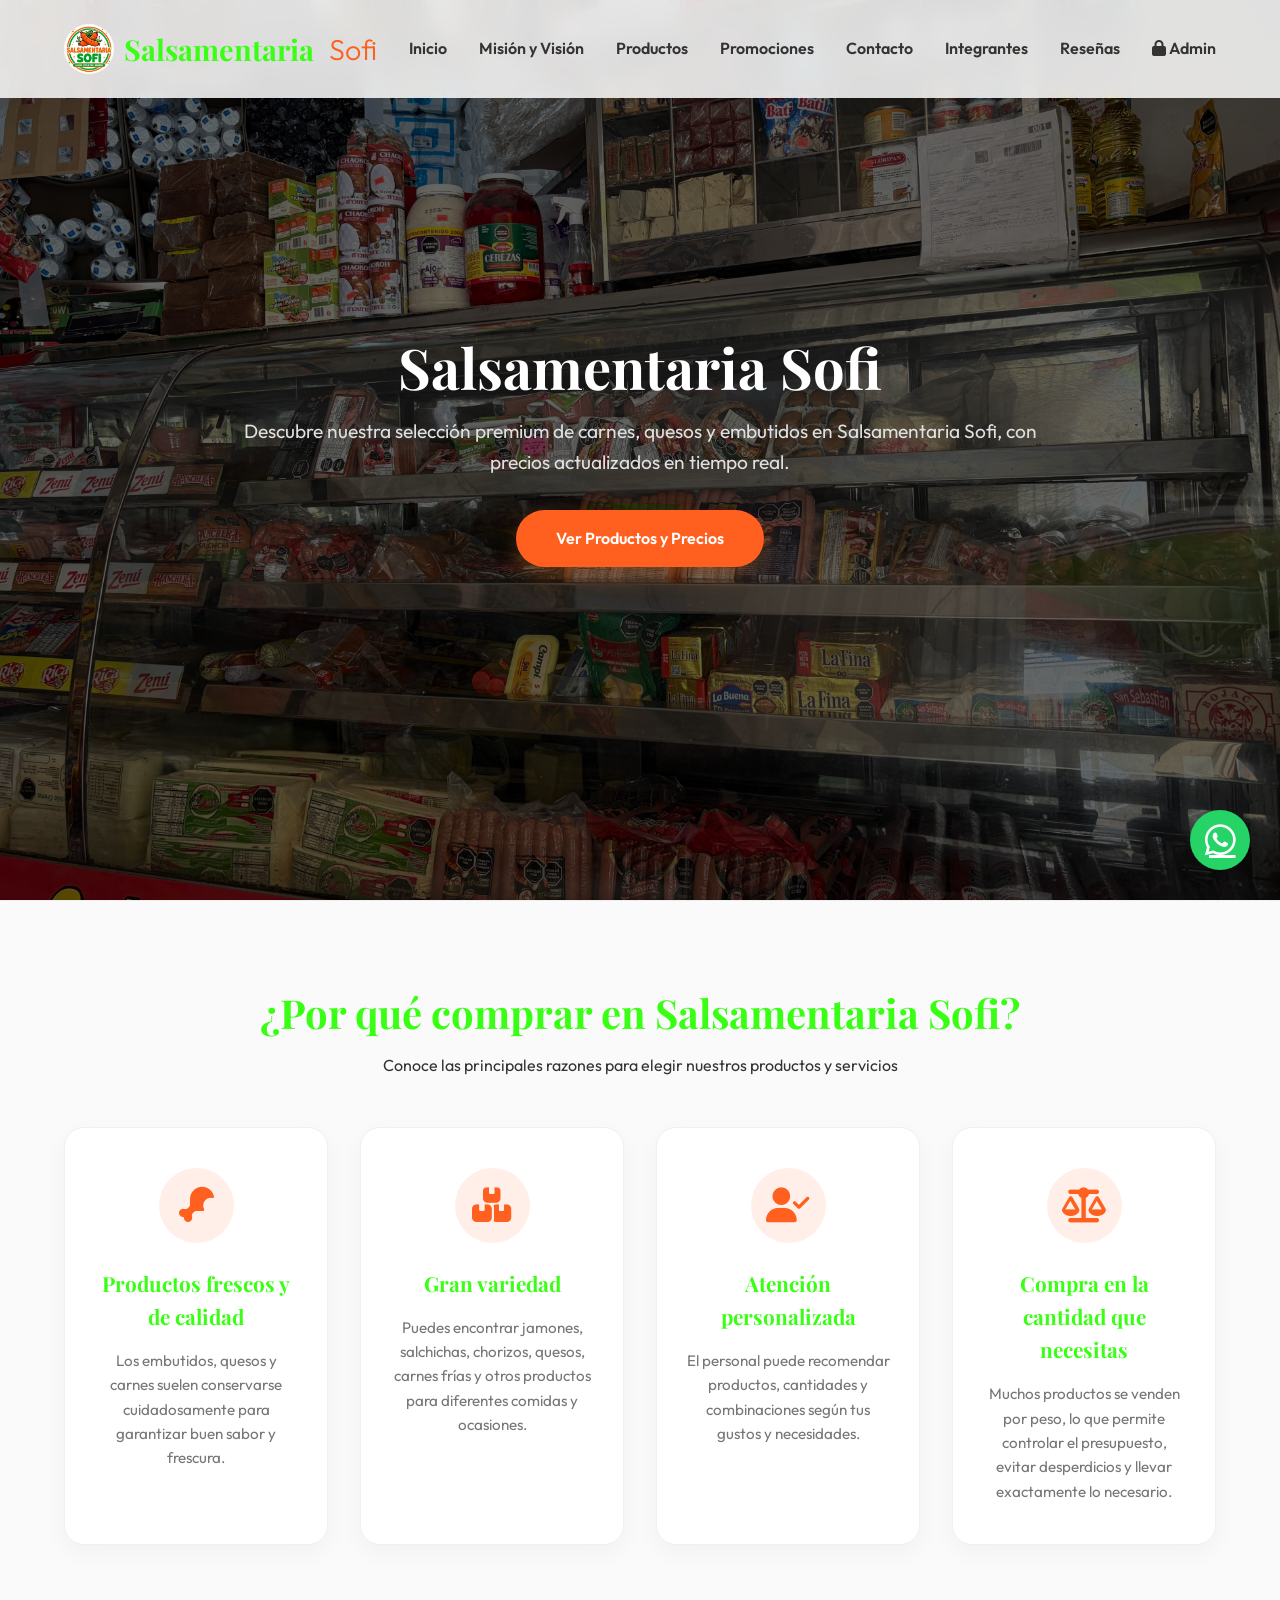
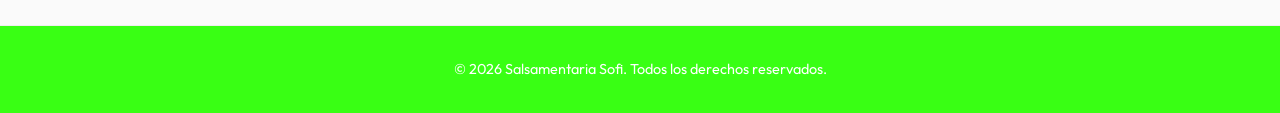
<file: index.html>
<!DOCTYPE html>
<html lang="es">
<head>
    <!-- Google tag (gtag.js) -->
    <script async src="https://www.googletagmanager.com/gtag/js?id=G-DNZ9TEYHPW"></script>
    <script>
      window.dataLayer = window.dataLayer || [];
      function gtag(){dataLayer.push(arguments);}
      gtag('js', new Date());

      gtag('config', 'G-DNZ9TEYHPW');
    </script>
    <meta charset="UTF-8">
    <meta name="viewport" content="width=device-width, initial-scale=1.0">
    <title>Salsamentaria Sofi</title>
    <link rel="icon" href="Logo/Favicon.jpeg" type="image/jpeg">
    <link rel="stylesheet" href="css/styles.css">
    <link href="https://fonts.googleapis.com/css2?family=Outfit:wght@300;400;600;800&family=Playfair+Display:wght@700&display=swap" rel="stylesheet">
    <link rel="stylesheet" href="https://cdnjs.cloudflare.com/ajax/libs/font-awesome/6.4.0/css/all.min.css">
</head>
<body>
    <!-- Navbar -->
    <nav class="navbar">
        <div class="logo" style="display: flex; align-items: center; gap: 10px;">
            <img src="Logo/Favicon.jpeg" alt="Salsamentaria Sofi" style="height: 50px; border-radius: 50%;">
            Salsamentaria<span>Sofi</span>
        </div>
        <ul class="nav-links">
            <li><a href="index.html">Inicio</a></li>
            <li><a href="html/nosotros.html">Misión y Visión</a></li>
            <li><a href="html/productos.html">Productos</a></li>
            <li><a href="html/promociones.html">Promociones</a></li>
            <li><a href="html/contacto.html">Contacto</a></li>
            <li><a href="html/integrantes.html">Integrantes</a></li>
            <li><a href="html/resenas.html">Reseñas</a></li>
            <li><a href="html/admin.html" class="admin-nav-link"><i class="fas fa-lock"></i> Admin</a></li>
        </ul>
        <div class="hamburger">
            <i class="fas fa-bars"></i>
        </div>
    </nav>

    <!-- Hero Section -->
    <header id="inicio" class="hero">
        <div class="hero-content">
            <h1 style="font-size: 3.5rem;">Salsamentaria Sofi</h1>
            <p>Descubre nuestra selección premium de carnes, quesos y embutidos en Salsamentaria Sofi, con precios actualizados en tiempo real.</p>
            <a href="html/productos.html" class="cta-btn">Ver Productos y Precios</a>
        </div>
    </header>

    <!-- Sección ¿Por qué comprar en Salsamentaria Sofi? -->
    <section class="why-us-section">
        <div class="section-header">
            <h2>¿Por qué comprar en Salsamentaria Sofi?</h2>
            <p>Conoce las principales razones para elegir nuestros productos y servicios</p>
        </div>
        <div class="why-us-grid">
            <div class="why-us-card">
                <div class="why-us-icon"><i class="fas fa-drumstick-bite"></i></div>
                <h3>Productos frescos y de calidad</h3>
                <p>Los embutidos, quesos y carnes suelen conservarse cuidadosamente para garantizar buen sabor y frescura.</p>
            </div>
            <div class="why-us-card">
                <div class="why-us-icon"><i class="fas fa-boxes-stacked"></i></div>
                <h3>Gran variedad</h3>
                <p>Puedes encontrar jamones, salchichas, chorizos, quesos, carnes frías y otros productos para diferentes comidas y ocasiones.</p>
            </div>
            <div class="why-us-card">
                <div class="why-us-icon"><i class="fas fa-user-check"></i></div>
                <h3>Atención personalizada</h3>
                <p>El personal puede recomendar productos, cantidades y combinaciones según tus gustos y necesidades.</p>
            </div>
            <div class="why-us-card">
                <div class="why-us-icon"><i class="fas fa-balance-scale"></i></div>
                <h3>Compra en la cantidad que necesitas</h3>
                <p>Muchos productos se venden por peso, lo que permite controlar el presupuesto, evitar desperdicios y llevar exactamente lo necesario.</p>
            </div>
        </div>
    </section>

    <!-- Footer -->
    <footer style="margin-top: auto;">
        <p>&copy; 2026 Salsamentaria Sofi. Todos los derechos reservados.</p>
    </footer>

    <!-- WhatsApp Floating Button para facilitar comunicación -->
    <a href="https://api.whatsapp.com/send?phone=573204867044&text=Hola,%20me%20gustar%C3%ADa%20saber%20m%C3%A1s%20sobre%20sus%20productos." class="whatsapp-float" target="_blank" title="Contáctanos por WhatsApp">
        <i class="fab fa-whatsapp"></i>
    </a>

    <!-- Enlace al archivo JS en la carpeta separada -->
    <script src="js/script.js"></script>
</body>
</html>
</file>
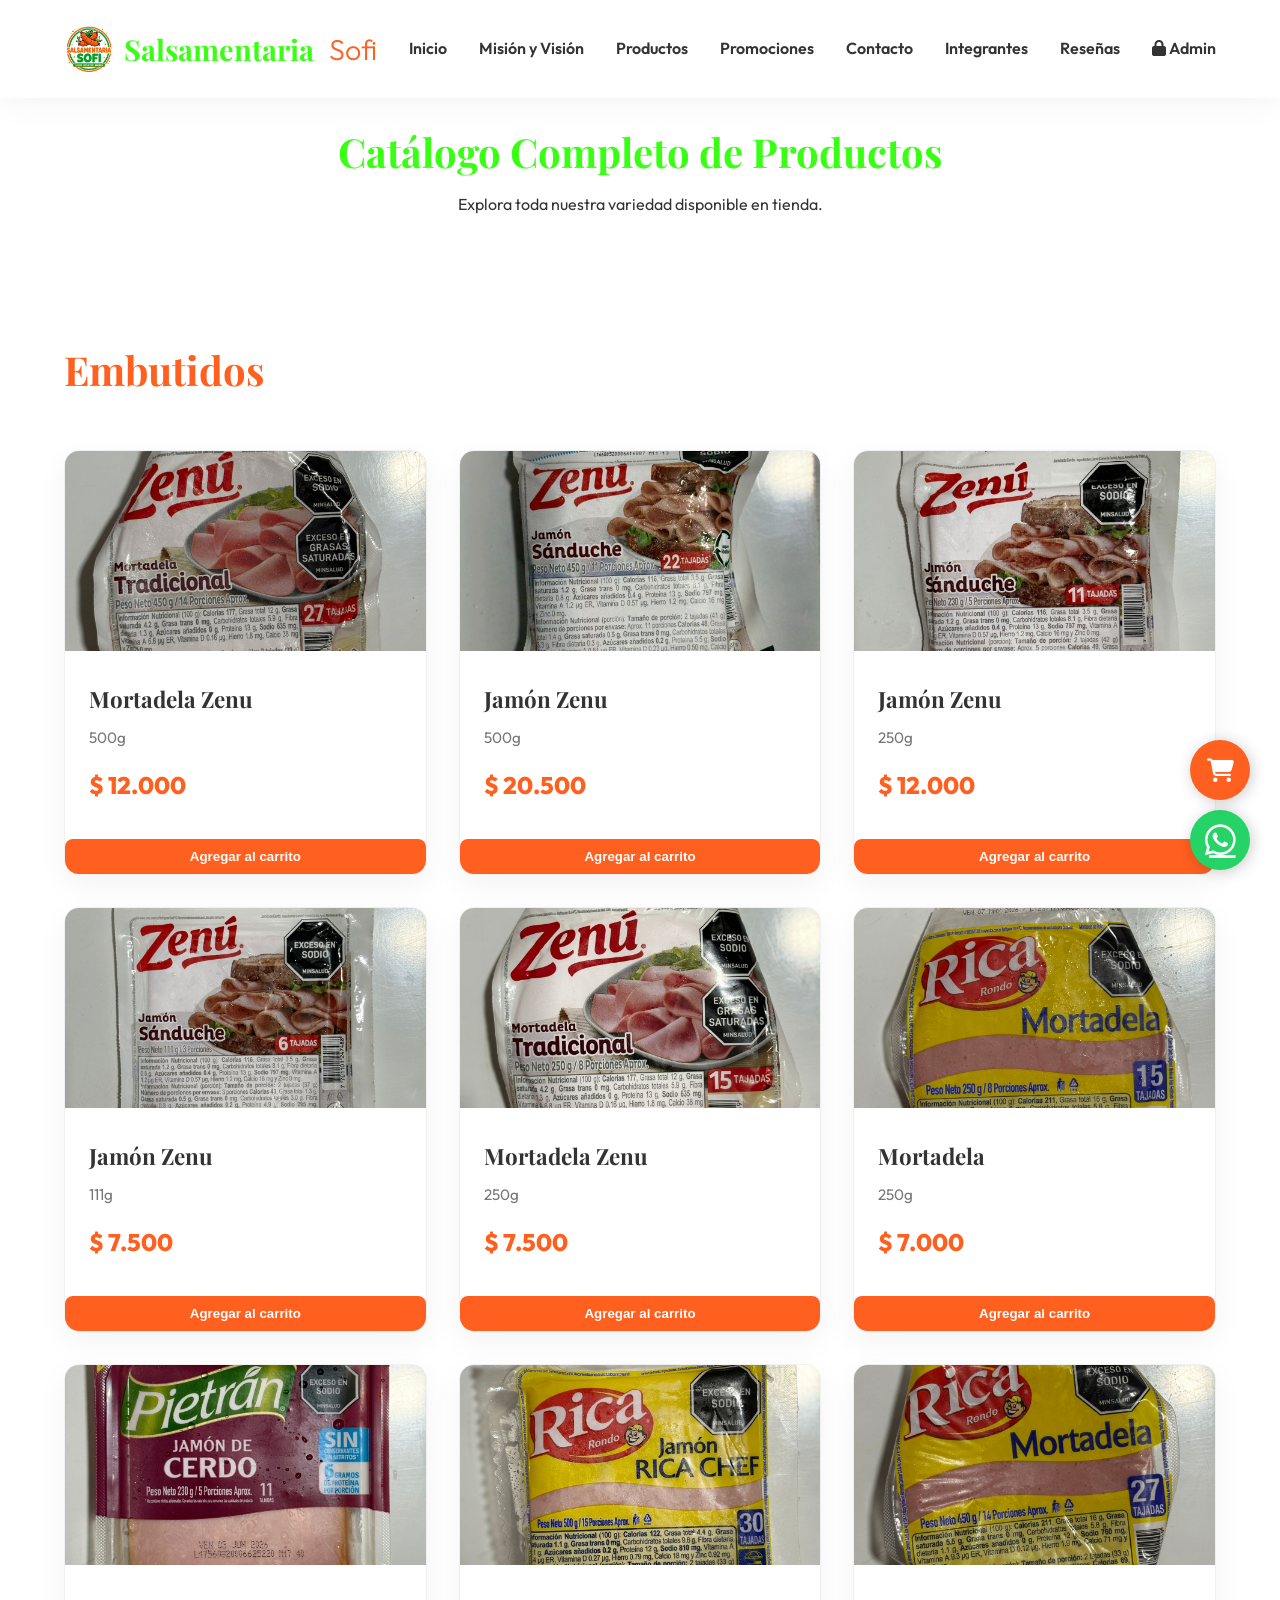
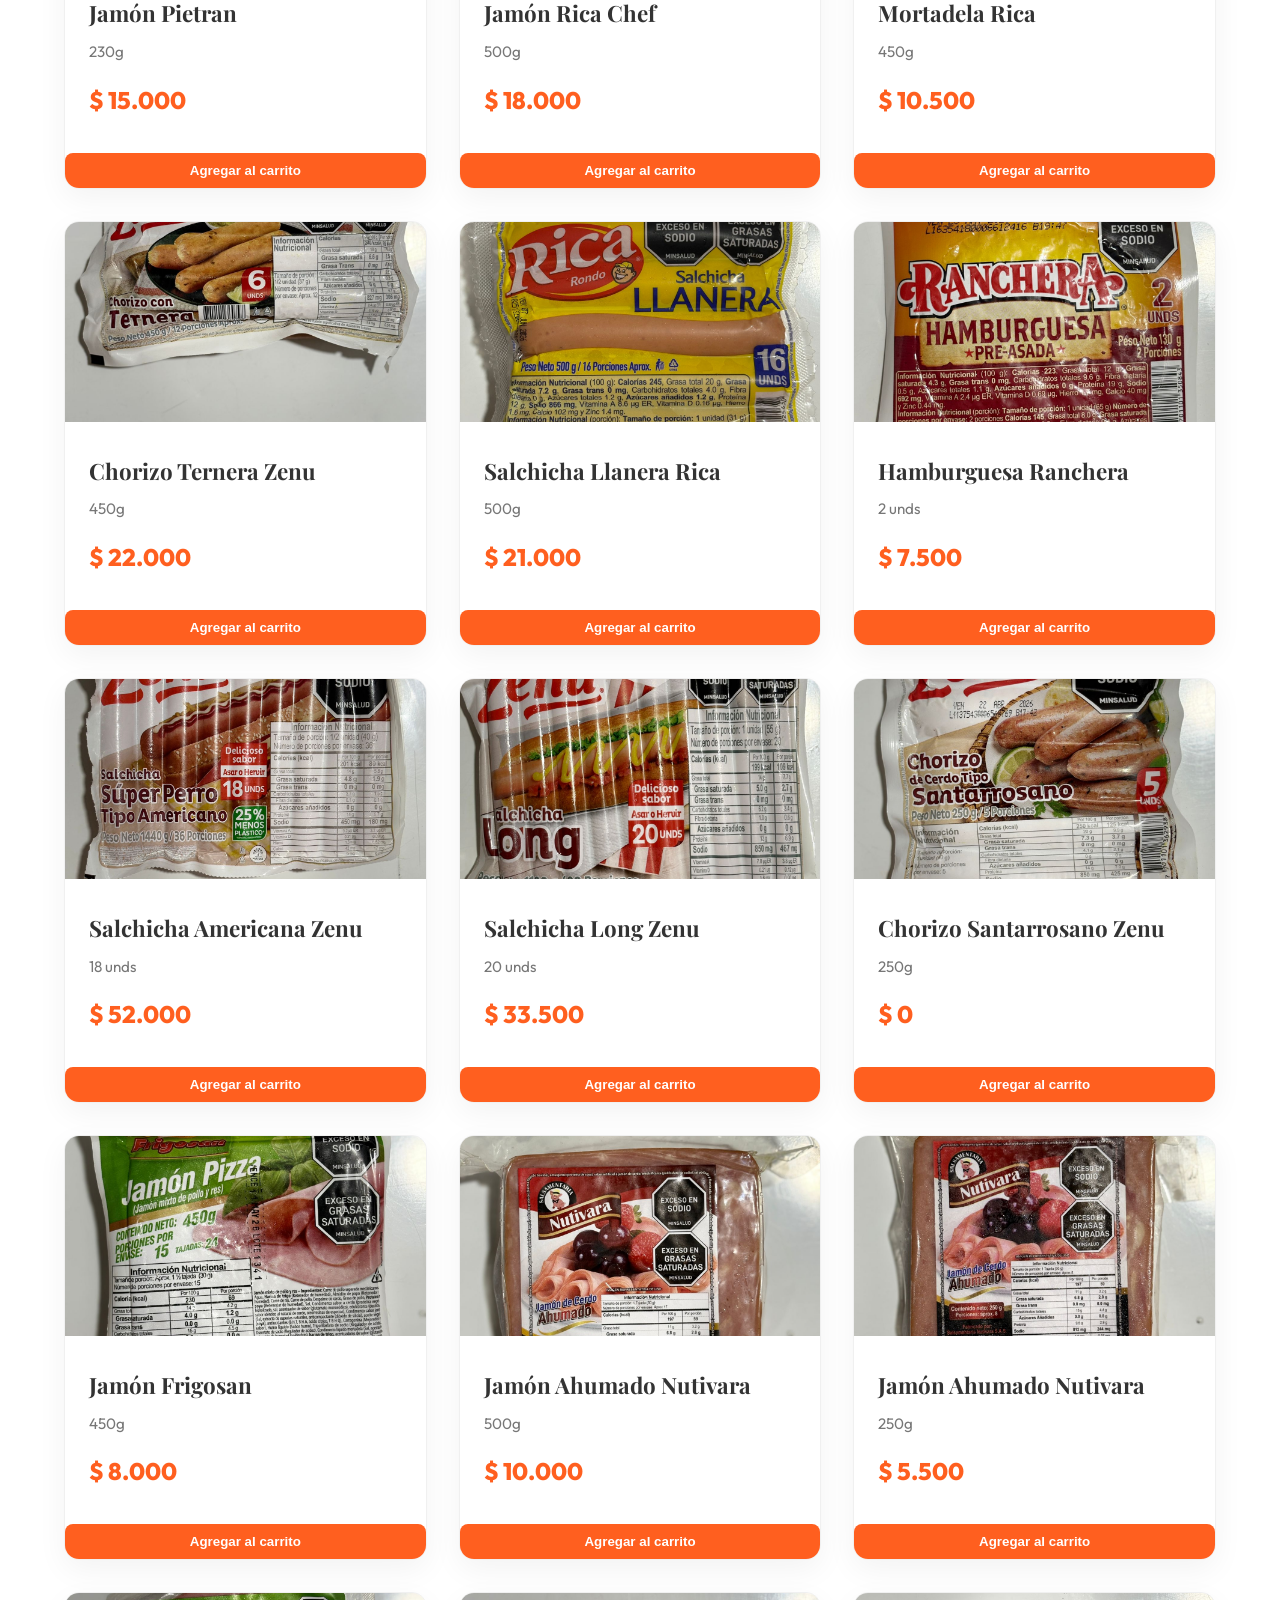
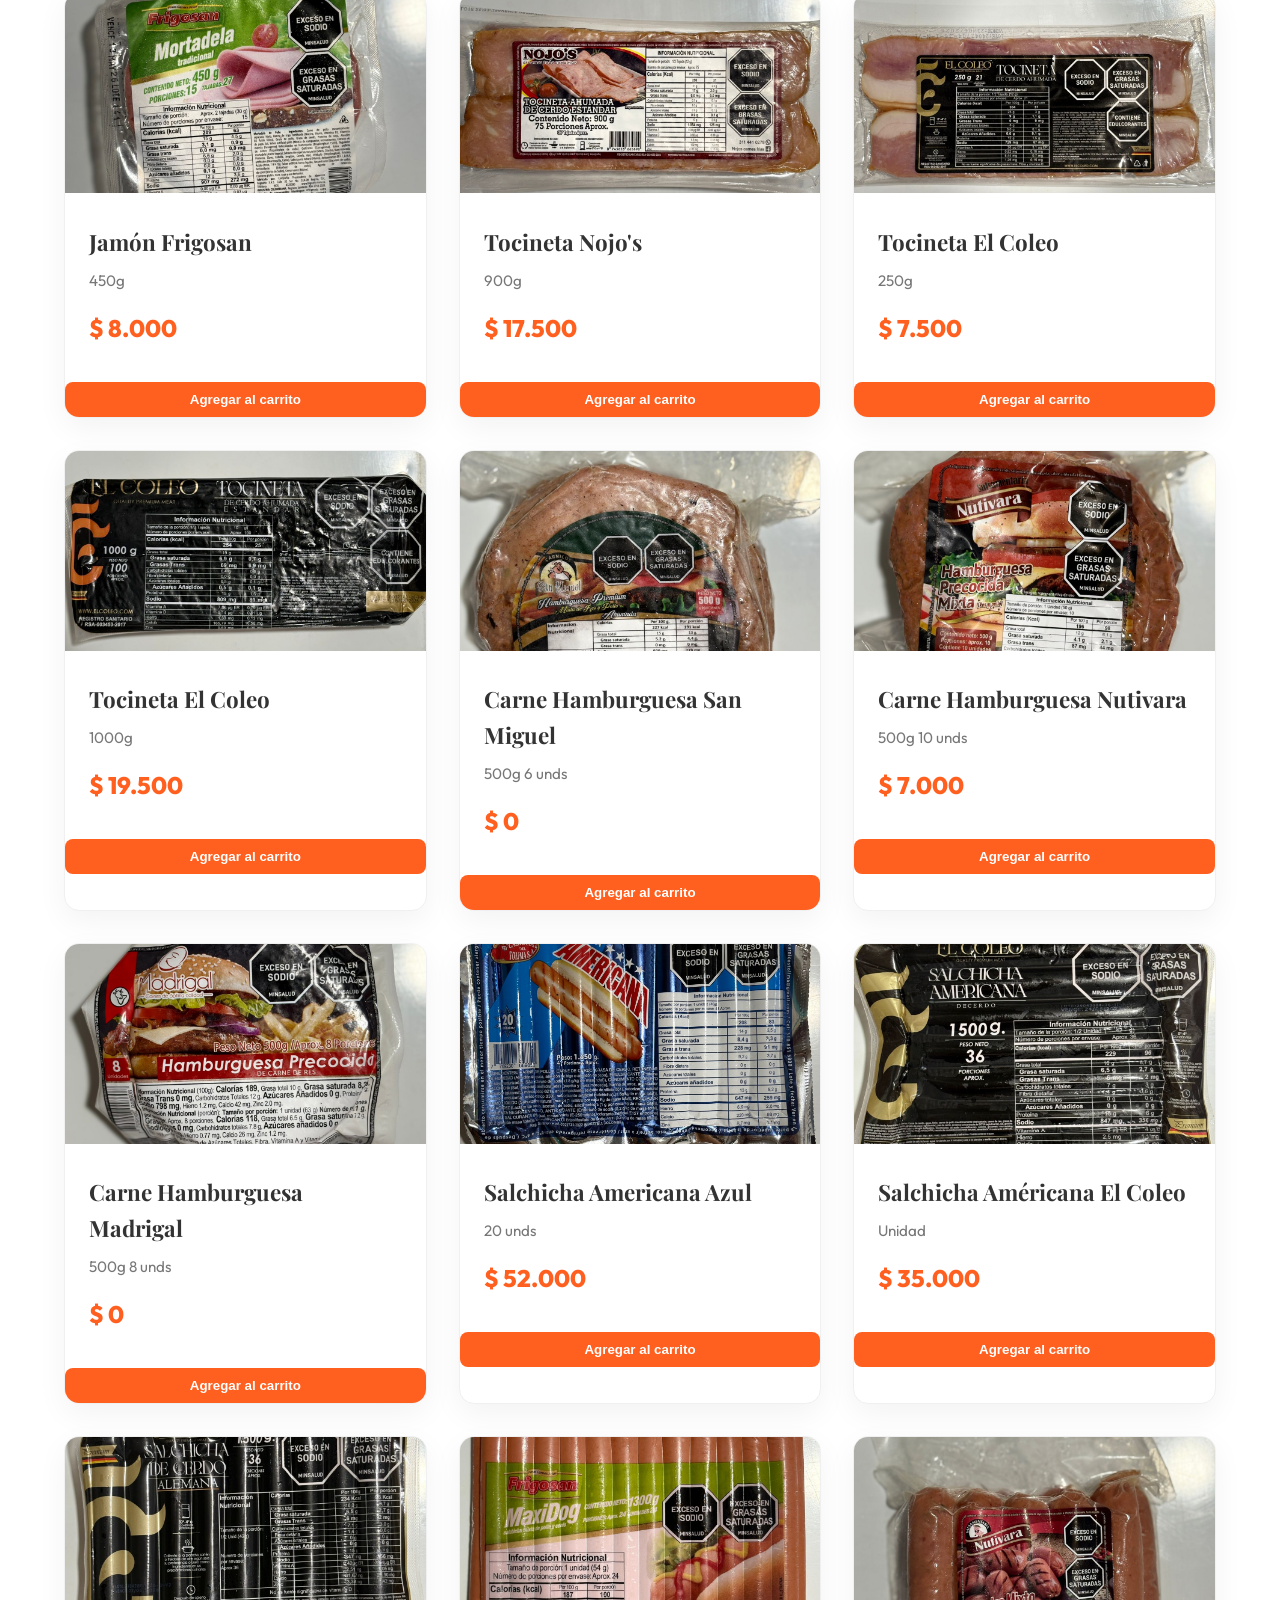
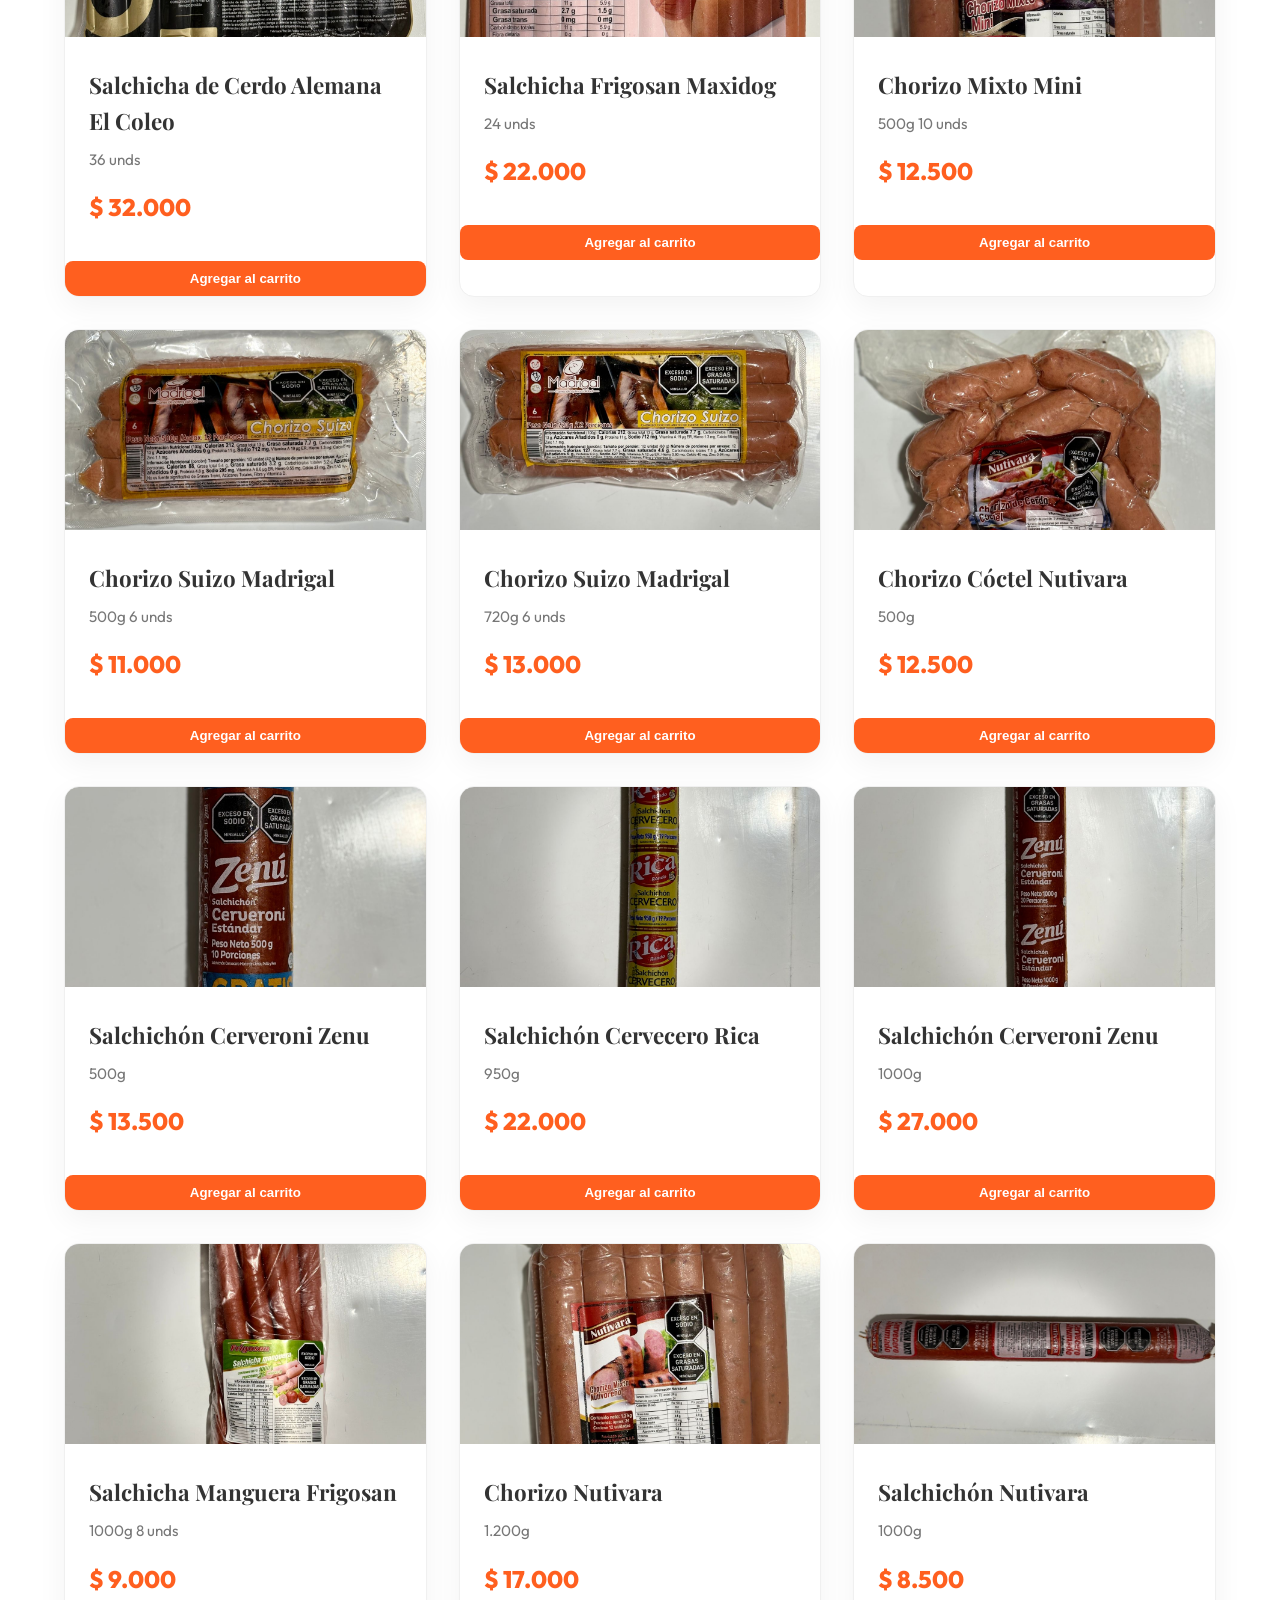
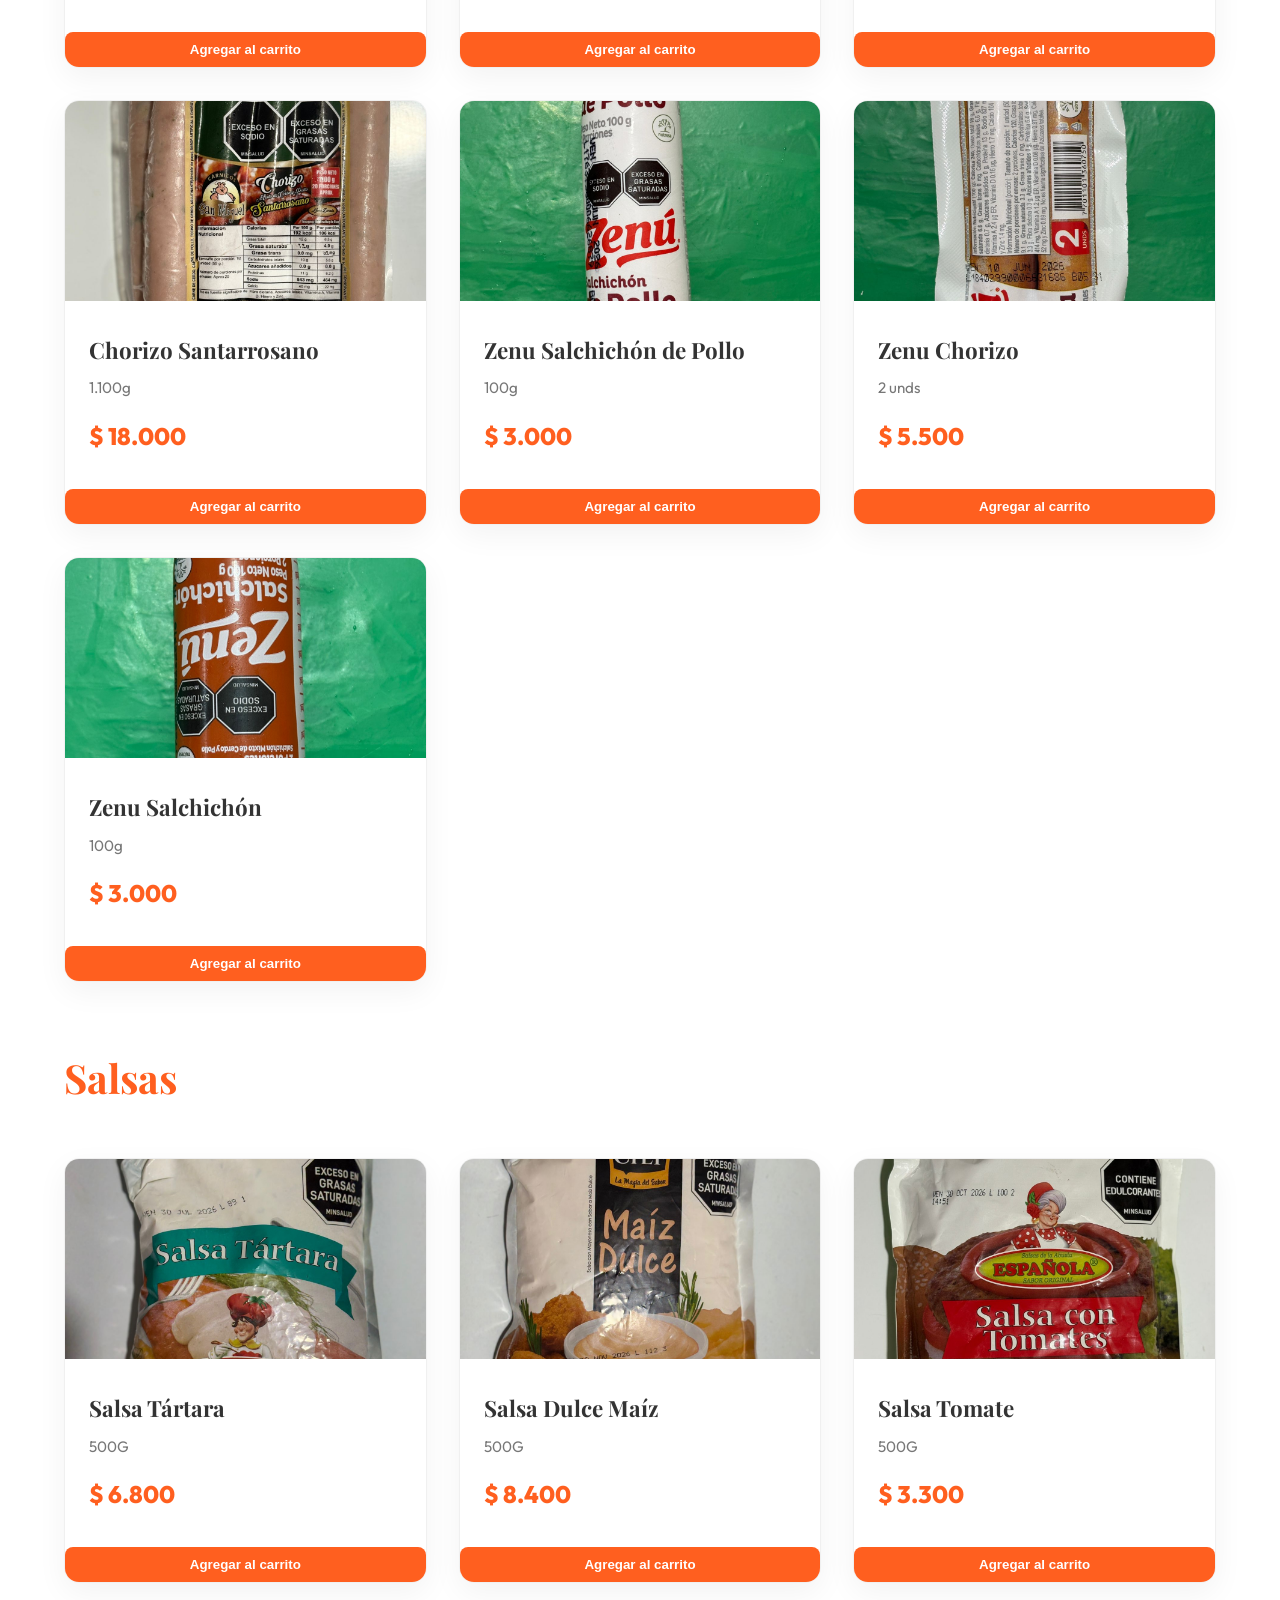
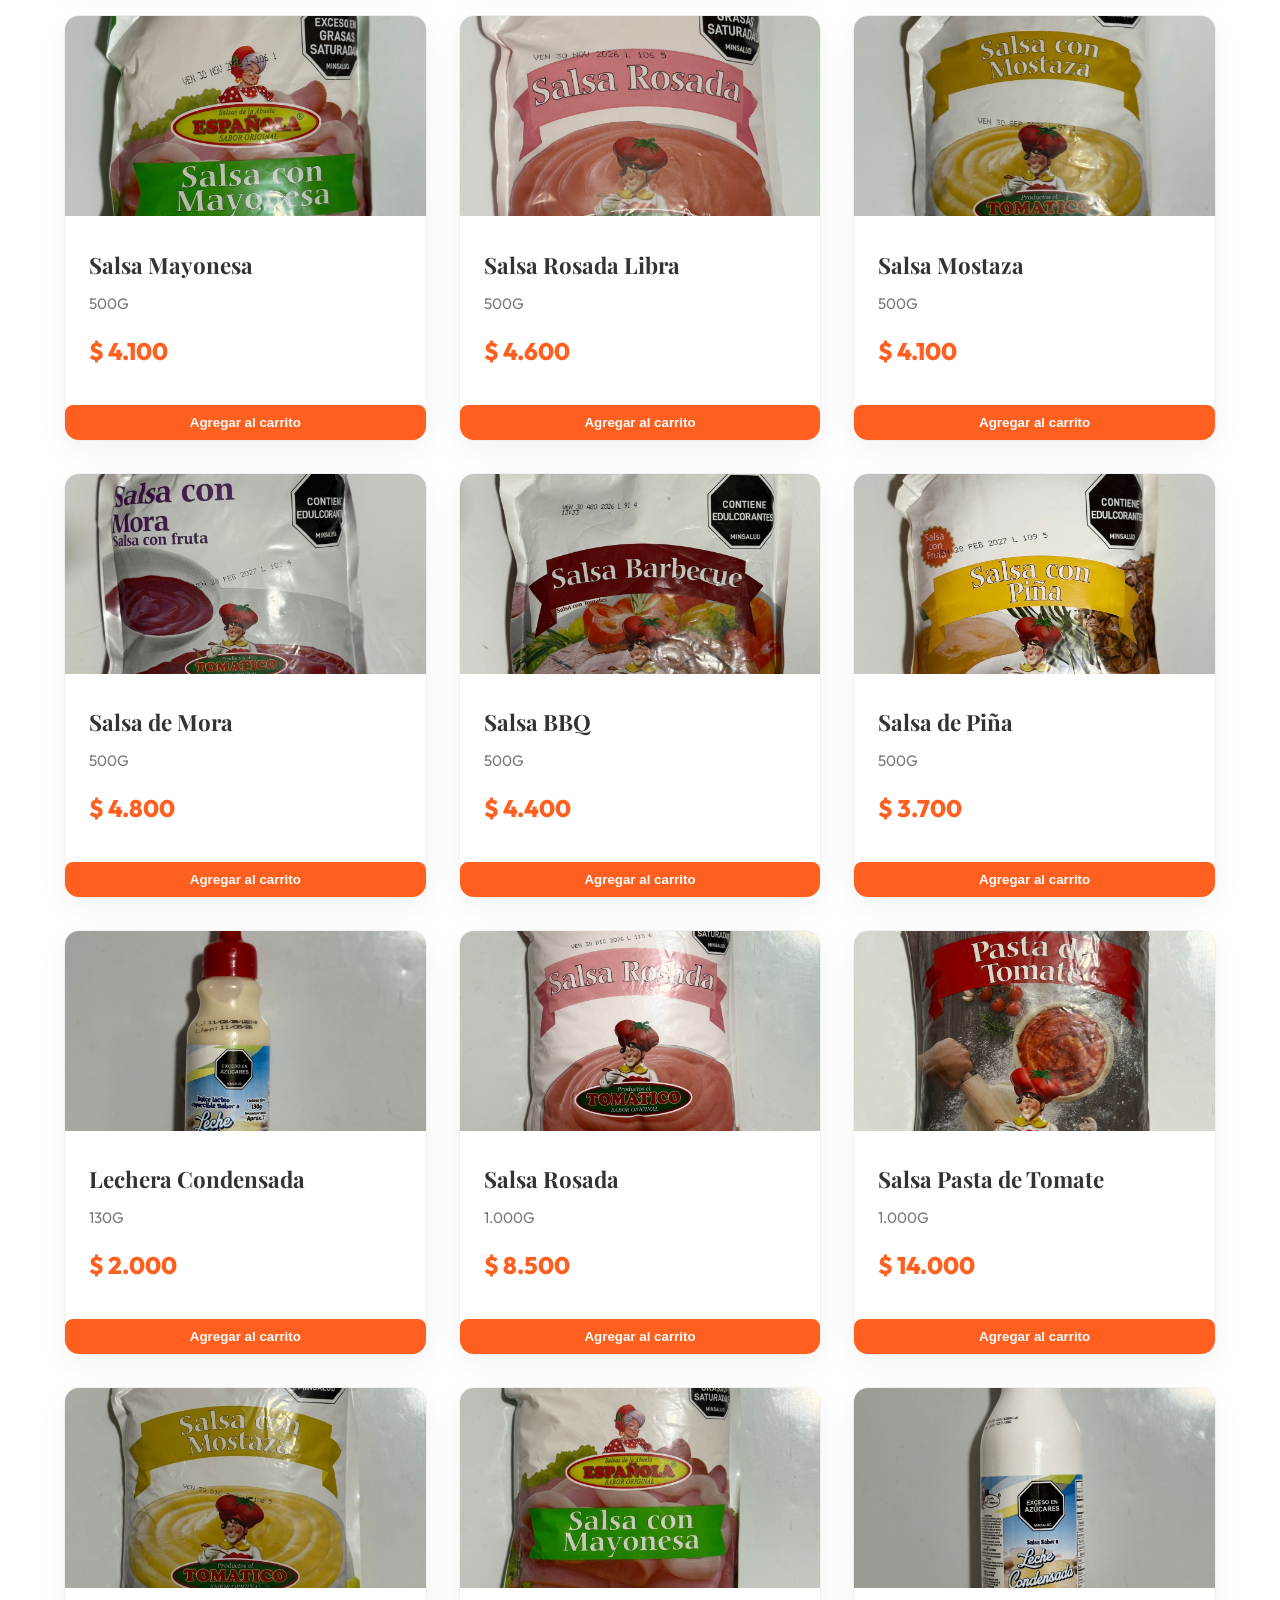
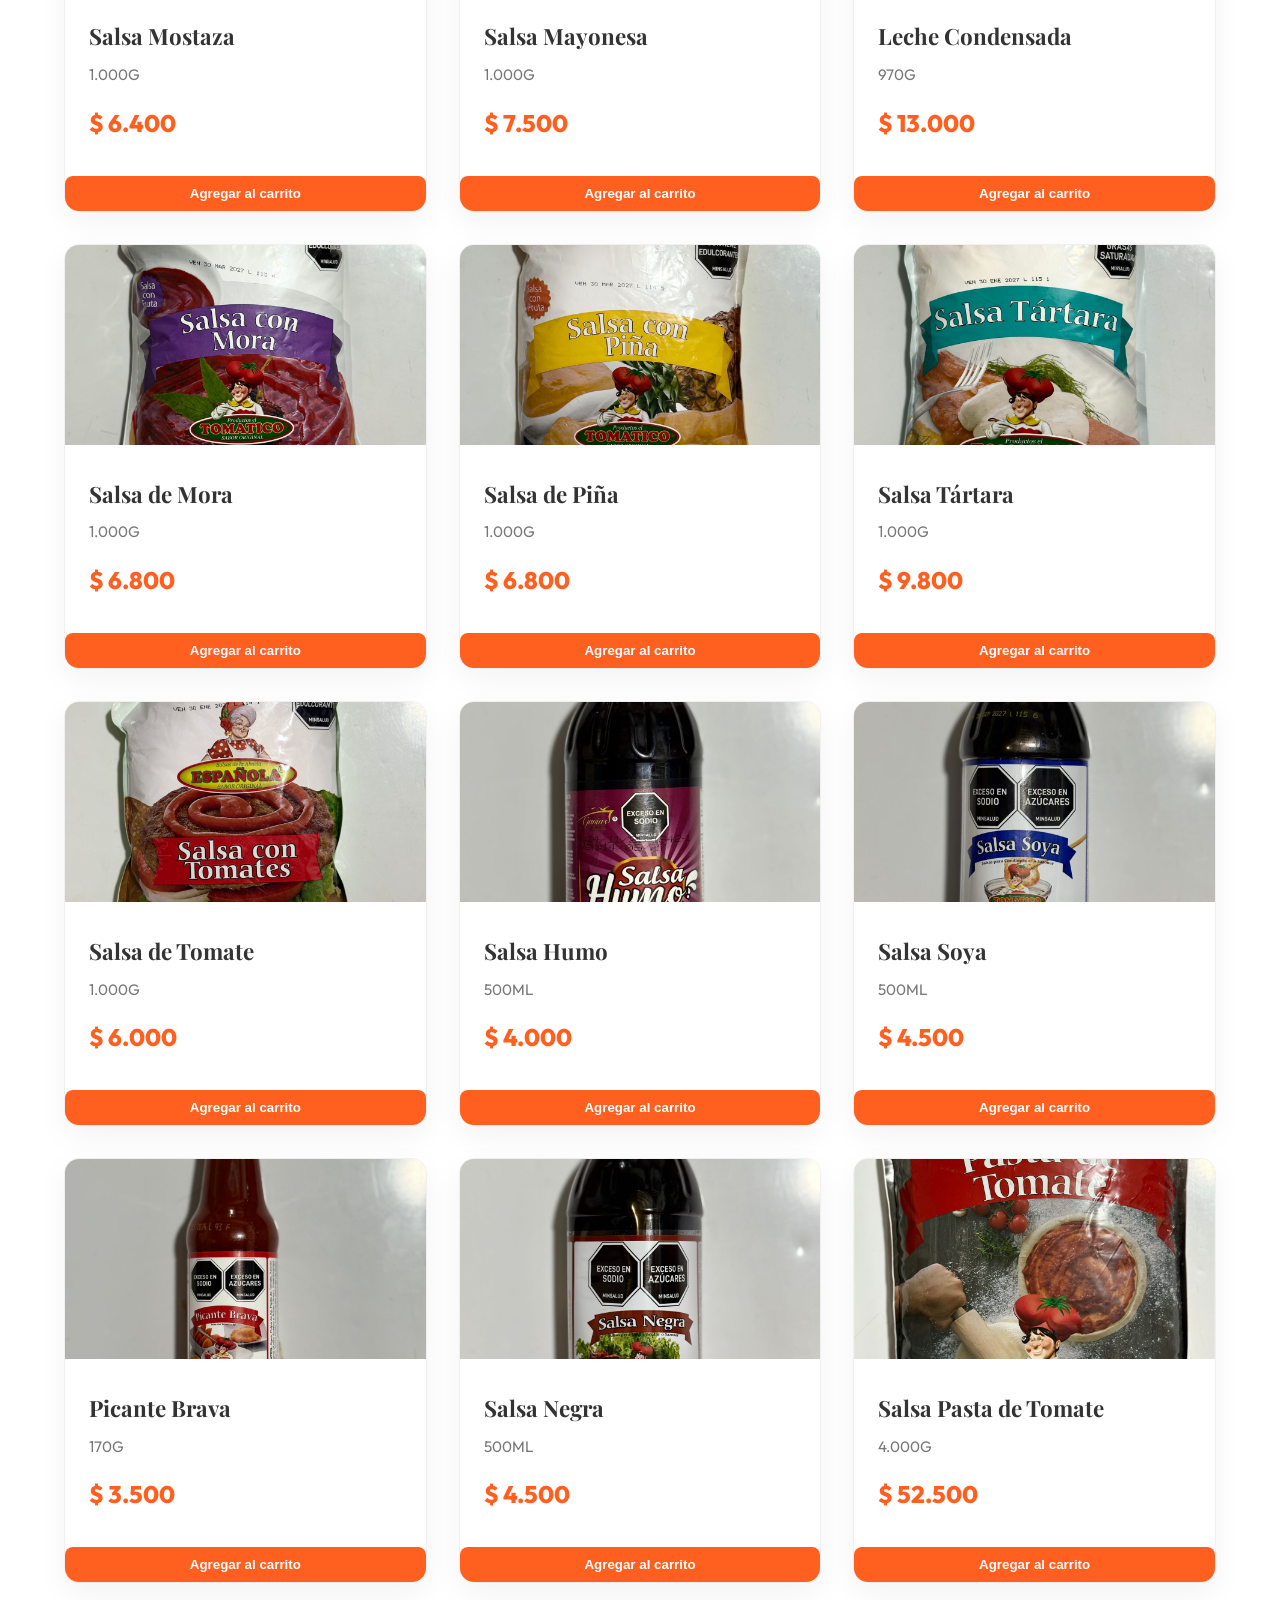
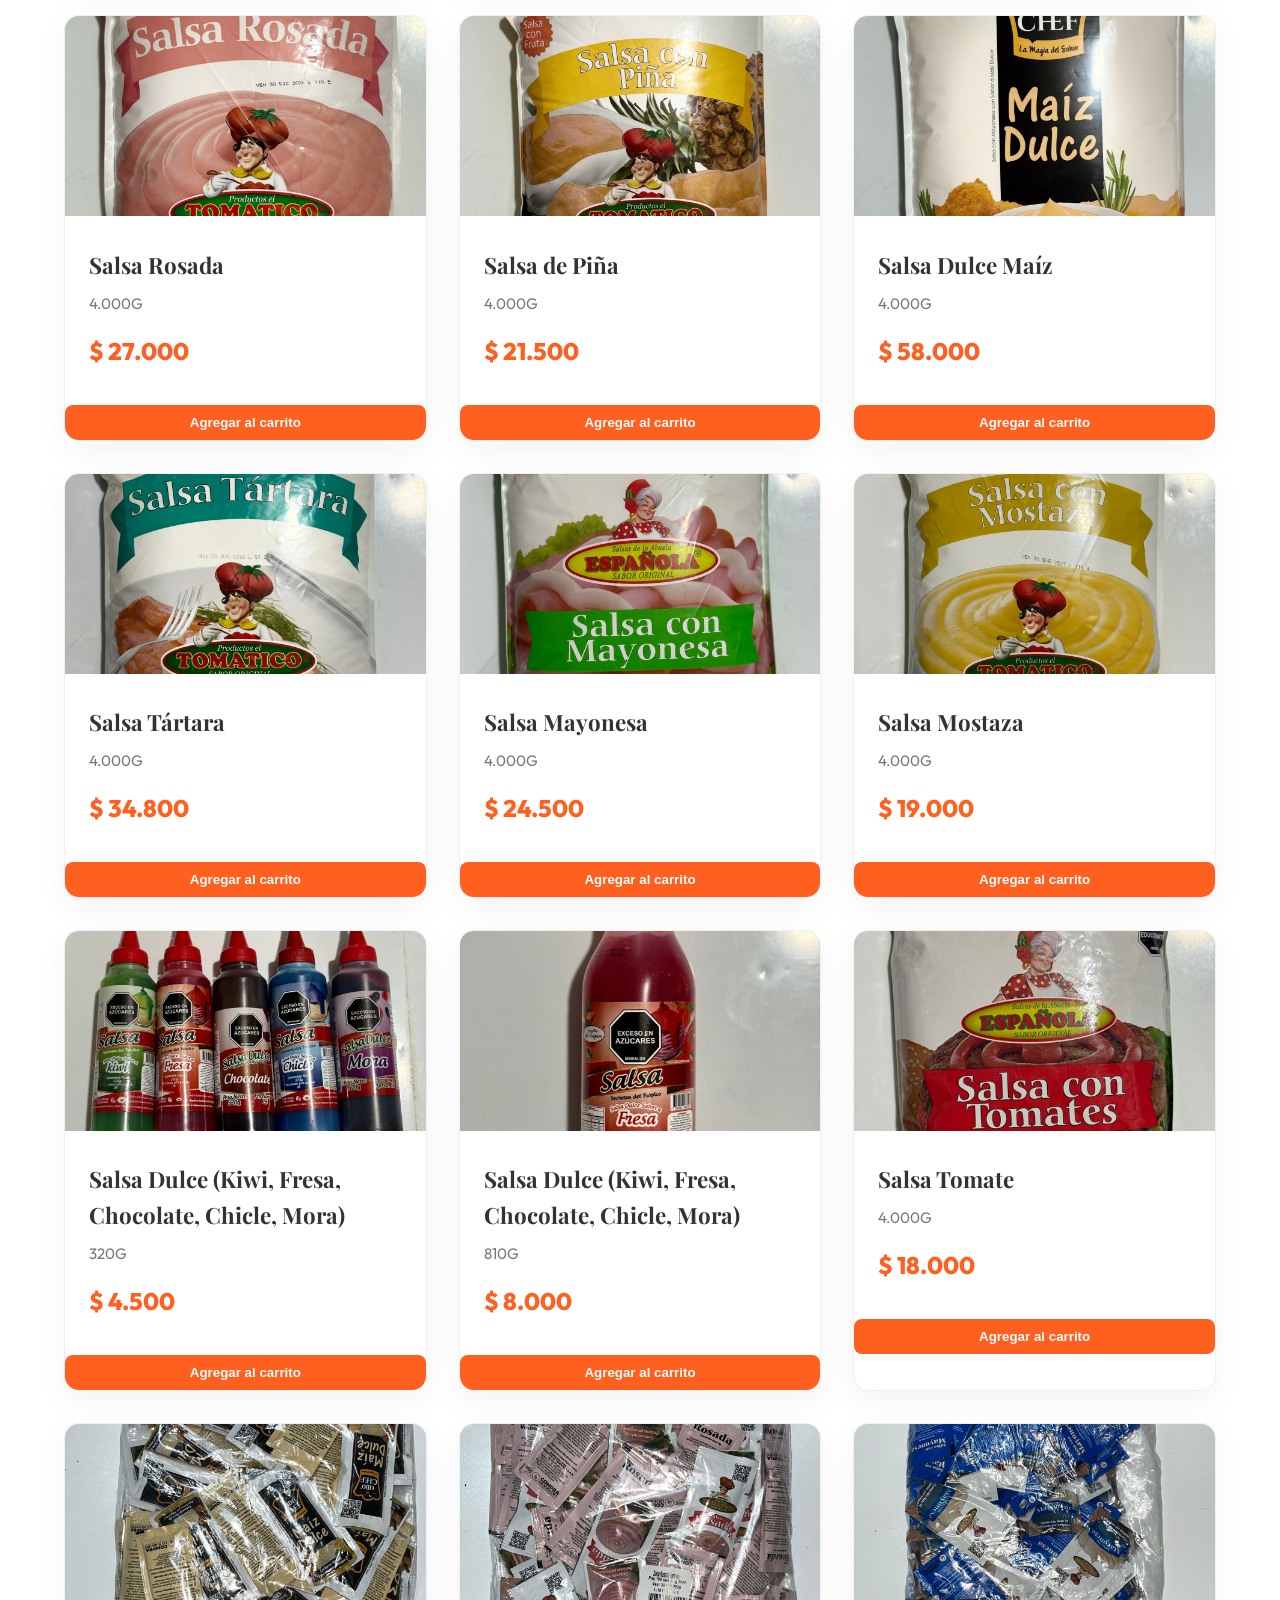
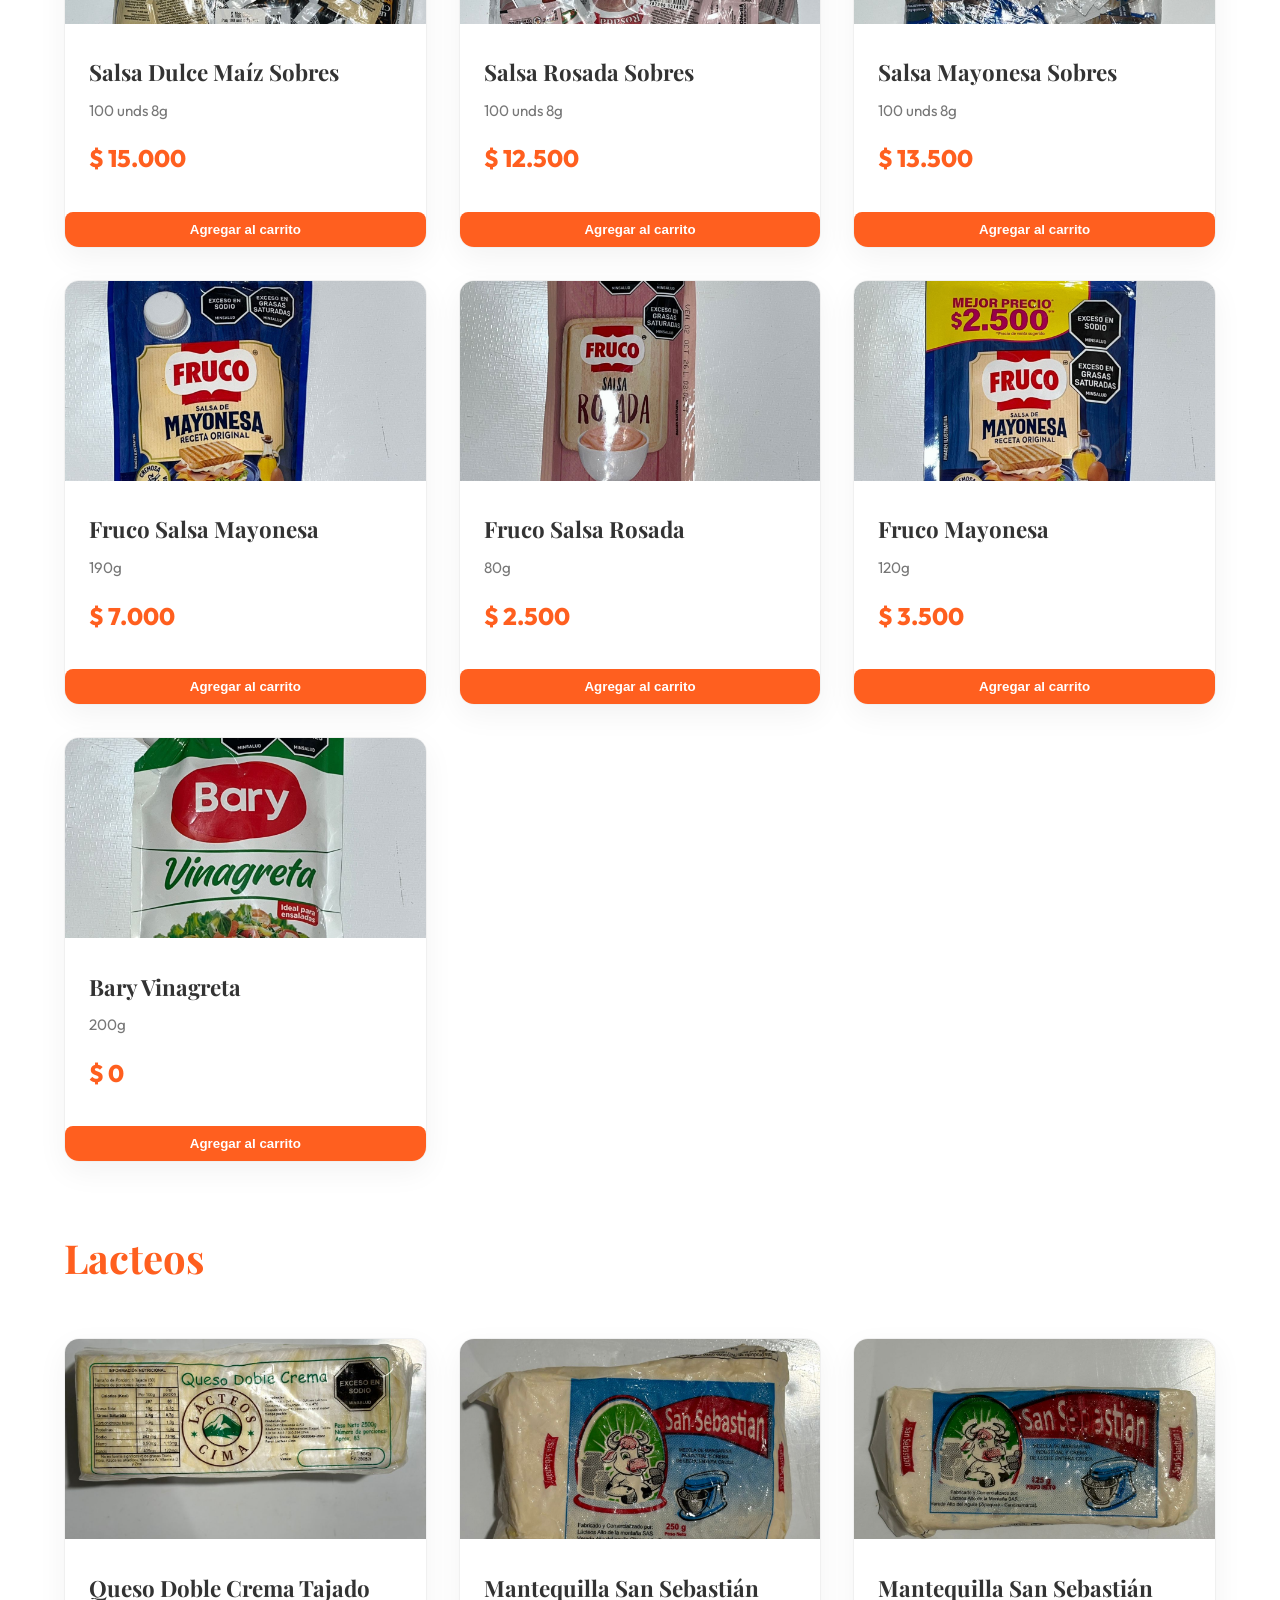
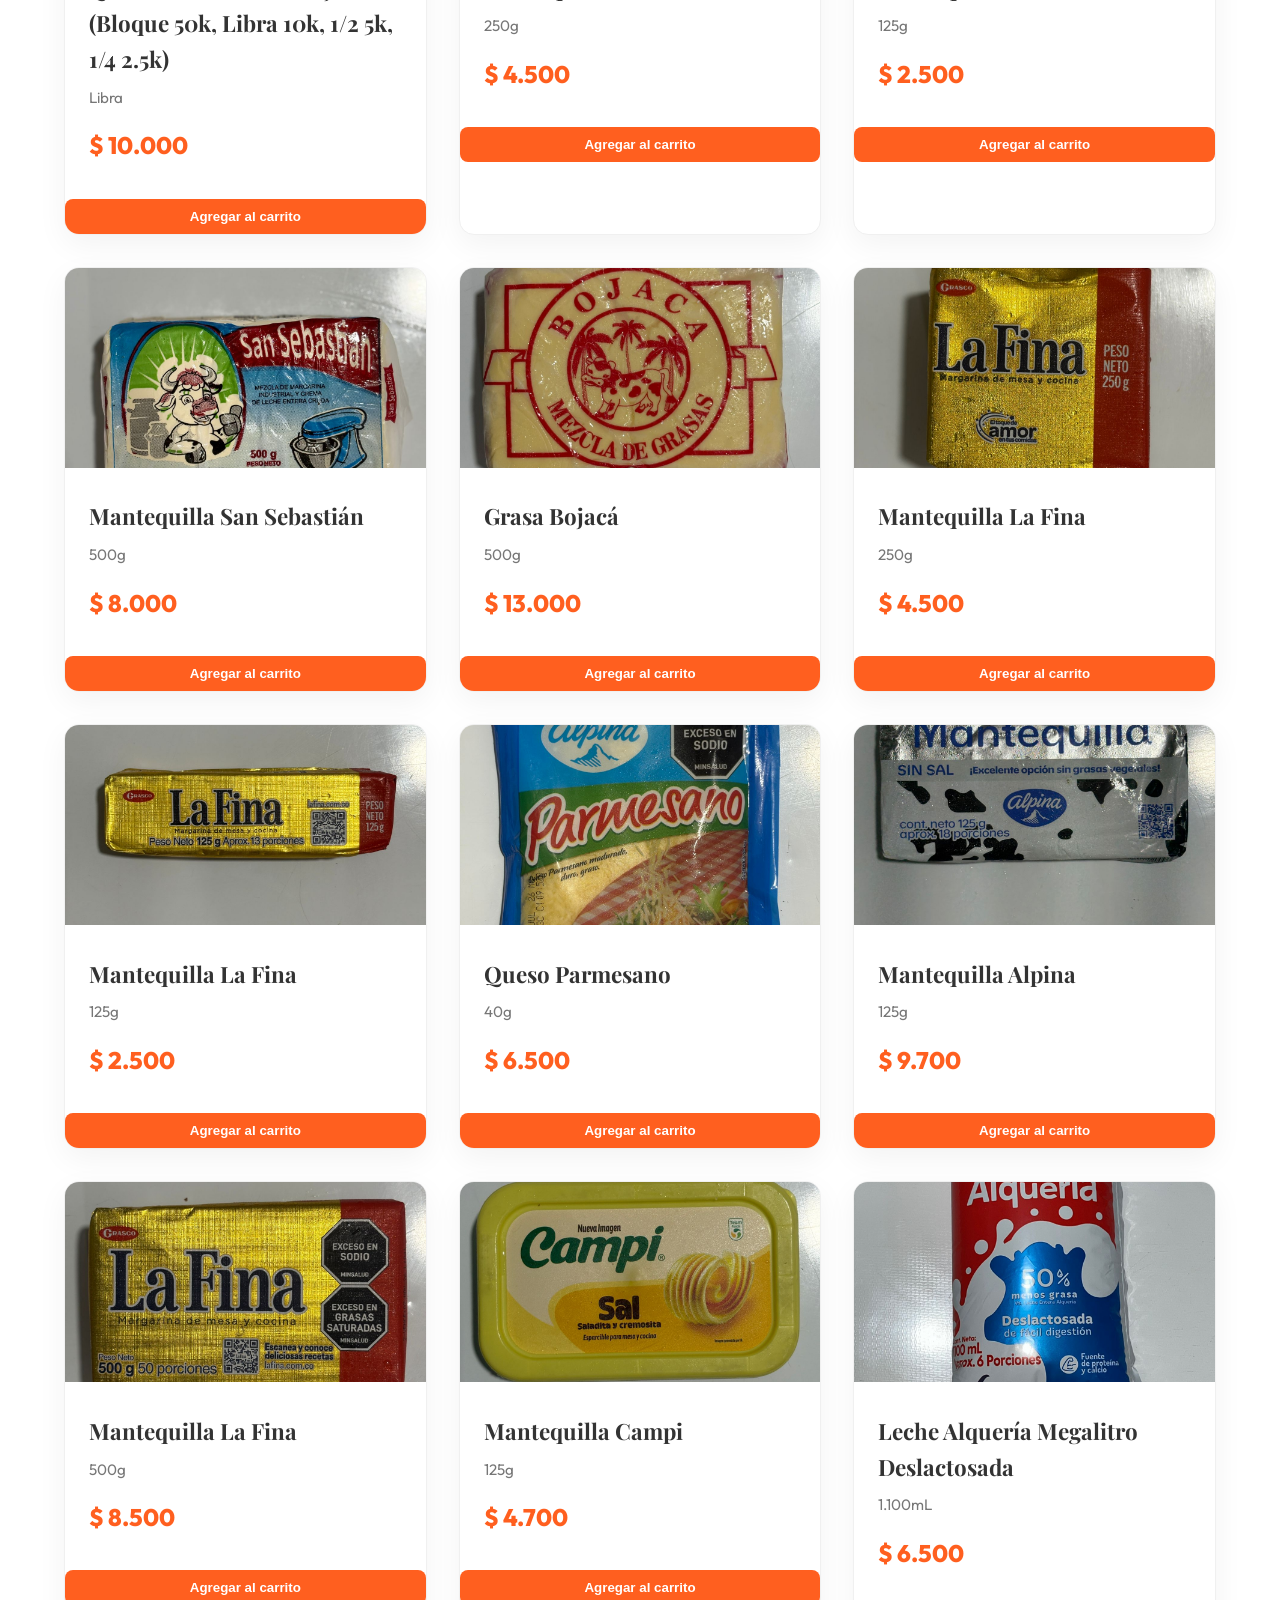
<file: html/catalogo.html>
<!DOCTYPE html>
<html lang="es">
<head>
    <!-- Google tag (gtag.js) -->
    <script async src="https://www.googletagmanager.com/gtag/js?id=G-DNZ9TEYHPW"></script>
    <script>
      window.dataLayer = window.dataLayer || [];
      function gtag(){dataLayer.push(arguments);}
      gtag('js', new Date());

      gtag('config', 'G-DNZ9TEYHPW');
    </script>
    <meta charset="UTF-8">
    <meta name="viewport" content="width=device-width, initial-scale=1.0">
    <link rel="icon" href="../Logo/Favicon.jpeg" type="image/jpeg">
    <title>Catálogo Completo - Salsamentaria Sofi</title>
    <!-- Referencia al CSS retrocediendo un nivel -->
    <link rel="stylesheet" href="../css/styles.css">
    <link href="https://fonts.googleapis.com/css2?family=Outfit:wght@300;400;600;800&family=Playfair+Display:wght@700&display=swap" rel="stylesheet">
    <link rel="stylesheet" href="https://cdnjs.cloudflare.com/ajax/libs/font-awesome/6.4.0/css/all.min.css">
    <style>
        .catalogo-header {
            padding-top: 120px;
            padding-bottom: 40px;
            text-align: center;
            background: var(--bg-color);
        }
    </style>
</head>
<body>
    <!-- Navbar -->
    <nav class="navbar">
        <div class="logo" style="display: flex; align-items: center; gap: 10px;">
            <img src="../Logo/Favicon.jpeg" alt="Salsamentaria Sofi" style="height: 50px; border-radius: 50%;">
            Salsamentaria<span>Sofi</span>
        </div>
        <ul class="nav-links">
            <li><a href="../index.html">Inicio</a></li>
            <li><a href="nosotros.html">Misión y Visión</a></li>
            <li><a href="productos.html">Productos</a></li>
            <li><a href="promociones.html">Promociones</a></li>
            <li><a href="contacto.html">Contacto</a></li>
            <li><a href="integrantes.html">Integrantes</a></li>
            <li><a href="resenas.html">Reseñas</a></li>
            <li><a href="admin.html" class="admin-nav-link"><i class="fas fa-lock"></i> Admin</a></li>
        </ul>
        <div class="hamburger"><i class="fas fa-bars"></i></div>
    </nav>

    <div class="catalogo-header">
        <div class="section-header">
            <h2>Catálogo Completo de Productos</h2>
            <p>Explora toda nuestra variedad disponible en tienda.</p>
        </div>
    </div>

    <section style="padding-top: 0;" class="products">
        <div class="product-grid" id="full-catalog">
            <!-- Grid poblado dinámicamente desde JavaScript -->
        </div>
    </section>

    <!-- Footer -->
    <footer>
        <p>&copy; 2026 Salsamentaria Sofi. Todos los derechos reservados.</p>
    </footer>

    <!-- WhatsApp Floating Button -->
    <a href="https://api.whatsapp.com/send?phone=573204867044&text=Hola,%20quisiera%20pedir%20algo%20del%20cat%C3%A1logo." class="whatsapp-float" target="_blank" title="Hacer pedido por WhatsApp">
        <i class="fab fa-whatsapp"></i>
    </a>

    <!-- Botón flotante del carrito -->
    <div class="cart-float-btn" id="cart-float-btn">
        <i class="fas fa-shopping-cart"></i>
        <div class="cart-badge" id="cart-badge">0</div>
    </div>

    <!-- Overlay del carrito -->
    <div class="cart-overlay" id="cart-overlay"></div>

    <!-- Sidebar del carrito -->
    <div class="cart-sidebar" id="cart-sidebar">
        <div class="cart-header">
            <h3>Tu Pedido</h3>
            <button class="close-cart" id="close-cart"><i class="fas fa-times"></i></button>
        </div>
        <div class="cart-items" id="cart-items">
            <!-- Los items del carrito se renderizan aquí -->
        </div>
        <div class="cart-footer">
            <div class="cart-total">
                <span>Total:</span>
                <span id="cart-total-price">$0</span>
            </div>
            <button class="whatsapp-order-btn" id="whatsapp-order-btn">
                <i class="fab fa-whatsapp"></i> Generar Pedido
            </button>
        </div>
    </div>

    <script src="../js/script.js"></script>
    <script>
        document.addEventListener('DOMContentLoaded', () => {
            const catalog = document.getElementById('full-catalog');
            if (!catalog) return;

            const catalogProducts = (typeof getStoredProducts === 'function') 
                ? getStoredProducts() 
                : (typeof products !== 'undefined' ? products : (window.initialProducts || []));

            const categories = [...new Set(catalogProducts.map(p => p.category))];

            catalog.innerHTML = '';
            categories.forEach(cat => {
                const catProducts = catalogProducts.filter(p => p.category === cat);
                if (catProducts.length === 0) return;

                const title = document.createElement('h3');
                title.style.gridColumn = '1 / -1';
                title.style.marginTop = '2rem';
                title.style.marginBottom = '1rem';
                title.style.textTransform = 'capitalize';
                title.style.fontSize = '2.5rem';
                title.style.color = 'var(--primary-color)';
                title.textContent = cat;
                catalog.appendChild(title);

                catProducts.forEach(product => {
                    const card = document.createElement('div');
                    card.className = 'product-card';
                    
                    const formattedPrice = new Intl.NumberFormat('es-CO', { 
                        style: 'currency', 
                        currency: 'COP', 
                        minimumFractionDigits: 0 
                    }).format(product.price);
                    
                    card.innerHTML = `
                        <img src="${product.image}" alt="${product.name}" onerror="this.src='../Logo/Favicon.jpeg'">
                        <h3>${product.name}</h3>
                        <p class="desc">${product.unit}</p>
                        <div class="price"><span class="new-price">${formattedPrice}</span></div>
                        <button class="add-to-cart-btn" onclick="addToCart(${product.id})">Agregar al carrito</button>
                    `;
                    catalog.appendChild(card);
                });
            });
        });
    </script>
</body>
</html>
</file>
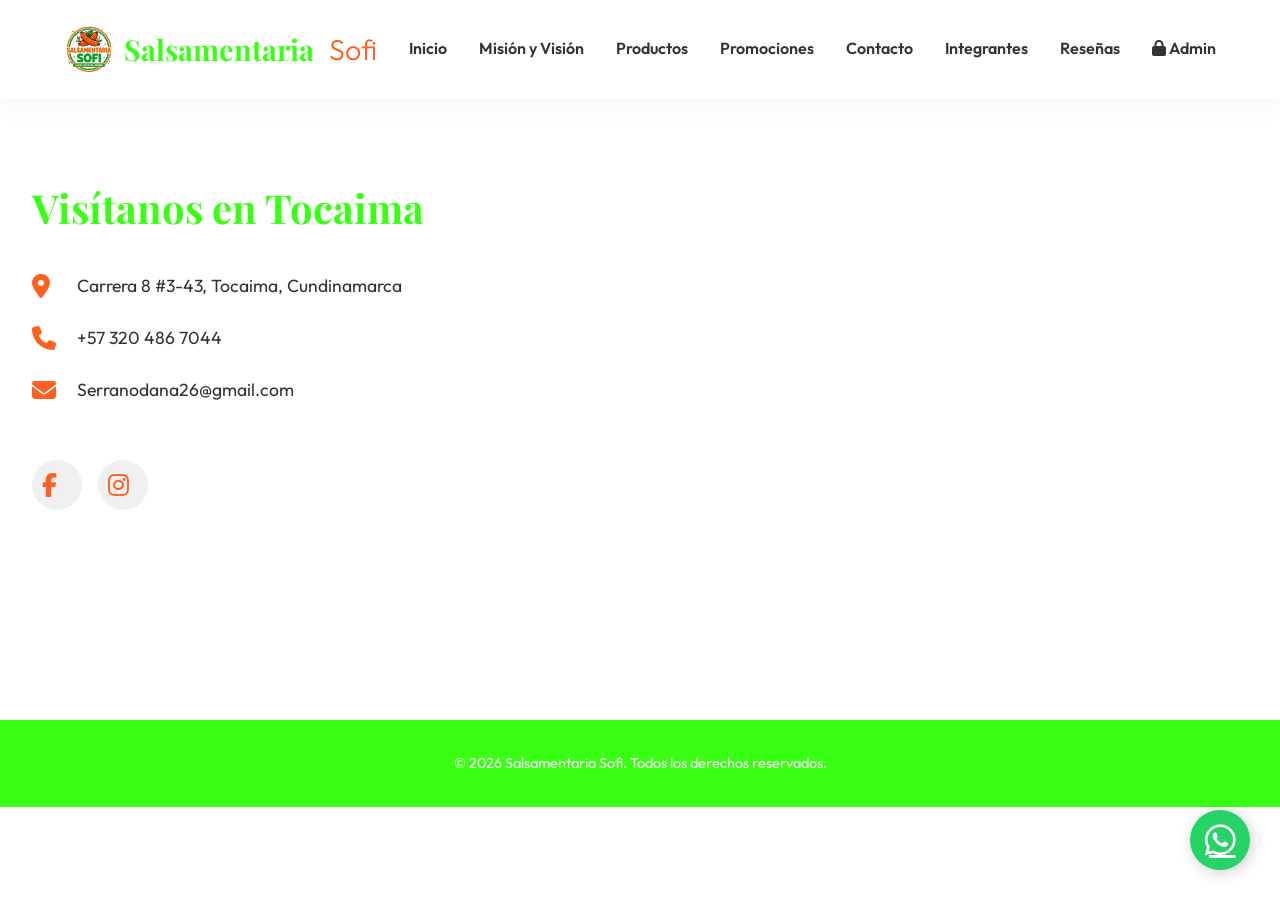
<file: html/contacto.html>
<!DOCTYPE html>
<html lang="es">
<head>
    <!-- Google tag (gtag.js) -->
    <script async src="https://www.googletagmanager.com/gtag/js?id=G-DNZ9TEYHPW"></script>
    <script>
      window.dataLayer = window.dataLayer || [];
      function gtag(){dataLayer.push(arguments);}
      gtag('js', new Date());

      gtag('config', 'G-DNZ9TEYHPW');
    </script>
    <meta charset="UTF-8">
    <meta name="viewport" content="width=device-width, initial-scale=1.0">
    <link rel="icon" href="../Logo/Favicon.jpeg" type="image/jpeg">
    <title>Contacto - Salsamentaria Sofi</title>
    <link rel="stylesheet" href="../css/styles.css">
    <link href="https://fonts.googleapis.com/css2?family=Outfit:wght@300;400;600;800&family=Playfair+Display:wght@700&display=swap" rel="stylesheet">
    <link rel="stylesheet" href="https://cdnjs.cloudflare.com/ajax/libs/font-awesome/6.4.0/css/all.min.css">
</head>
<body>
    <nav class="navbar">
        <div class="logo" style="display: flex; align-items: center; gap: 10px;">
            <img src="../Logo/Favicon.jpeg" alt="Salsamentaria Sofi" style="height: 50px; border-radius: 50%;">
            Salsamentaria<span>Sofi</span>
        </div>
        <ul class="nav-links">
            <li><a href="../index.html">Inicio</a></li>
            <li><a href="nosotros.html">Misión y Visión</a></li>
            <li><a href="productos.html">Productos</a></li>
            <li><a href="promociones.html">Promociones</a></li>
            <li><a href="contacto.html">Contacto</a></li>
            <li><a href="integrantes.html">Integrantes</a></li>
            <li><a href="resenas.html">Reseñas</a></li>
            <li><a href="admin.html" class="admin-nav-link"><i class="fas fa-lock"></i> Admin</a></li>
        </ul>
        <div class="hamburger"><i class="fas fa-bars"></i></div>
    </nav>
    <div style="padding-top: 80px; min-height: 80vh;">
        <section id="contacto" class="contact">
            <div class="contact-info">
                <h2>Visítanos en Tocaima</h2>
                <p><i class="fas fa-map-marker-alt"></i> Carrera 8 #3-43, Tocaima, Cundinamarca</p>
                <p><i class="fas fa-phone"></i> <a href="https://api.whatsapp.com/send?phone=573204867044&text=Hola,%20quisiera%20hacer%20una%20consulta." target="_blank" style="text-decoration: none; color: inherit;">+57 320 486 7044</a></p>
                <p><i class="fas fa-envelope"></i> Serranodana26@gmail.com</p>
                <div class="socials">
                    <a href="https://www.facebook.com/SalsamentariaSofi" target="_blank" title="Salsamentaria Sofi en Facebook"><i class="fab fa-facebook-f"></i></a>
                    <a href="https://www.instagram.com/salsamentaria.sofi?igsh=czk0ajFsemV2ZGNv&utm_source=qr" target="_blank" title="Salsamentaria Sofi en Instagram"><i class="fab fa-instagram"></i></a>
                </div>
            </div>
            <div class="map-placeholder">
                <iframe src="https://maps.google.com/maps?q=Carrera%208%20%233-43,%20Tocaima,%20Cundinamarca&t=&z=16&ie=UTF8&iwloc=&output=embed" width="100%" height="100%" style="border:0;" allowfullscreen="" loading="lazy"></iframe>
            </div>
        </section>
    </div>
    <footer>
        <p>&copy; 2026 Salsamentaria Sofi. Todos los derechos reservados.</p>
    </footer>
    <a href="https://api.whatsapp.com/send?phone=573204867044&text=Hola" class="whatsapp-float" target="_blank" title="Contáctanos por WhatsApp">
        <i class="fab fa-whatsapp"></i>
    </a>
    <script src="../js/script.js"></script>
</body>
</html>
</file>
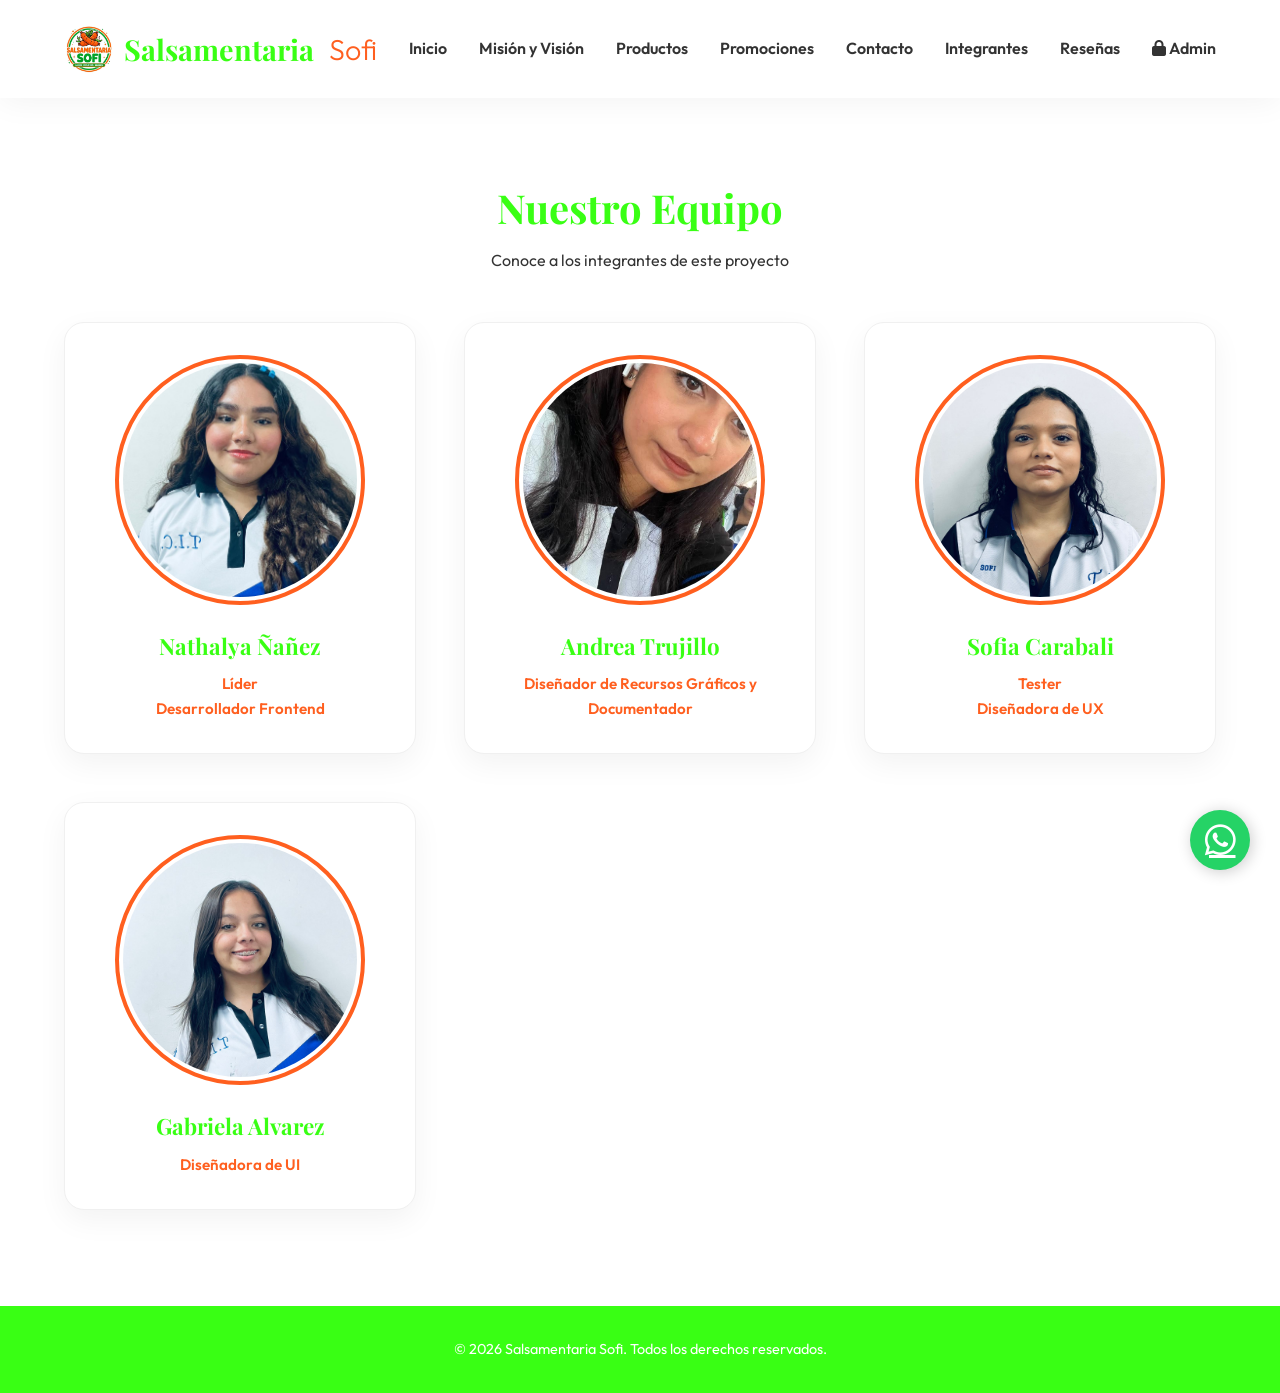
<file: html/integrantes.html>
<!DOCTYPE html>
<html lang="es">
<head>
    <!-- Google tag (gtag.js) -->
    <script async src="https://www.googletagmanager.com/gtag/js?id=G-DNZ9TEYHPW"></script>
    <script>
      window.dataLayer = window.dataLayer || [];
      function gtag(){dataLayer.push(arguments);}
      gtag('js', new Date());

      gtag('config', 'G-DNZ9TEYHPW');
    </script>
    <meta charset="UTF-8">
    <meta name="viewport" content="width=device-width, initial-scale=1.0">
    <link rel="icon" href="../Logo/Favicon.jpeg" type="image/jpeg">
    <title>Nuestro Equipo - Salsamentaria Sofi</title>
    <link rel="stylesheet" href="../css/styles.css">
    <link href="https://fonts.googleapis.com/css2?family=Outfit:wght@300;400;600;800&family=Playfair+Display:wght@700&display=swap" rel="stylesheet">
    <link rel="stylesheet" href="https://cdnjs.cloudflare.com/ajax/libs/font-awesome/6.4.0/css/all.min.css">
</head>
<body>
    <nav class="navbar">
        <div class="logo" style="display: flex; align-items: center; gap: 10px;">
            <img src="../Logo/Favicon.jpeg" alt="Salsamentaria Sofi" style="height: 50px; border-radius: 50%;">
            Salsamentaria<span>Sofi</span>
        </div>
        <ul class="nav-links">
            <li><a href="../index.html">Inicio</a></li>
            <li><a href="nosotros.html">Misión y Visión</a></li>
            <li><a href="productos.html">Productos</a></li>
            <li><a href="promociones.html">Promociones</a></li>
            <li><a href="contacto.html">Contacto</a></li>
            <li><a href="integrantes.html">Integrantes</a></li>
            <li><a href="resenas.html">Reseñas</a></li>
            <li><a href="admin.html" class="admin-nav-link"><i class="fas fa-lock"></i> Admin</a></li>
        </ul>
        <div class="hamburger"><i class="fas fa-bars"></i></div>
    </nav>
    <div style="padding-top: 80px; min-height: 80vh;">
        <section id="equipo" class="team">
            <div class="section-header">
                <h2>Nuestro Equipo</h2>
                <p>Conoce a los integrantes de este proyecto</p>
            </div>
            <div class="team-grid">
                <div class="team-card">
                    <div class="team-img-wrapper">
                        <img src="../fotos%20integrantes/WhatsApp%20Image%202026-05-11%20at%2010.25.45%20PM.jpeg" alt="Nathalya Ñañez">
                    </div>
                    <h3>Nathalya Ñañez</h3>
                    <p>Líder<br>Desarrollador Frontend</p>
                </div>
                <div class="team-card">
                    <div class="team-img-wrapper">
                        <img src="../fotos%20integrantes/Andrea.jpeg" alt="Andrea Trujillo">
                    </div>
                    <h3>Andrea Trujillo</h3>
                    <p>Diseñador de Recursos Gráficos y Documentador</p>
                </div>
                <div class="team-card">
                    <div class="team-img-wrapper">
                        <img src="../fotos%20integrantes/WhatsApp%20Image%202026-04-30%20at%201.38.14%20PM.jpeg" alt="Sofia Carabali">
                    </div>
                    <h3>Sofia Carabali</h3>
                    <p>Tester<br>Diseñadora de UX</p>
                </div>
                <div class="team-card">
                    <div class="team-img-wrapper">
                        <img src="../fotos%20integrantes/WhatsApp%20Image%202026-04-30%20at%201.38.14%20PM%20(1).jpeg" alt="Gabriela Alvarez">
                    </div>
                    <h3>Gabriela Alvarez</h3>
                    <p>Diseñadora de UI</p>
                </div>
            </div>
        </section>
    </div>
    <footer>
        <p>&copy; 2026 Salsamentaria Sofi. Todos los derechos reservados.</p>
    </footer>
    <a href="https://api.whatsapp.com/send?phone=573204867044&text=Hola" class="whatsapp-float" target="_blank" title="Contáctanos por WhatsApp">
        <i class="fab fa-whatsapp"></i>
    </a>
    <script src="../js/script.js"></script>
</body>
</html>
</file>
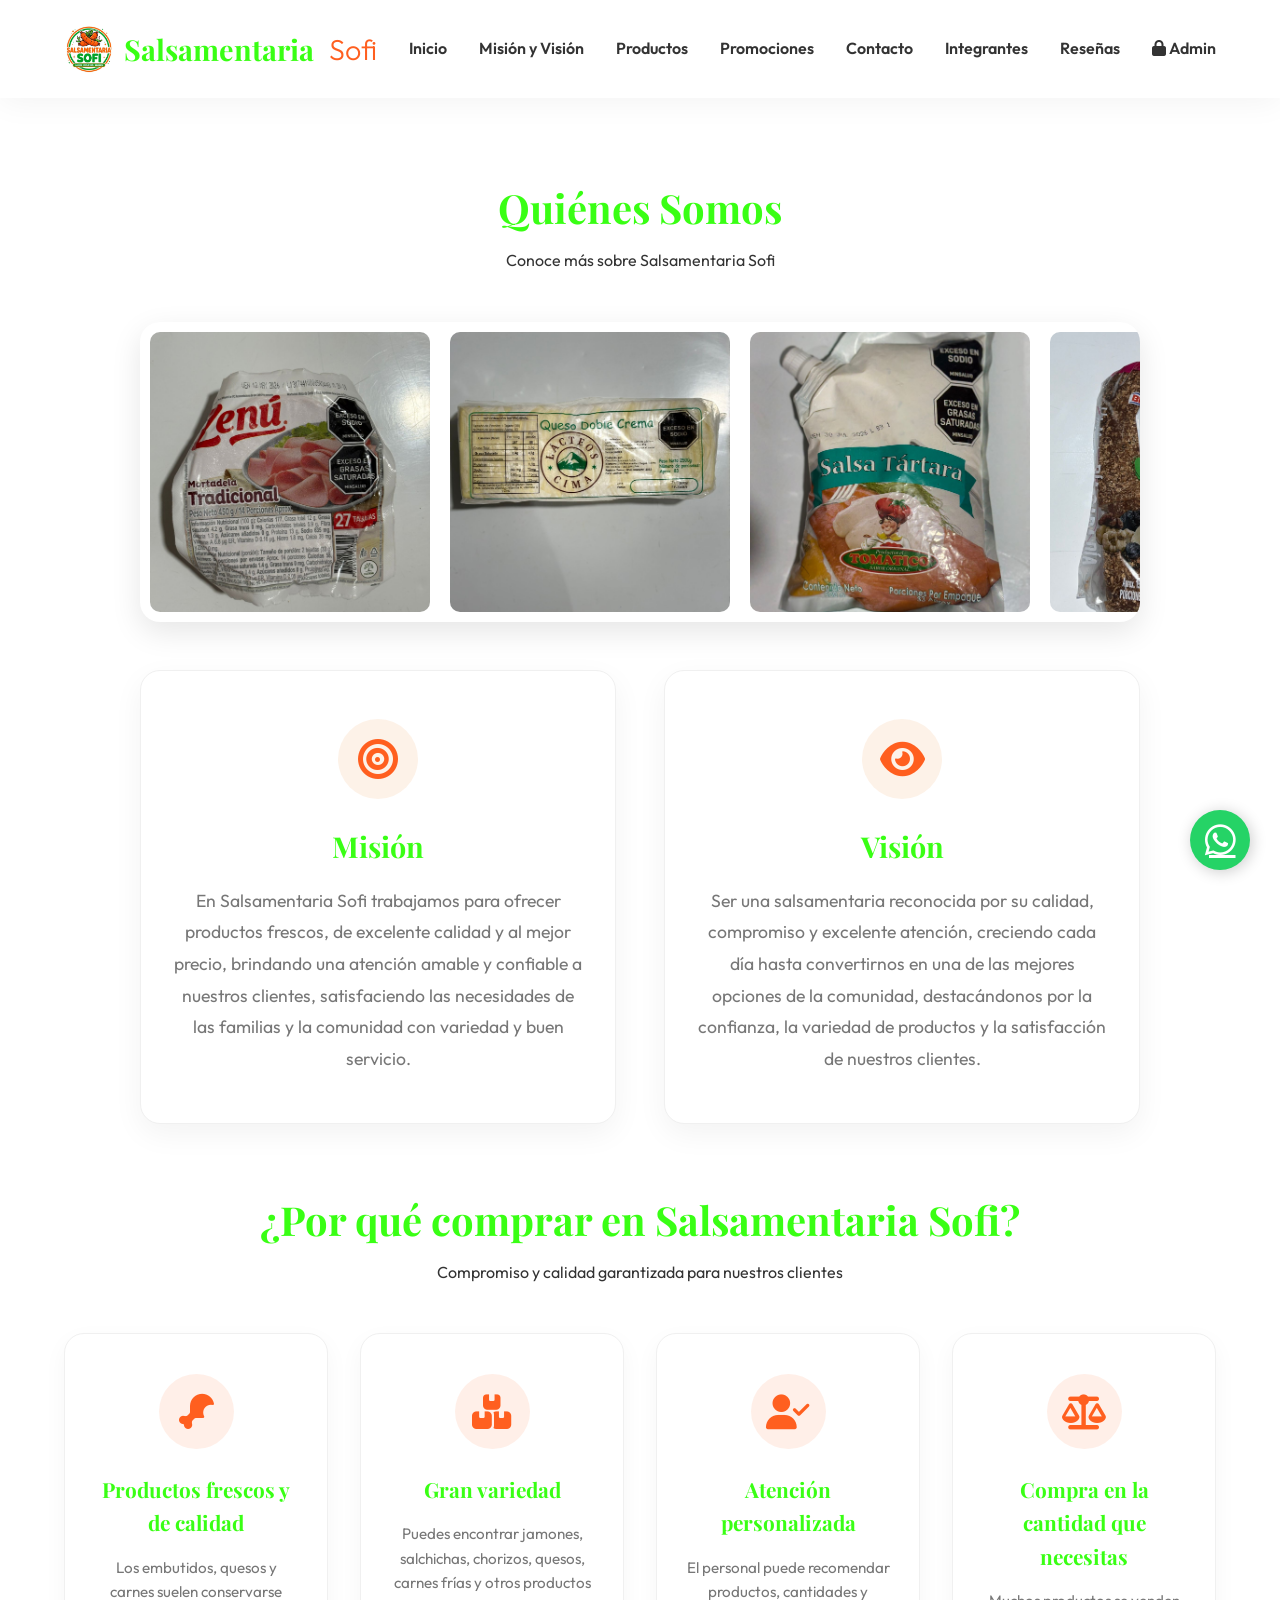
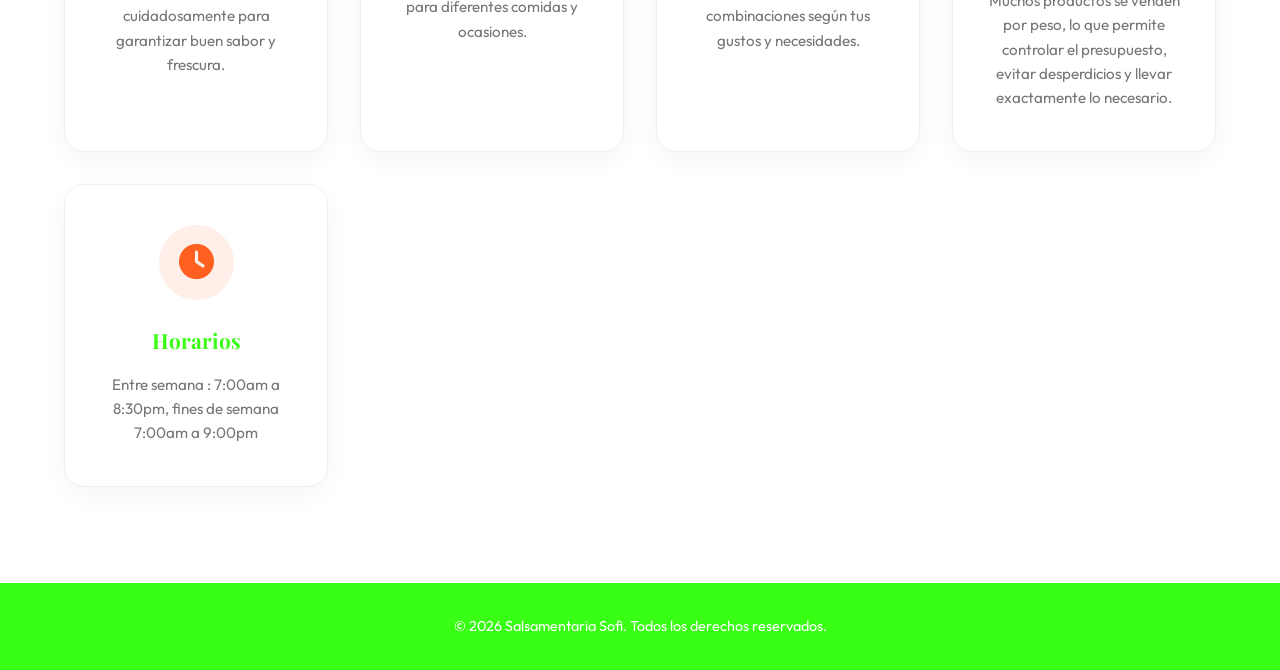
<file: html/nosotros.html>
<!DOCTYPE html>
<html lang="es">
<head>
    <!-- Google tag (gtag.js) -->
    <script async src="https://www.googletagmanager.com/gtag/js?id=G-DNZ9TEYHPW"></script>
    <script>
      window.dataLayer = window.dataLayer || [];
      function gtag(){dataLayer.push(arguments);}
      gtag('js', new Date());

      gtag('config', 'G-DNZ9TEYHPW');
    </script>
    <meta charset="UTF-8">
    <meta name="viewport" content="width=device-width, initial-scale=1.0">
    <link rel="icon" href="../Logo/Favicon.jpeg" type="image/jpeg">
    <title>Misión y Visión - Salsamentaria Sofi</title>
    <link rel="stylesheet" href="../css/styles.css">
    <link href="https://fonts.googleapis.com/css2?family=Outfit:wght@300;400;600;800&family=Playfair+Display:wght@700&display=swap" rel="stylesheet">
    <link rel="stylesheet" href="https://cdnjs.cloudflare.com/ajax/libs/font-awesome/6.4.0/css/all.min.css">
</head>
<body>
    <nav class="navbar">
        <div class="logo" style="display: flex; align-items: center; gap: 10px;">
            <img src="../Logo/Favicon.jpeg" alt="Salsamentaria Sofi" style="height: 50px; border-radius: 50%;">
            Salsamentaria<span>Sofi</span>
        </div>
        <ul class="nav-links">
            <li><a href="../index.html">Inicio</a></li>
            <li><a href="nosotros.html">Misión y Visión</a></li>
            <li><a href="productos.html">Productos</a></li>
            <li><a href="promociones.html">Promociones</a></li>
            <li><a href="contacto.html">Contacto</a></li>
            <li><a href="integrantes.html">Integrantes</a></li>
            <li><a href="resenas.html">Reseñas</a></li>
            <li><a href="admin.html" class="admin-nav-link"><i class="fas fa-lock"></i> Admin</a></li>
        </ul>
        <div class="hamburger"><i class="fas fa-bars"></i></div>
    </nav>
    <div style="padding-top: 80px; min-height: 80vh;">
        <section id="nosotros" class="about">
            <div class="section-header">
                <h2>Quiénes Somos</h2>
                <p>Conoce más sobre Salsamentaria Sofi</p>
            </div>
            
            <div class="slideshow-container">
                <div class="slideshow-track">
                    <img src="../productos/EMBUTIOS/embutido-1.jpeg" alt="Mortadela">
                    <img src="../productos/LACTEOS/lacteo-1.jpeg" alt="Queso">
                    <img src="../productos/salsas/salsa-1.jpeg" alt="Salsas">
                    <img src="../productos/PANADERIA/panaderia-1.jpeg" alt="Panadería">
                    <img src="../productos/desechables/desechable-1.jpeg" alt="Desechables">
                    
                    <img src="../productos/EMBUTIOS/embutido-1.jpeg" alt="Mortadela">
                    <img src="../productos/LACTEOS/lacteo-1.jpeg" alt="Queso">
                    <img src="../productos/salsas/salsa-1.jpeg" alt="Salsas">
                    <img src="../productos/PANADERIA/panaderia-1.jpeg" alt="Panadería">
                    <img src="../productos/desechables/desechable-1.jpeg" alt="Desechables">
                </div>
            </div>

            <div class="about-grid">
                <div class="about-card mission">
                    <div class="icon-wrapper"><i class="fas fa-bullseye"></i></div>
                    <h3>Misión</h3>
                    <p>En Salsamentaria Sofi trabajamos para ofrecer productos frescos, de excelente calidad y al mejor precio, brindando una atención amable y confiable a nuestros clientes, satisfaciendo las necesidades de las familias y la comunidad con variedad y buen servicio.</p>
                </div>
                <div class="about-card vision">
                    <div class="icon-wrapper"><i class="fas fa-eye"></i></div>
                    <h3>Visión</h3>
                    <p>Ser una salsamentaria reconocida por su calidad, compromiso y excelente atención, creciendo cada día hasta convertirnos en una de las mejores opciones de la comunidad, destacándonos por la confianza, la variedad de productos y la satisfacción de nuestros clientes.</p>
                </div>
            </div>

            <div class="section-header" style="margin-top: 4rem;">
                <h2>¿Por qué comprar en Salsamentaria Sofi?</h2>
                <p>Compromiso y calidad garantizada para nuestros clientes</p>
            </div>
            <div class="why-us-grid">
                <div class="why-us-card">
                    <div class="why-us-icon"><i class="fas fa-drumstick-bite"></i></div>
                    <h3>Productos frescos y de calidad</h3>
                    <p>Los embutidos, quesos y carnes suelen conservarse cuidadosamente para garantizar buen sabor y frescura.</p>
                </div>
                <div class="why-us-card">
                    <div class="why-us-icon"><i class="fas fa-boxes-stacked"></i></div>
                    <h3>Gran variedad</h3>
                    <p>Puedes encontrar jamones, salchichas, chorizos, quesos, carnes frías y otros productos para diferentes comidas y ocasiones.</p>
                </div>
                <div class="why-us-card">
                    <div class="why-us-icon"><i class="fas fa-user-check"></i></div>
                    <h3>Atención personalizada</h3>
                    <p>El personal puede recomendar productos, cantidades y combinaciones según tus gustos y necesidades.</p>
                </div>
                <div class="why-us-card">
                    <div class="why-us-icon"><i class="fas fa-balance-scale"></i></div>
                    <h3>Compra en la cantidad que necesitas</h3>
                    <p>Muchos productos se venden por peso, lo que permite controlar el presupuesto, evitar desperdicios y llevar exactamente lo necesario.</p>
                </div>
                <div class="why-us-card">
                    <div class="why-us-icon"><i class="fas fa-clock"></i></div>
                    <h3>Horarios</h3>
                    <p>Entre semana : 7:00am a 8:30pm, fines de semana 7:00am a 9:00pm</p>
                </div>
            </div>
        </section>
    </div>
    <footer style="margin-top: auto;">
        <p>&copy; 2026 Salsamentaria Sofi. Todos los derechos reservados.</p>
    </footer>
    <a href="https://api.whatsapp.com/send?phone=573204867044&text=Hola" class="whatsapp-float" target="_blank" title="Contáctanos por WhatsApp">
        <i class="fab fa-whatsapp"></i>
    </a>
    <script src="../js/script.js"></script>
</body>
</html>
</file>
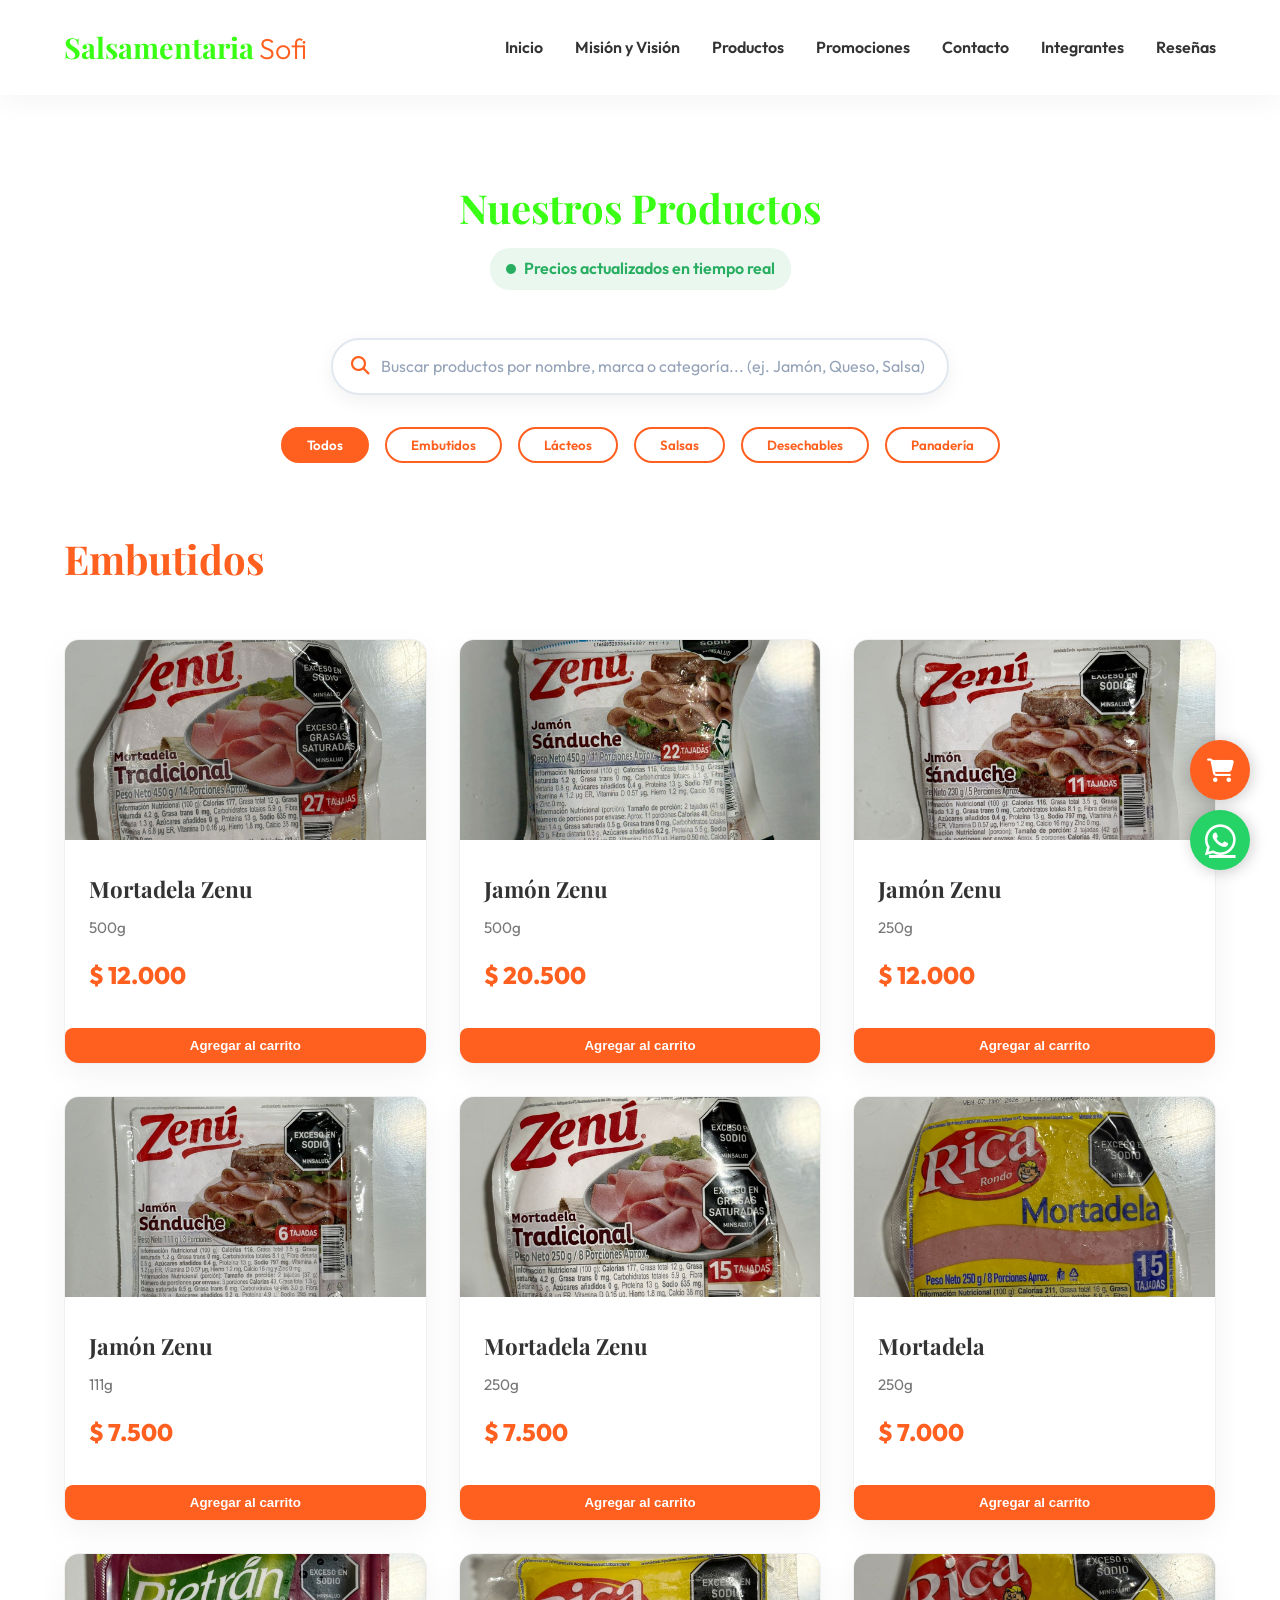
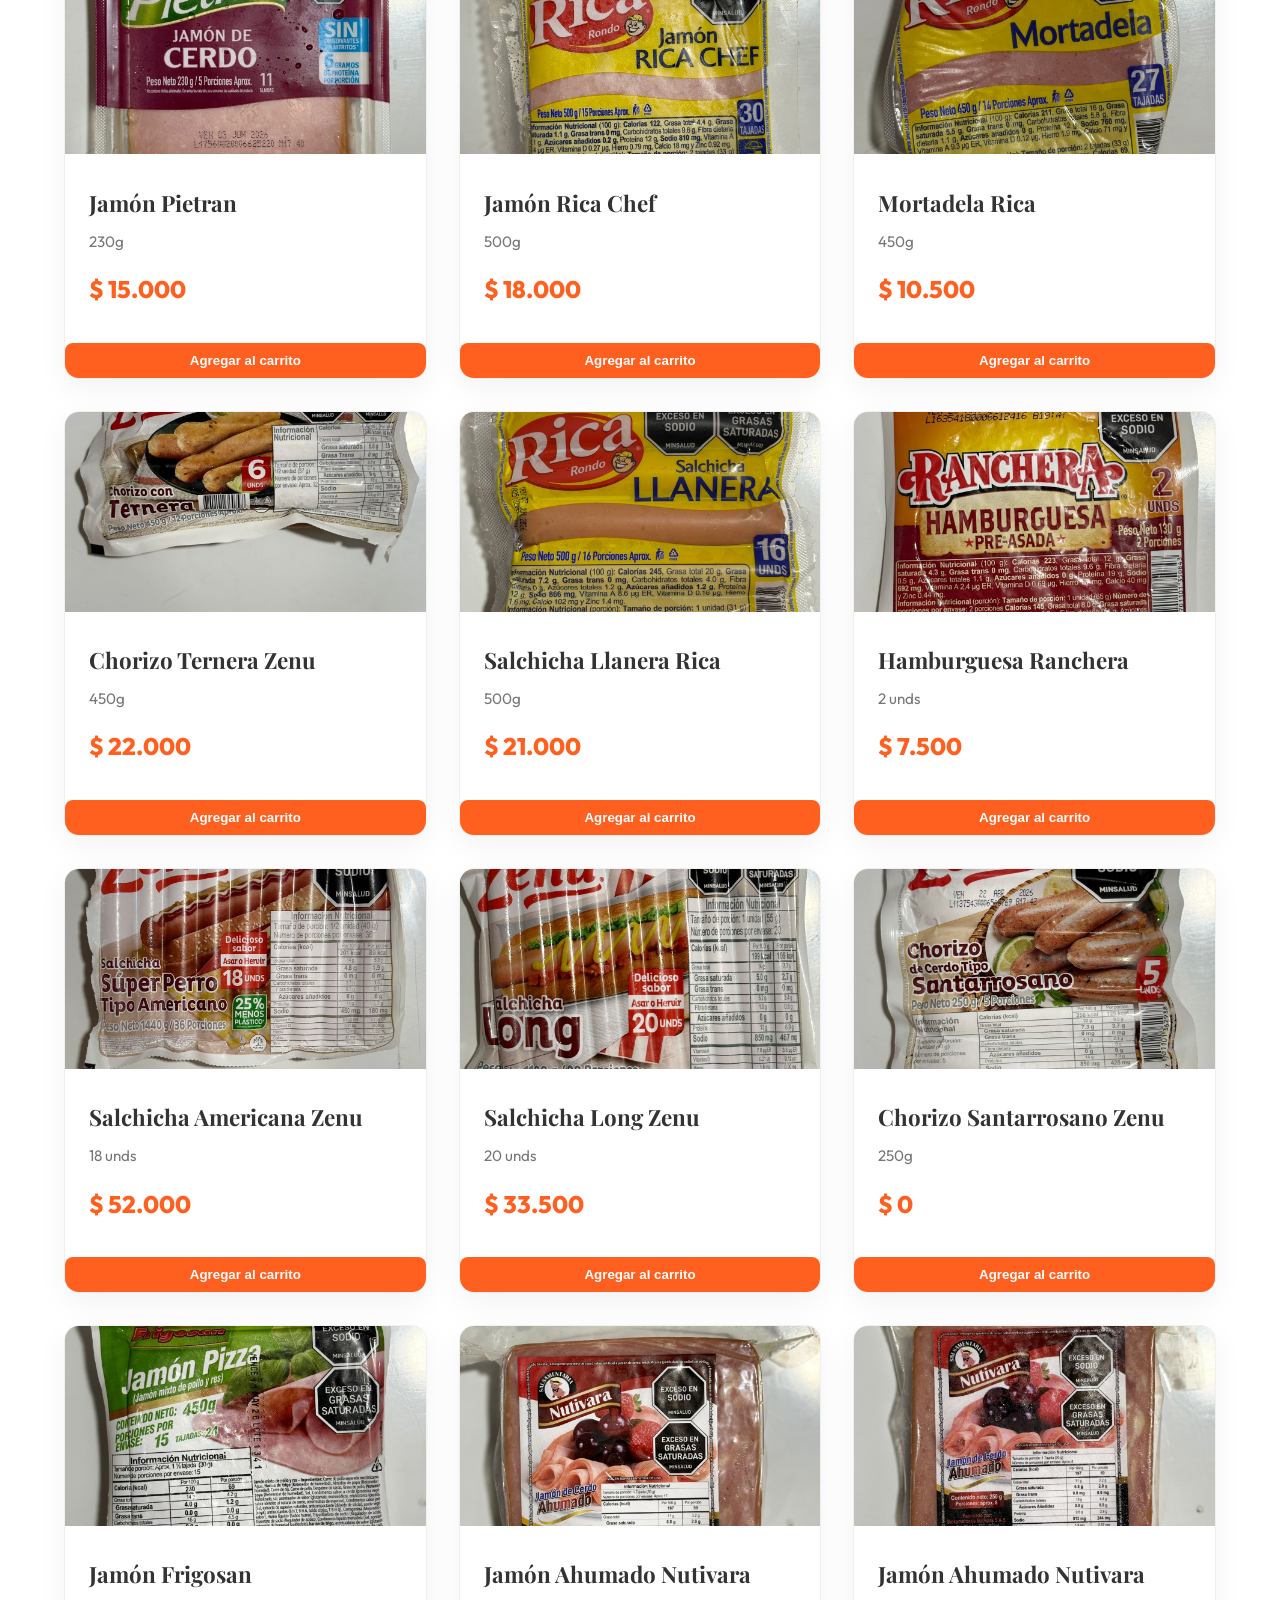
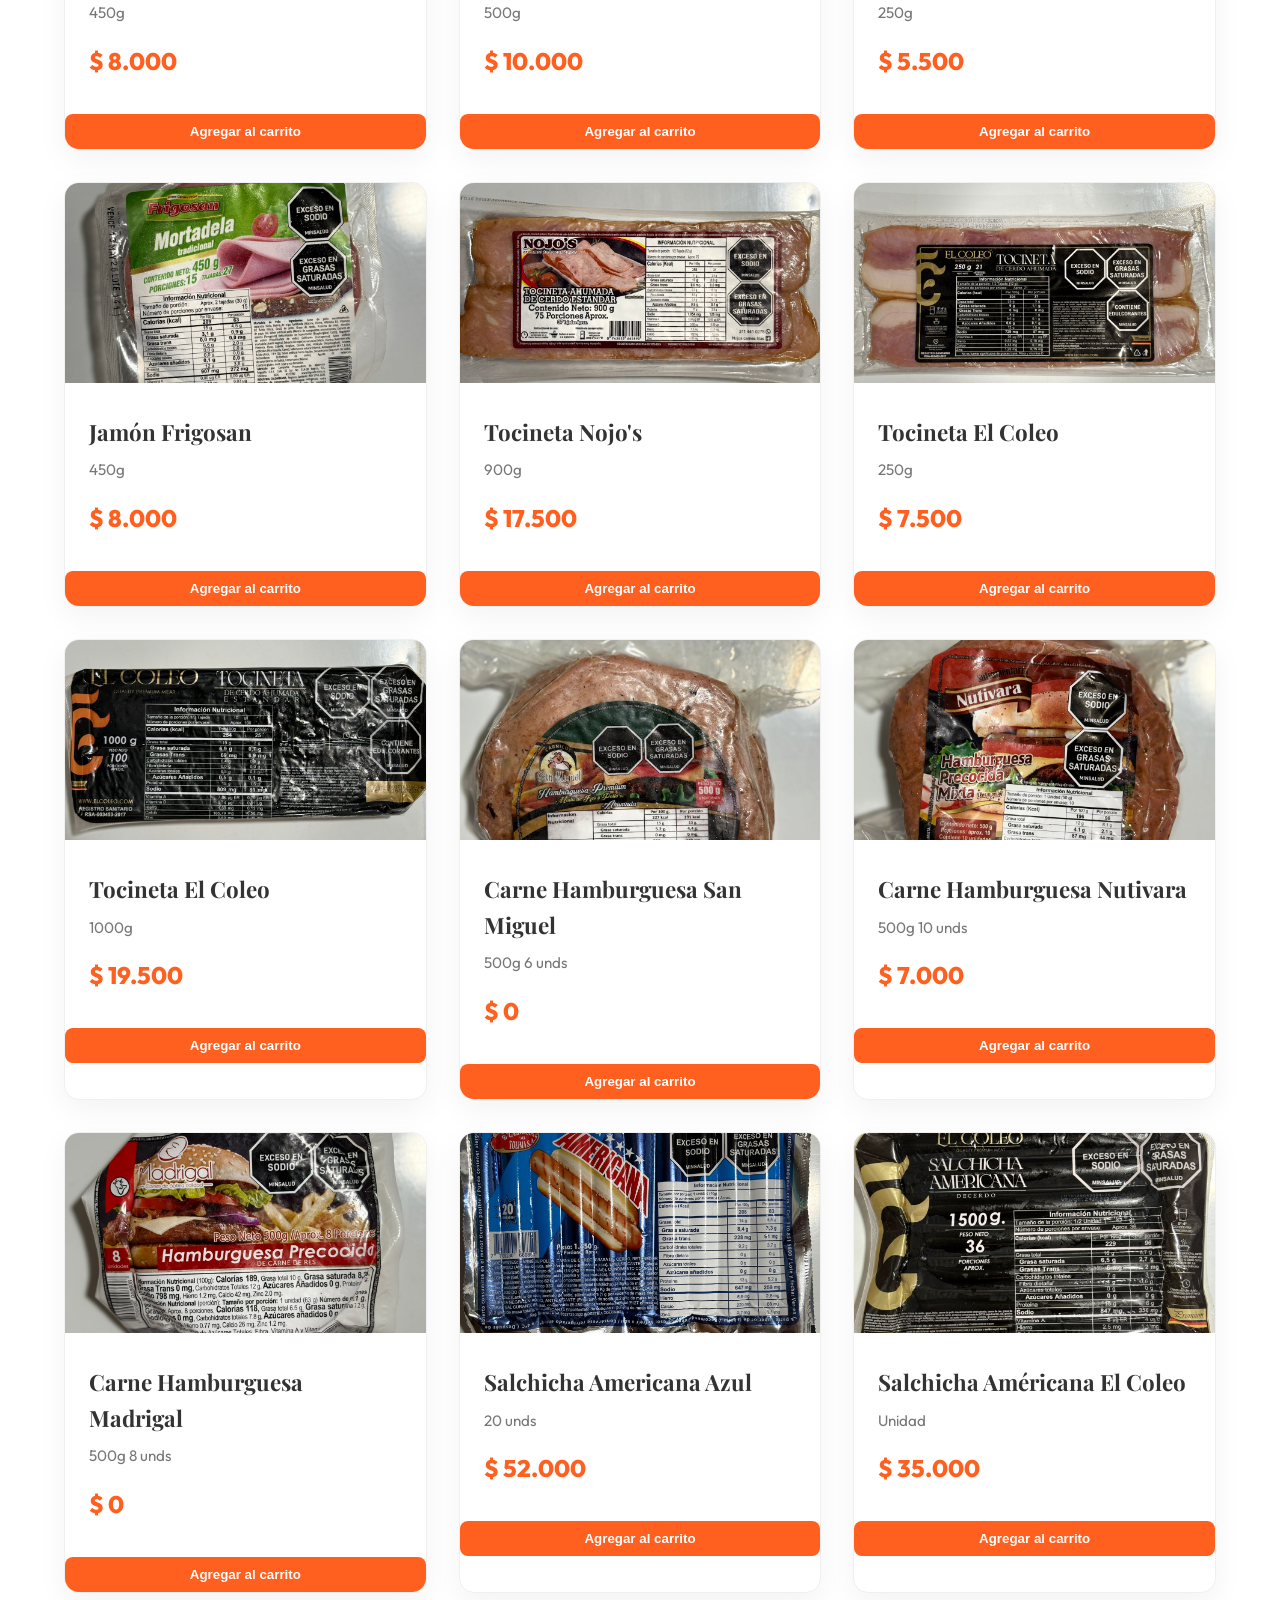
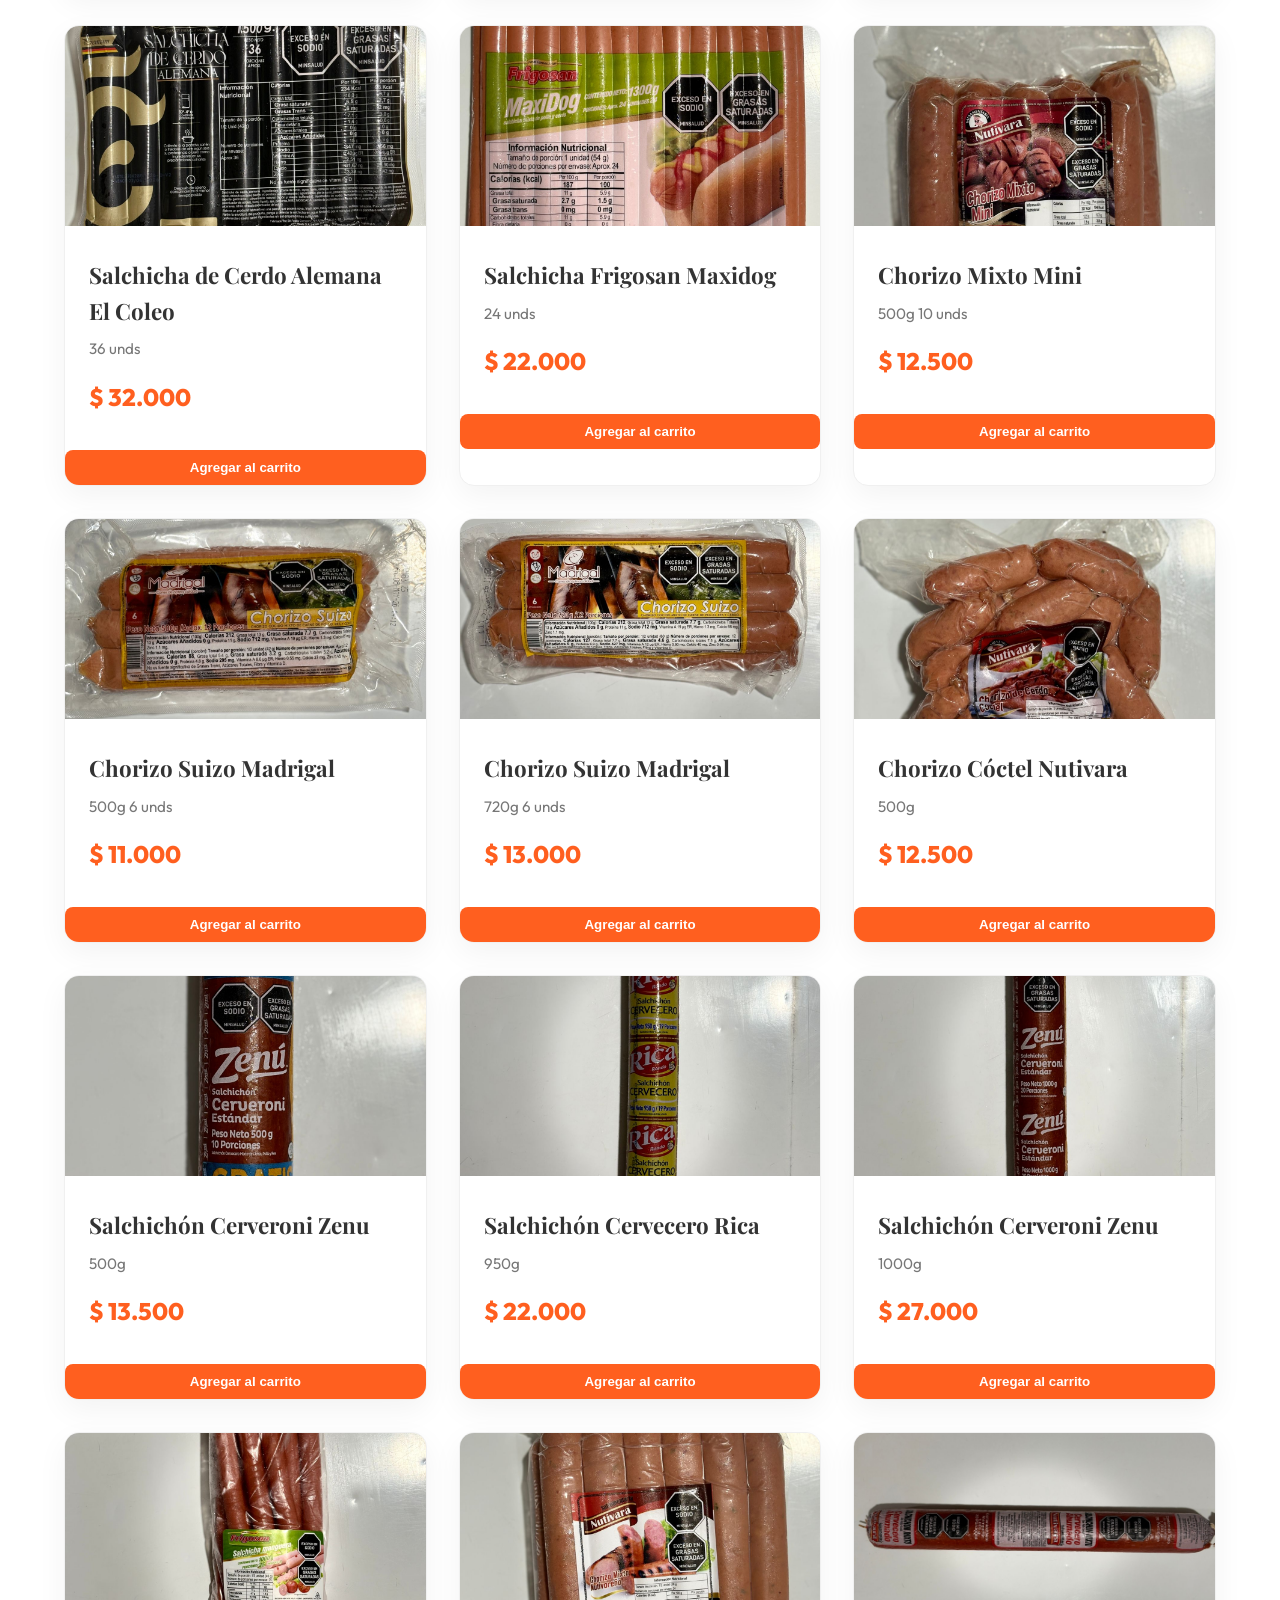
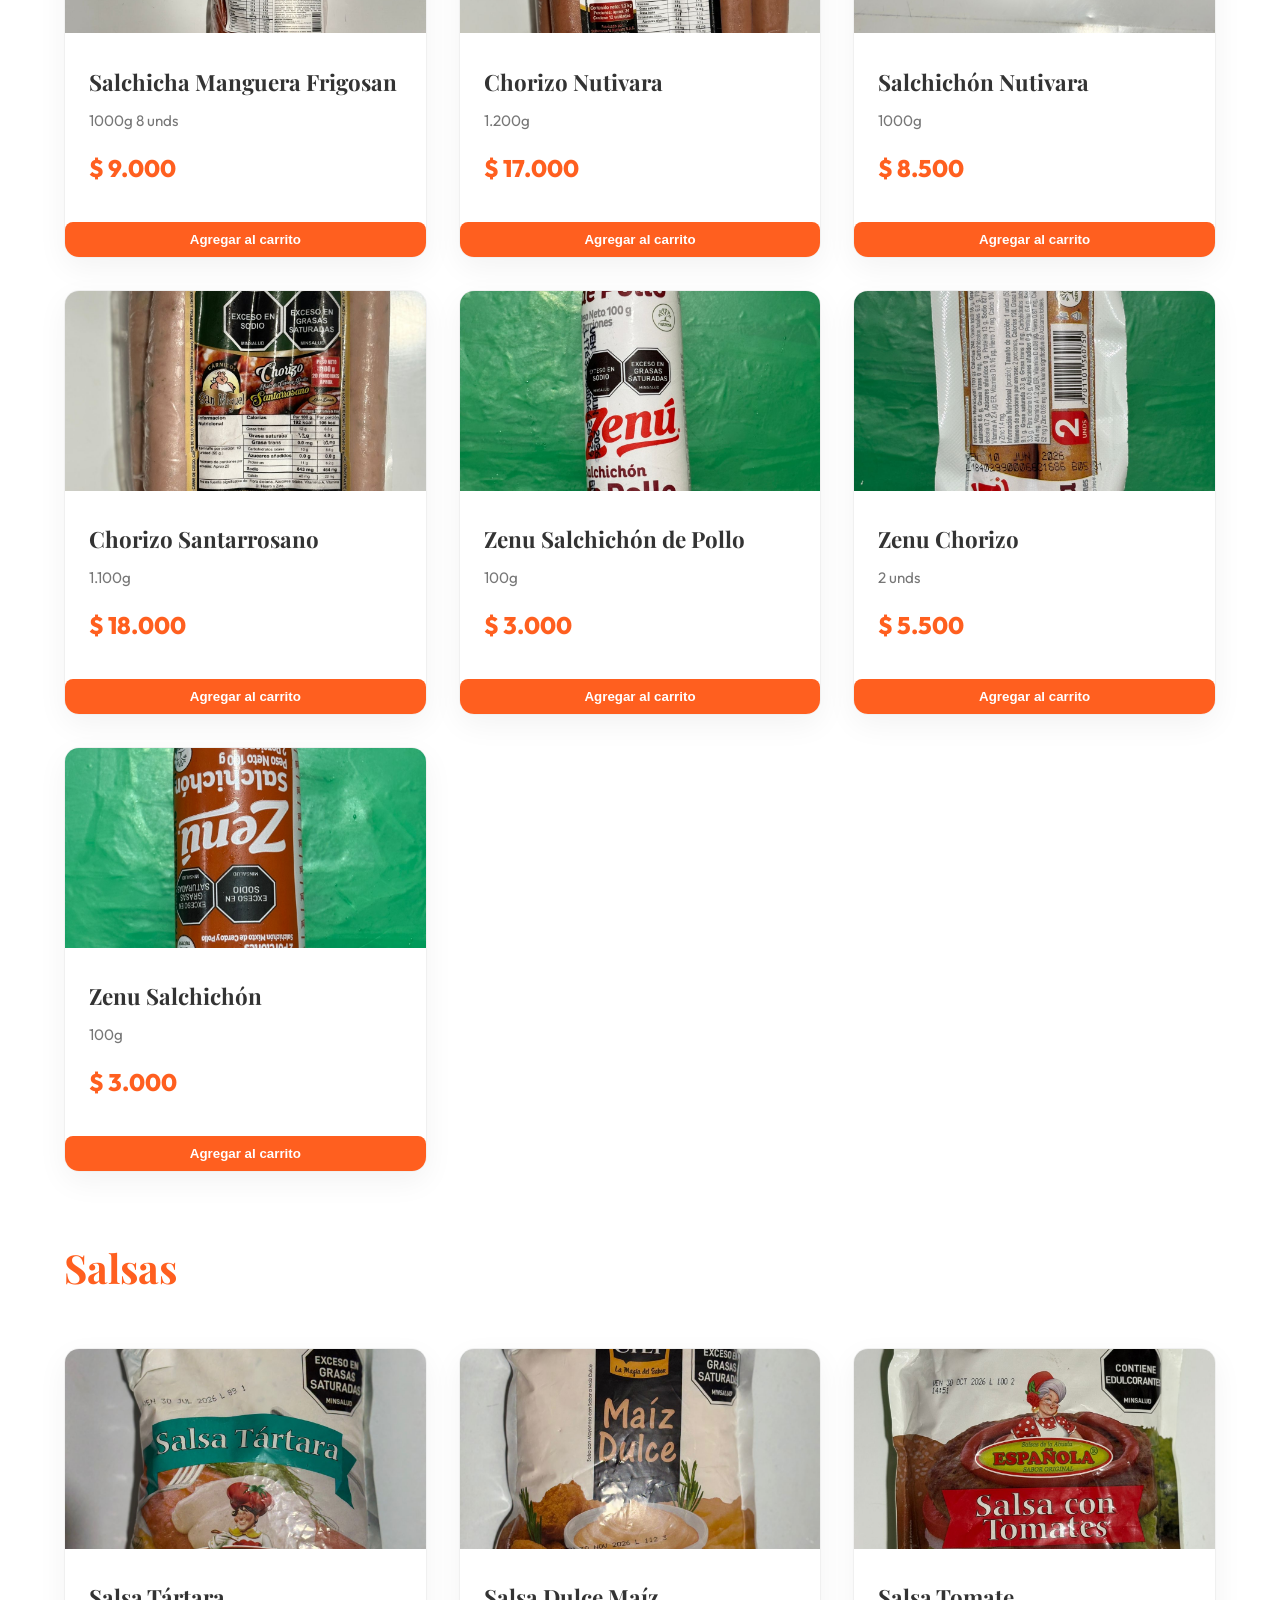
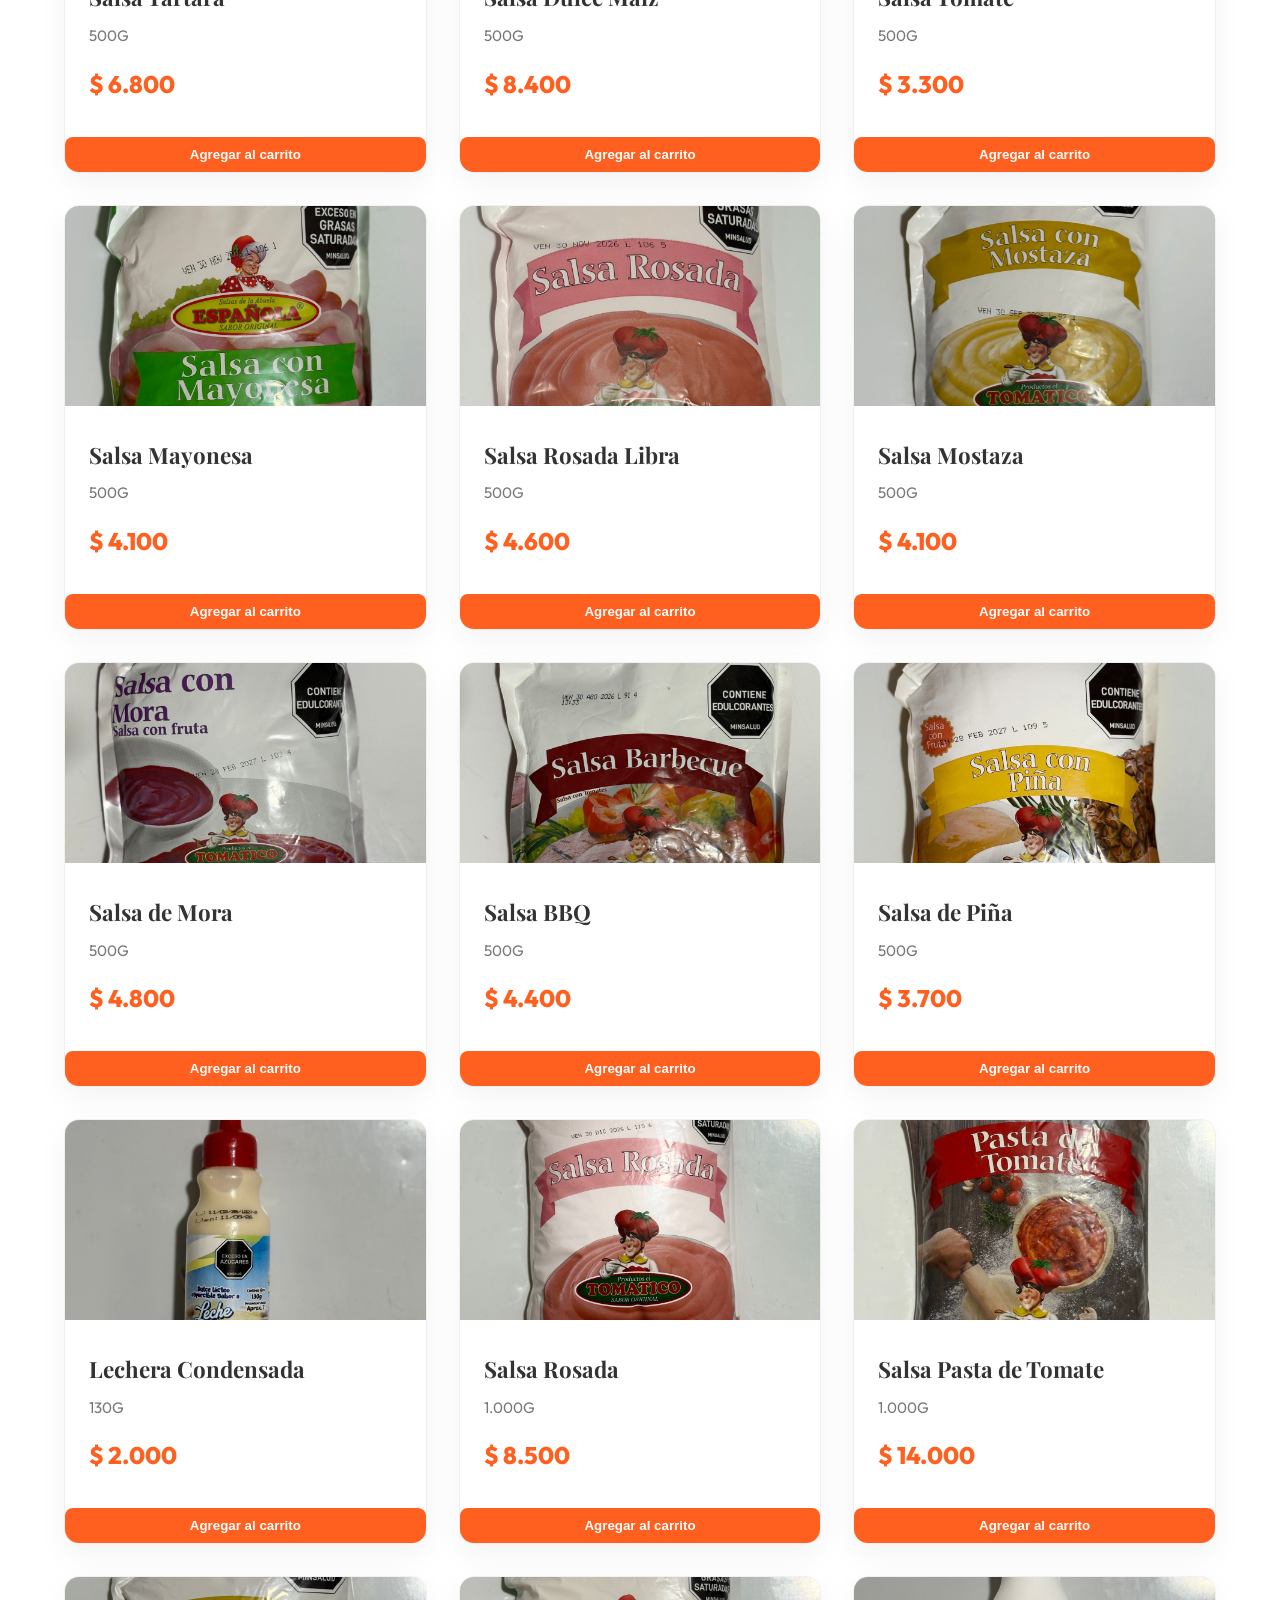
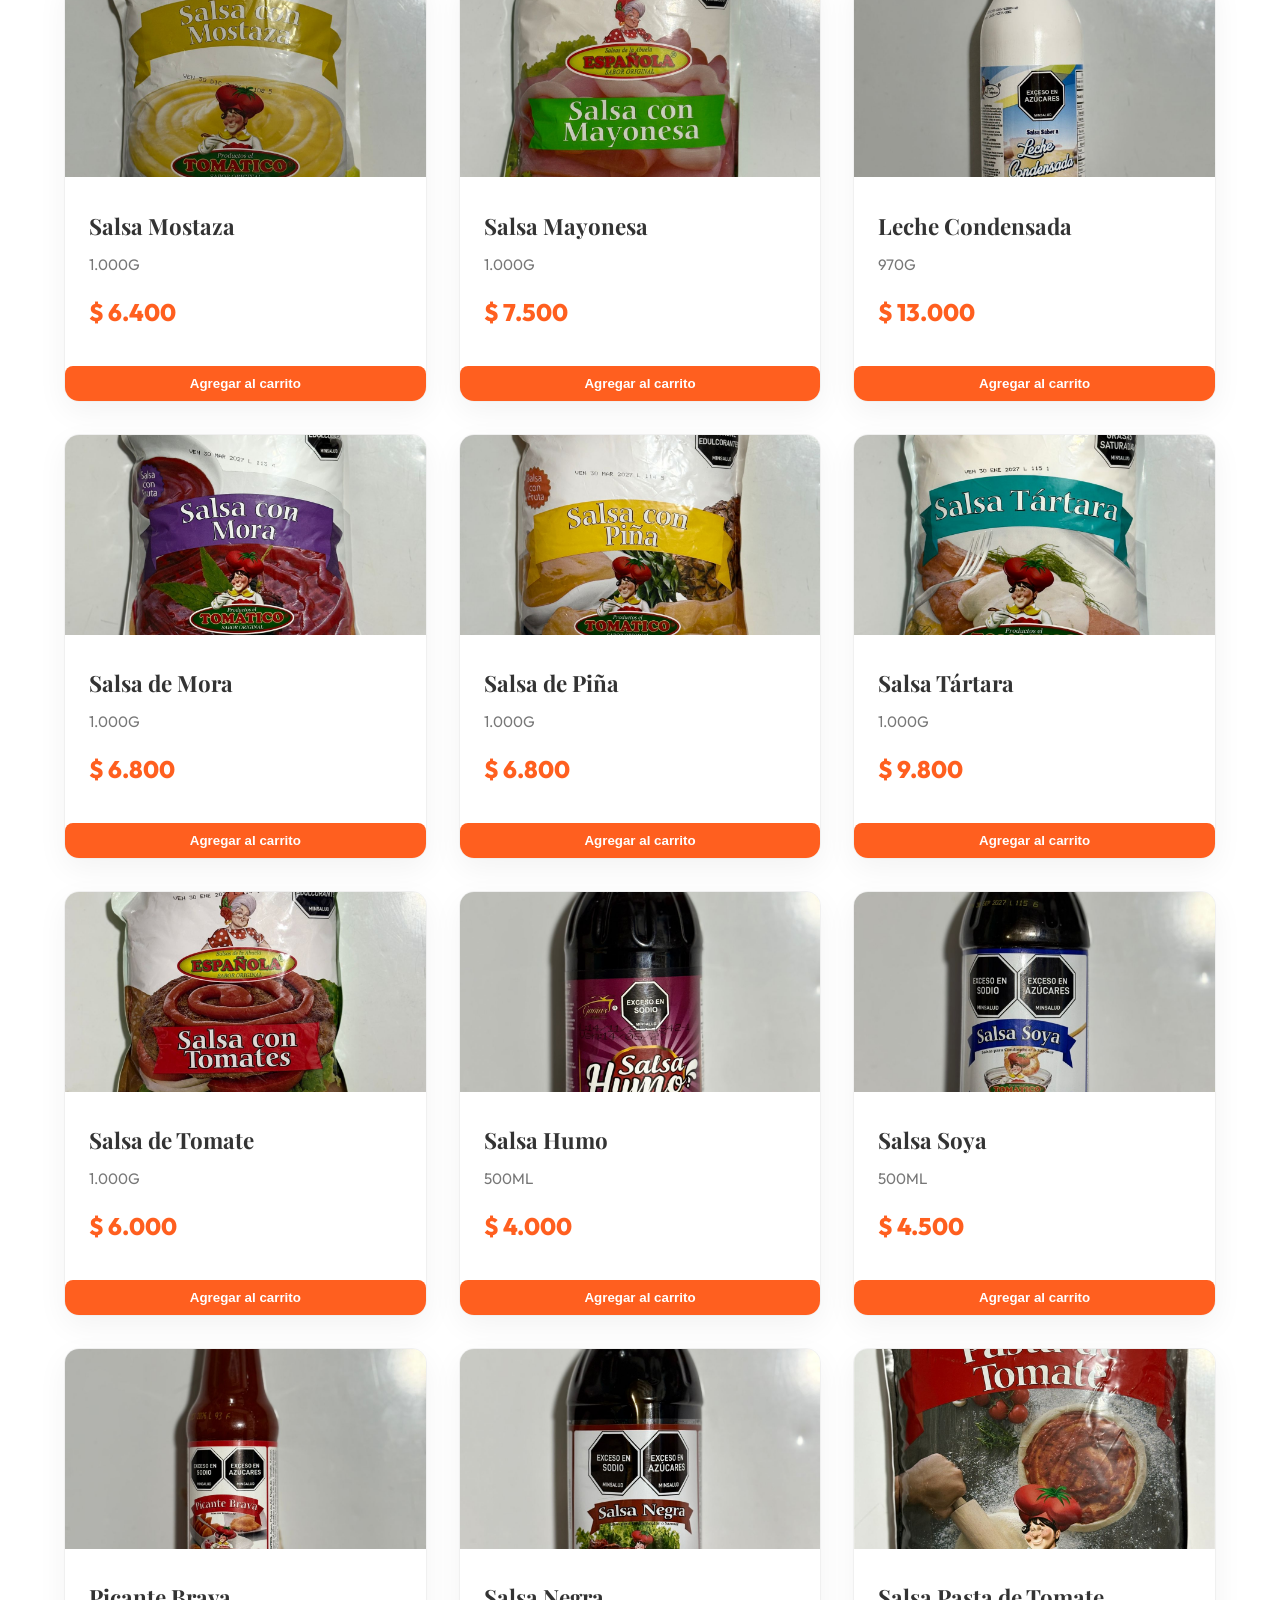
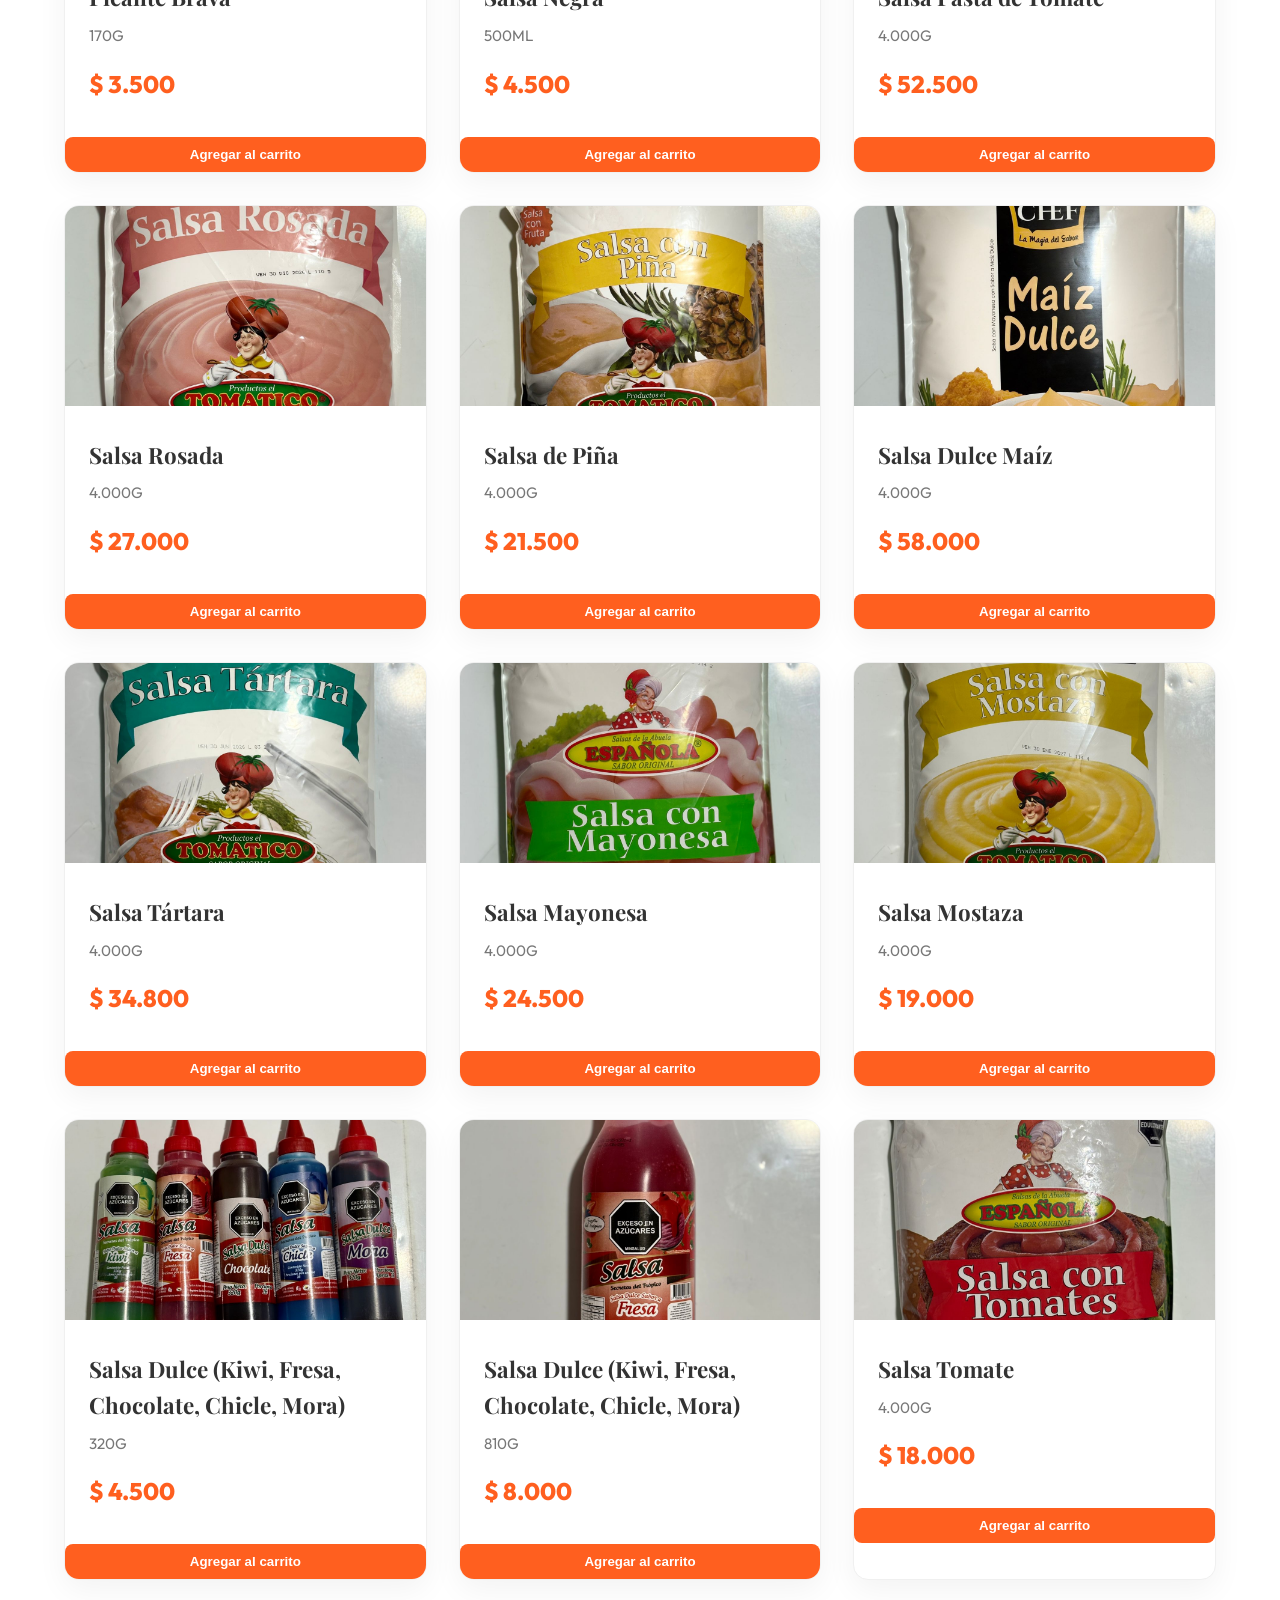
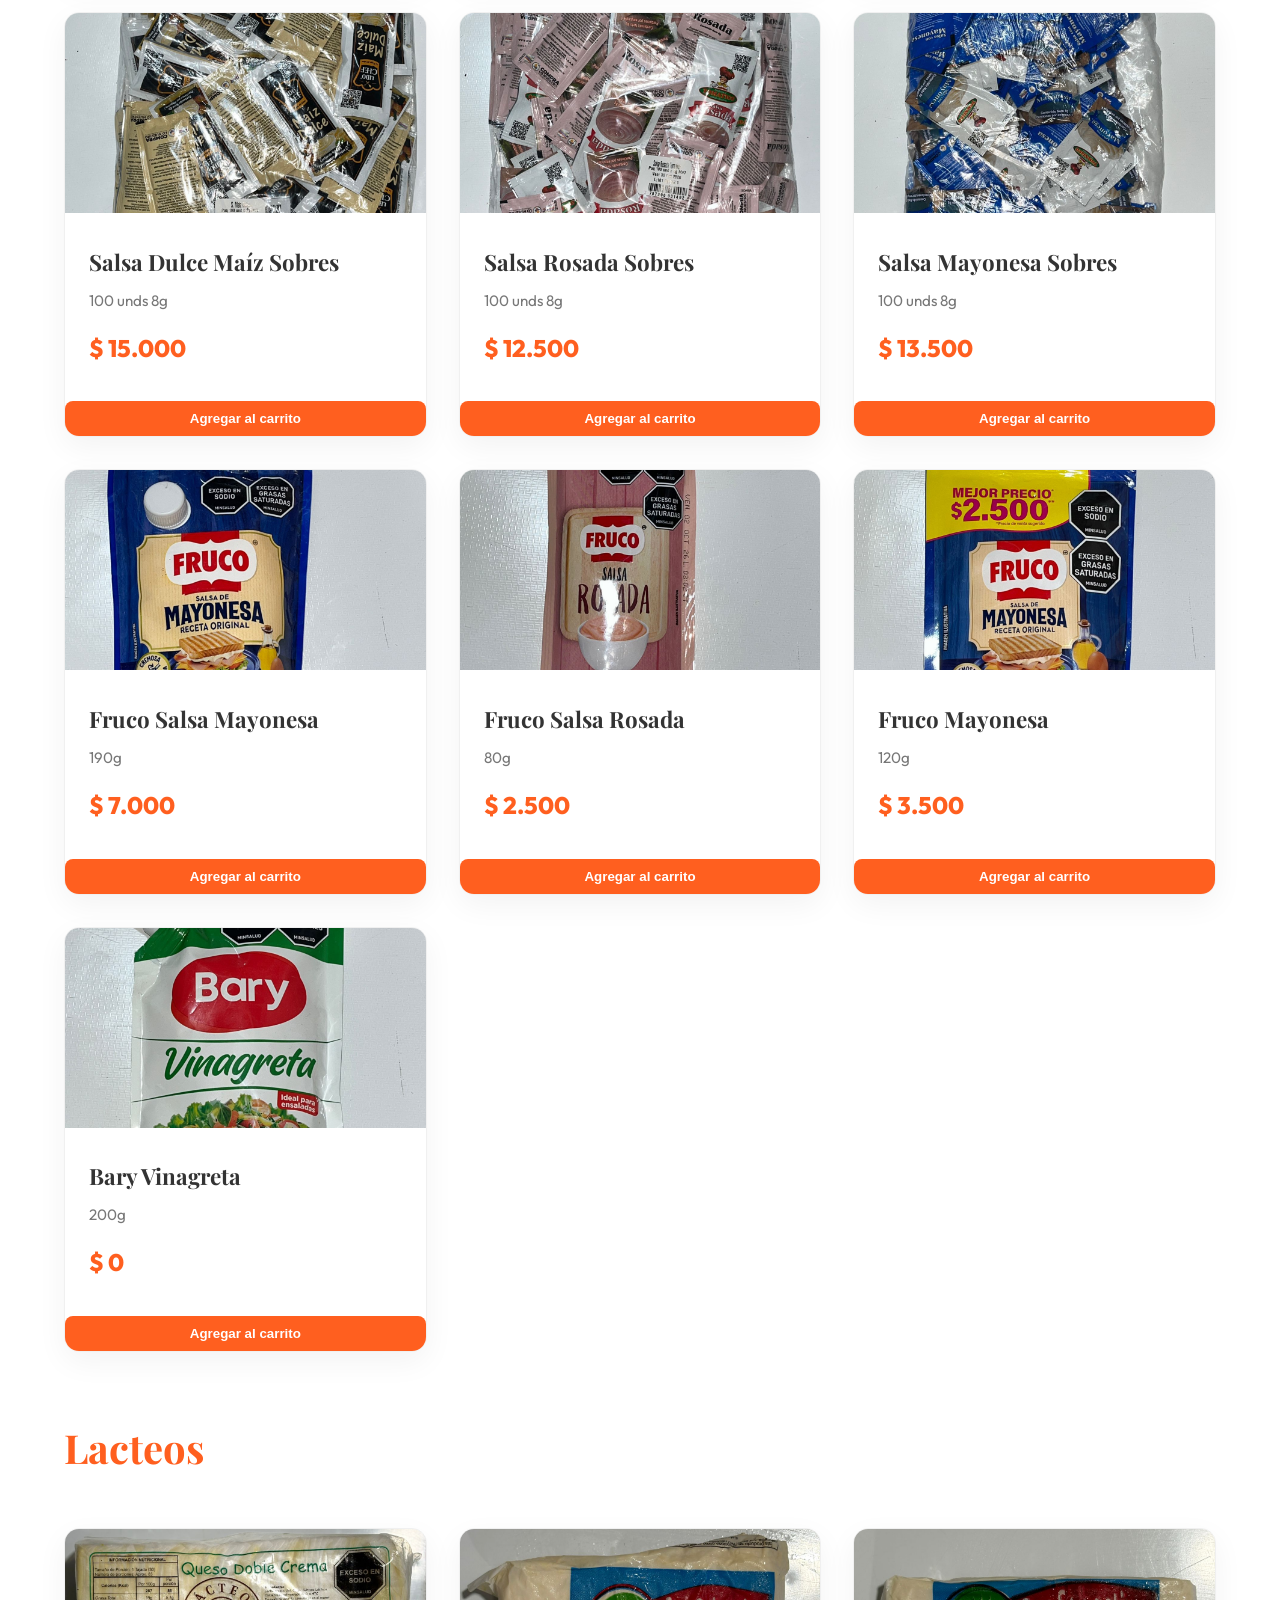
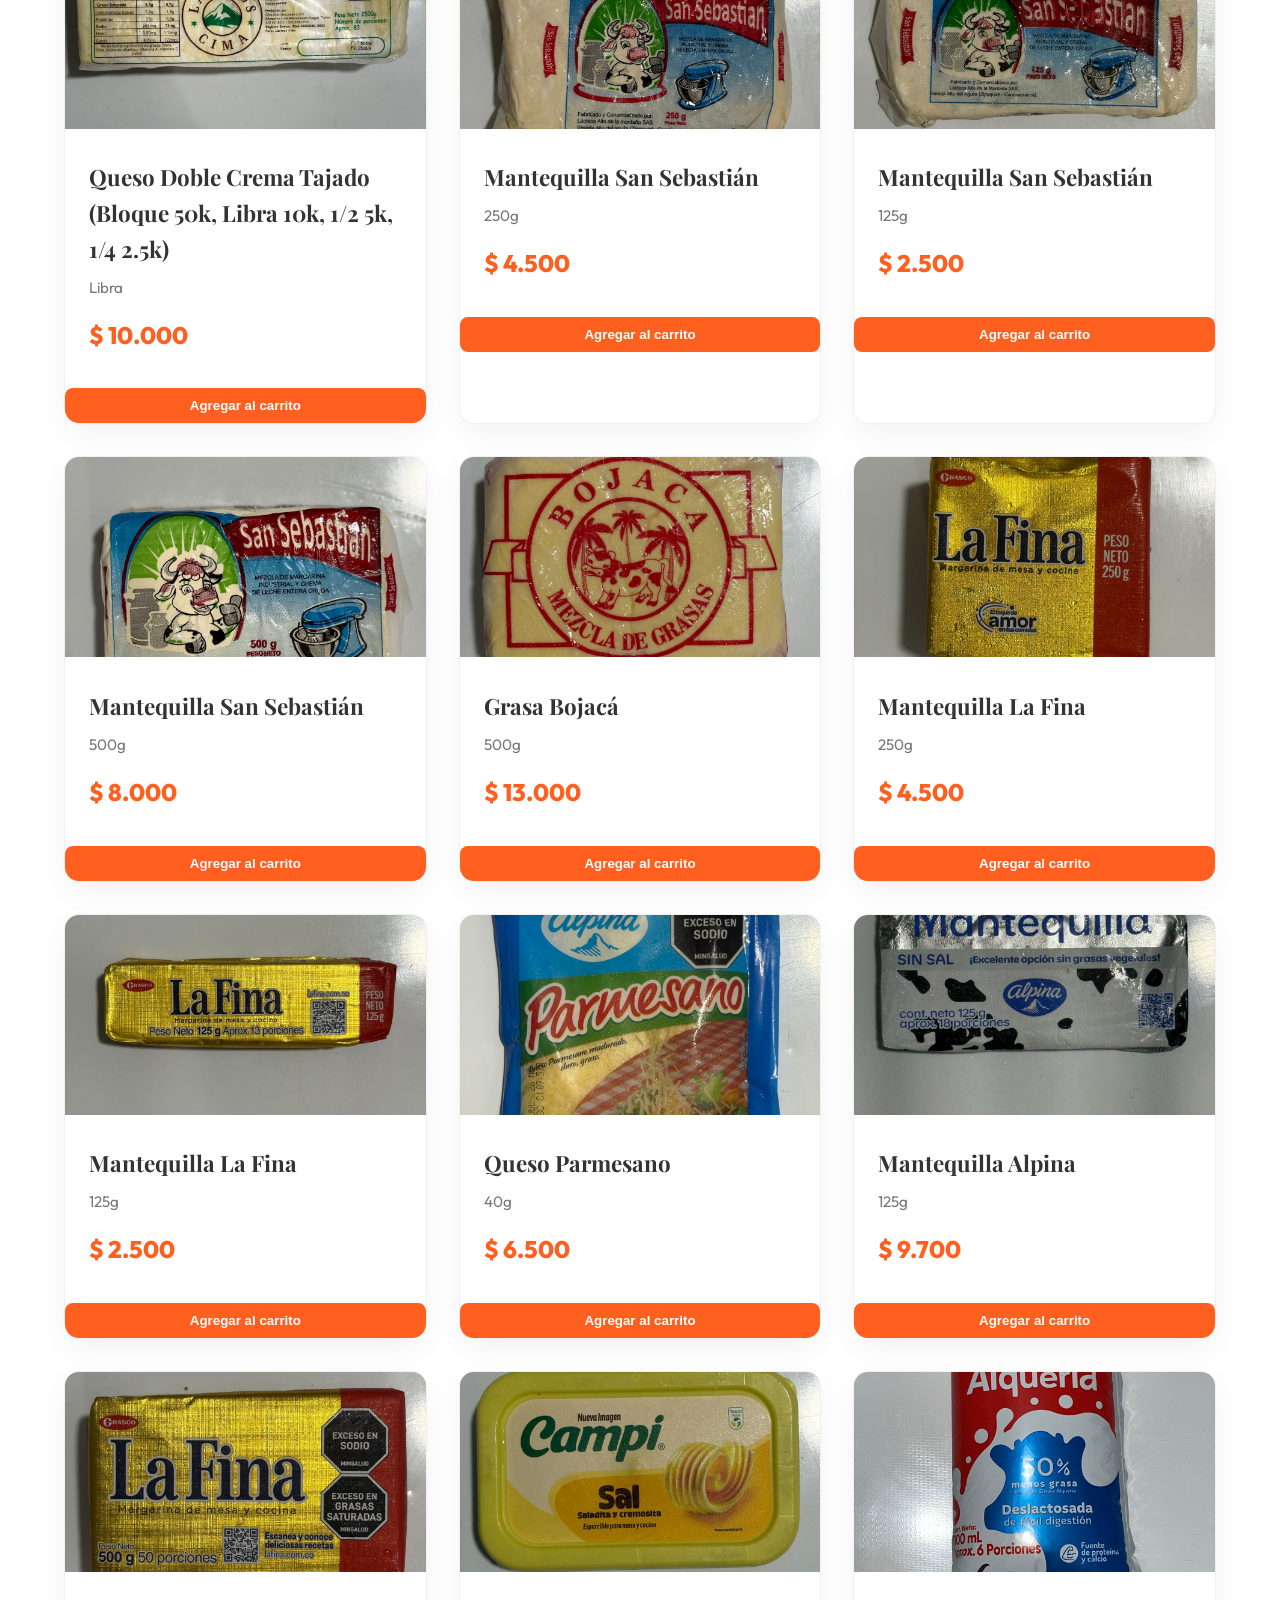
<file: html/productos.html>
<!DOCTYPE html>
<html lang="es">
<head>
    <meta charset="UTF-8">
    <meta name="viewport" content="width=device-width, initial-scale=1.0">
    <title>Productos - Salsamentaria Sofi</title>
    <link rel="stylesheet" href="../css/styles.css">
    <link href="https://fonts.googleapis.com/css2?family=Outfit:wght@300;400;600;800&family=Playfair+Display:wght@700&display=swap" rel="stylesheet">
    <link rel="stylesheet" href="https://cdnjs.cloudflare.com/ajax/libs/font-awesome/6.4.0/css/all.min.css">
</head>
<body>
    <nav class="navbar">
        <div class="logo">Salsamentaria<span>Sofi</span></div>
        <ul class="nav-links">
            <li><a href="../index.html">Inicio</a></li>
            <li><a href="nosotros.html">Misión y Visión</a></li>
            <li><a href="productos.html">Productos</a></li>
            <li><a href="promociones.html">Promociones</a></li>
            <li><a href="contacto.html">Contacto</a></li>
            <li><a href="integrantes.html">Integrantes</a></li>
            <li><a href="resenas.html">Reseñas</a></li>
        </ul>
        <div class="hamburger"><i class="fas fa-bars"></i></div>
    </nav>
    <div style="padding-top: 80px; min-height: 80vh;">
        <section id="productos" class="products">
            <div class="section-header">
                <h2>Nuestros Productos</h2>
                <p class="live-indicator"><span class="dot"></span> Precios actualizados en tiempo real</p>
            </div>
            
            <!-- Buscador de Productos en Tiempo Real -->
            <div class="product-search-wrapper">
                <div class="product-search-box">
                    <i class="fas fa-search search-icon"></i>
                    <input type="text" id="product-search-input" placeholder="Buscar productos por nombre, marca o categoría... (ej. Jamón, Queso, Salsa)" autocomplete="off">
                    <button type="button" id="clear-search-btn" class="clear-search-btn" title="Limpiar búsqueda" style="display: none;">
                        <i class="fas fa-times"></i>
                    </button>
                </div>
                <div id="search-feedback" class="search-feedback"></div>
            </div>

            <div class="category-filters">
                <button class="filter-btn active" data-filter="todos">Todos</button>
                <button class="filter-btn" data-filter="embutidos">Embutidos</button>
                <button class="filter-btn" data-filter="lacteos">Lácteos</button>
                <button class="filter-btn" data-filter="salsas">Salsas</button>
                <button class="filter-btn" data-filter="desechables">Desechables</button>
                <button class="filter-btn" data-filter="panaderia">Panadería</button>
            </div>
            
            <!-- Grid de productos poblado desde JavaScript -->
            <div class="product-grid" id="product-container">
                <!-- Inyectado via JS -->
            </div>
            
            <div class="view-more">
                <a href="catalogo.html" class="outline-btn">Ver Catálogo Completo</a>
            </div>
        </section>
    </div>
    <footer>
        <p>&copy; 2026 Salsamentaria Sofi. Todos los derechos reservados.</p>
    </footer>
    <a href="https://api.whatsapp.com/send?phone=573204867044&text=Hola" class="whatsapp-float" target="_blank" title="Contáctanos por WhatsApp">
        <i class="fab fa-whatsapp"></i>
    </a>
    
    <!-- Botón flotante del carrito -->
    <div class="cart-float-btn" id="cart-float-btn">
        <i class="fas fa-shopping-cart"></i>
        <div class="cart-badge" id="cart-badge">0</div>
    </div>

    <!-- Overlay del carrito -->
    <div class="cart-overlay" id="cart-overlay"></div>

    <!-- Sidebar del carrito -->
    <div class="cart-sidebar" id="cart-sidebar">
        <div class="cart-header">
            <h3>Tu Pedido</h3>
            <button class="close-cart" id="close-cart"><i class="fas fa-times"></i></button>
        </div>
        <div class="cart-items" id="cart-items">
            <!-- Los items del carrito se renderizan aquí -->
        </div>
        <div class="cart-footer">
            <div class="cart-total">
                <span>Total:</span>
                <span id="cart-total-price">$0</span>
            </div>
            <button class="whatsapp-order-btn" id="whatsapp-order-btn">
                <i class="fab fa-whatsapp"></i> Generar Pedido
            </button>
        </div>
    </div>

    <script src="../js/script.js"></script>
</body>
</html>
</file>
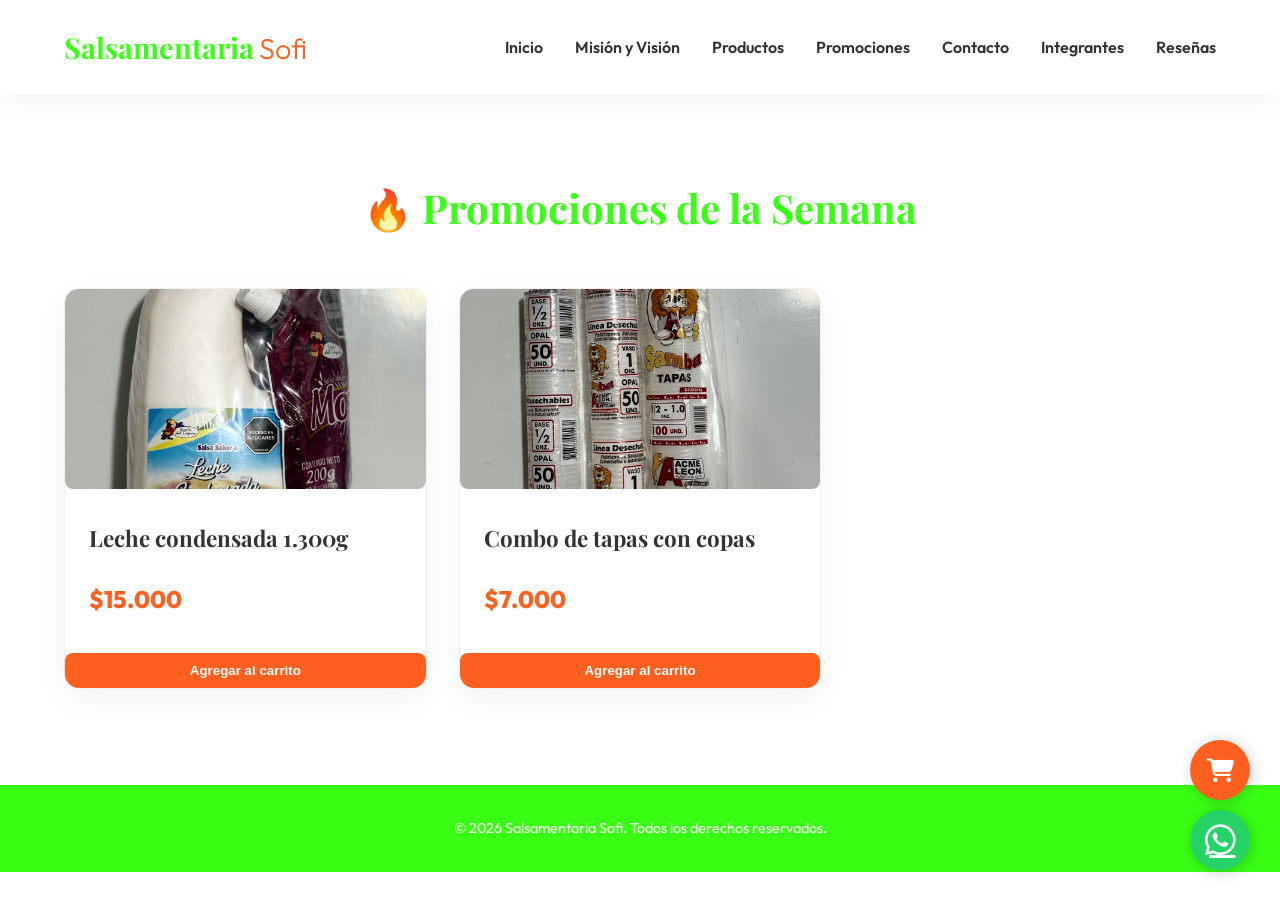
<file: html/promociones.html>
<!DOCTYPE html>
<html lang="es">
<head>
    <meta charset="UTF-8">
    <meta name="viewport" content="width=device-width, initial-scale=1.0">
    <title>Promociones - Salsamentaria Sofi</title>
    <link rel="stylesheet" href="../css/styles.css">
    <link href="https://fonts.googleapis.com/css2?family=Outfit:wght@300;400;600;800&family=Playfair+Display:wght@700&display=swap" rel="stylesheet">
    <link rel="stylesheet" href="https://cdnjs.cloudflare.com/ajax/libs/font-awesome/6.4.0/css/all.min.css">
</head>
<body>
    <nav class="navbar">
        <div class="logo">Salsamentaria<span>Sofi</span></div>
        <ul class="nav-links">
            <li><a href="../index.html">Inicio</a></li>
            <li><a href="nosotros.html">Misión y Visión</a></li>
            <li><a href="productos.html">Productos</a></li>
            <li><a href="promociones.html">Promociones</a></li>
            <li><a href="contacto.html">Contacto</a></li>
            <li><a href="integrantes.html">Integrantes</a></li>
            <li><a href="resenas.html">Reseñas</a></li>
        </ul>
        <div class="hamburger"><i class="fas fa-bars"></i></div>
    </nav>
    <div style="padding-top: 80px; min-height: 80vh;">
        <section id="promociones" class="promotions">
            <h2>🔥 Promociones de la Semana</h2>
                        <div class="promo-grid">
                <div class="promo-card">
                    <img src="../productos/promosiones/promo-1.jpeg" alt="Promoción 1" style="width: 100%; border-radius: 8px;">
                    <h3>Leche condensada 1.300g</h3>
                    <div class="price">
                        <span class="new-price">$15.000</span>
                    </div>
                    <button class="add-to-cart-btn" onclick="addToCart(501)">Agregar al carrito</button>
                </div>
                <div class="promo-card">
                    <img src="../productos/promosiones/promo-2.jpeg" alt="Promoción 2" style="width: 100%; border-radius: 8px;">
                    <h3>Combo de tapas con copas</h3>
                    <div class="price">
                        <span class="new-price">$7.000</span>
                    </div>
                    <button class="add-to-cart-btn" onclick="addToCart(502)">Agregar al carrito</button>
                </div>
            </div>
        </section>
    </div>
    <footer>
        <p>&copy; 2026 Salsamentaria Sofi. Todos los derechos reservados.</p>
    </footer>
    <a href="https://api.whatsapp.com/send?phone=573204867044&text=Hola" class="whatsapp-float" target="_blank" title="Contáctanos por WhatsApp">
        <i class="fab fa-whatsapp"></i>
    </a>

    <!-- Botón flotante del carrito -->
    <div class="cart-float-btn" id="cart-float-btn">
        <i class="fas fa-shopping-cart"></i>
        <div class="cart-badge" id="cart-badge">0</div>
    </div>

    <!-- Overlay del carrito -->
    <div class="cart-overlay" id="cart-overlay"></div>

    <!-- Sidebar del carrito -->
    <div class="cart-sidebar" id="cart-sidebar">
        <div class="cart-header">
            <h3>Tu Pedido</h3>
            <button class="close-cart" id="close-cart"><i class="fas fa-times"></i></button>
        </div>
        <div class="cart-items" id="cart-items">
            <!-- Los items del carrito se renderizan aquí -->
        </div>
        <div class="cart-footer">
            <div class="cart-total">
                <span>Total:</span>
                <span id="cart-total-price">$0</span>
            </div>
            <button class="whatsapp-order-btn" id="whatsapp-order-btn">
                <i class="fab fa-whatsapp"></i> Generar Pedido
            </button>
        </div>
    </div>

    <script src="../js/script.js"></script>
</body>
</html>
</file>
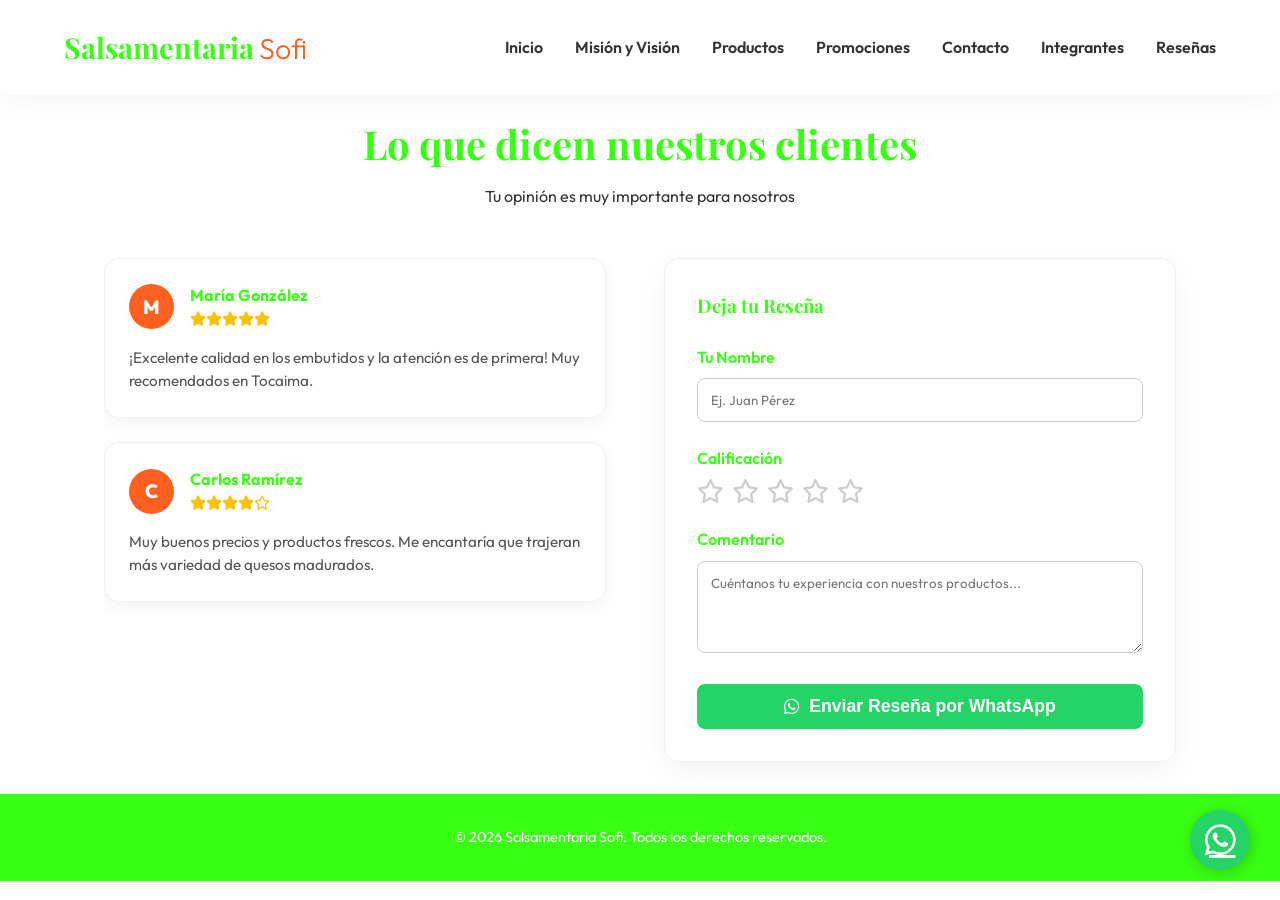
<file: html/resenas.html>
<!DOCTYPE html>
<html lang="es">
<head>
    <meta charset="UTF-8">
    <meta name="viewport" content="width=device-width, initial-scale=1.0">
    <title>Reseñas - Salsamentaria Sofi</title>
    <link rel="stylesheet" href="../css/styles.css">
    <link href="https://fonts.googleapis.com/css2?family=Outfit:wght@300;400;600;800&family=Playfair+Display:wght@700&display=swap" rel="stylesheet">
    <link rel="stylesheet" href="https://cdnjs.cloudflare.com/ajax/libs/font-awesome/6.4.0/css/all.min.css">
</head>
<body>
    <nav class="navbar">
        <div class="logo">Salsamentaria<span>Sofi</span></div>
        <ul class="nav-links">
            <li><a href="../index.html">Inicio</a></li>
            <li><a href="nosotros.html">Misión y Visión</a></li>
            <li><a href="productos.html">Productos</a></li>
            <li><a href="promociones.html">Promociones</a></li>
            <li><a href="contacto.html">Contacto</a></li>
            <li><a href="integrantes.html">Integrantes</a></li>
            <li><a href="resenas.html">Reseñas</a></li>
        </ul>
        <div class="hamburger"><i class="fas fa-bars"></i></div>
    </nav>
    <div style="padding-top: 80px; min-height: 80vh;">
        <section id="resenas" class="reviews-section">
            <div class="section-header">
                <h2>Lo que dicen nuestros clientes</h2>
                <p>Tu opinión es muy importante para nosotros</p>
            </div>
            
            <div class="reviews-container">
                <!-- Columna para ver reseñas -->
                <div class="reviews-list" id="reviewsList">
                    <div class="review-card">
                        <div class="review-header">
                            <div class="review-avatar">M</div>
                            <div class="review-meta">
                                <h4>María González</h4>
                                <div class="stars">
                                    <i class="fas fa-star"></i><i class="fas fa-star"></i><i class="fas fa-star"></i><i class="fas fa-star"></i><i class="fas fa-star"></i>
                                </div>
                            </div>
                        </div>
                        <p class="review-text">¡Excelente calidad en los embutidos y la atención es de primera! Muy recomendados en Tocaima.</p>
                    </div>
                    <div class="review-card">
                        <div class="review-header">
                            <div class="review-avatar">C</div>
                            <div class="review-meta">
                                <h4>Carlos Ramírez</h4>
                                <div class="stars">
                                    <i class="fas fa-star"></i><i class="fas fa-star"></i><i class="fas fa-star"></i><i class="fas fa-star"></i><i class="far fa-star"></i>
                                </div>
                            </div>
                        </div>
                        <p class="review-text">Muy buenos precios y productos frescos. Me encantaría que trajeran más variedad de quesos madurados.</p>
                    </div>
                </div>

                <!-- Columna para dejar una reseña -->
                <div class="review-form-container">
                    <h3>Deja tu Reseña</h3>
                    <form id="reviewForm" class="review-form">
                        <div class="form-group">
                            <label for="reviewerName">Tu Nombre</label>
                            <input type="text" id="reviewerName" required placeholder="Ej. Juan Pérez">
                        </div>
                        <div class="form-group">
                            <label>Calificación</label>
                            <div class="rating-select" id="ratingSelect">
                                <i class="far fa-star" data-rating="1"></i>
                                <i class="far fa-star" data-rating="2"></i>
                                <i class="far fa-star" data-rating="3"></i>
                                <i class="far fa-star" data-rating="4"></i>
                                <i class="far fa-star" data-rating="5"></i>
                            </div>
                            <input type="hidden" id="ratingValue" value="0" required>
                        </div>
                        <div class="form-group">
                            <label for="reviewText">Comentario</label>
                            <textarea id="reviewText" rows="4" required placeholder="Cuéntanos tu experiencia con nuestros productos..."></textarea>
                        </div>
                        <button type="submit" class="whatsapp-order-btn" style="margin-top: 15px;">
                            <i class="fab fa-whatsapp"></i> Enviar Reseña por WhatsApp
                        </button>
                    </form>
                </div>
            </div>
        </section>
    </div>
    <footer>
        <p>&copy; 2026 Salsamentaria Sofi. Todos los derechos reservados.</p>
    </footer>
    <a href="https://api.whatsapp.com/send?phone=573204867044&text=Hola" class="whatsapp-float" target="_blank" title="Contáctanos por WhatsApp">
        <i class="fab fa-whatsapp"></i>
    </a>
    
    <script src="../js/script.js"></script>
    <script>
        // Lógica específica para las reseñas
        document.addEventListener('DOMContentLoaded', () => {
            const stars = document.querySelectorAll('#ratingSelect .fa-star');
            const ratingValue = document.getElementById('ratingValue');
            const form = document.getElementById('reviewForm');
            const reviewsList = document.getElementById('reviewsList');

            // Efecto Hover y Selección de Estrellas
            stars.forEach(star => {
                star.addEventListener('click', () => {
                    const rating = star.getAttribute('data-rating');
                    ratingValue.value = rating;
                    
                    stars.forEach(s => {
                        if (s.getAttribute('data-rating') <= rating) {
                            s.classList.remove('far');
                            s.classList.add('fas');
                            s.style.color = '#ffc107'; // Color dorado
                        } else {
                            s.classList.remove('fas');
                            s.classList.add('far');
                            s.style.color = '#ccc';
                        }
                    });
                });
            });

            // Enviar Reseña
            form.addEventListener('submit', (e) => {
                e.preventDefault();
                
                const name = document.getElementById('reviewerName').value;
                const text = document.getElementById('reviewText').value;
                const rating = ratingValue.value;

                if (rating == 0) {
                    alert('Por favor selecciona una calificación de estrellas.');
                    return;
                }

                // Crear HTML de las estrellas seleccionadas
                let starsHTML = '';
                for(let i = 1; i <= 5; i++) {
                    if (i <= rating) {
                        starsHTML += '<i class="fas fa-star" style="color: #ffc107;"></i>';
                    } else {
                        starsHTML += '<i class="far fa-star" style="color: #ccc;"></i>';
                    }
                }

                // Obtener inicial para el Avatar
                const initial = name.charAt(0).toUpperCase();

                // Crear elemento de reseña
                const newReview = document.createElement('div');
                newReview.classList.add('review-card');
                newReview.innerHTML = `
                    <div class="review-header">
                        <div class="review-avatar">${initial}</div>
                        <div class="review-meta">
                            <h4>${name}</h4>
                            <div class="stars">${starsHTML}</div>
                        </div>
                    </div>
                    <p class="review-text">${text}</p>
                `;

                // Agregar a la lista (al principio)
                reviewsList.prepend(newReview);

                // Resetear formulario
                form.reset();
                ratingValue.value = 0;
                stars.forEach(s => {
                    s.classList.remove('fas');
                    s.classList.add('far');
                    s.style.color = '#ccc';
                });

                // Enviar a WhatsApp
                const whatsappMessage = `Hola, quiero dejar mi reseña sobre Salsamentaria Sofi:\n*Nombre:* ${name}\n*Calificación:* ${rating} estrellas\n*Comentario:* ${text}`;
                const whatsappUrl = `https://api.whatsapp.com/send?phone=573204867044&text=${encodeURIComponent(whatsappMessage)}`;
                
                alert('¡Gracias por tu reseña! A continuación serás redirigido a WhatsApp para que nos la envíes.');
                window.open(whatsappUrl, '_blank');
            });
        });
    </script>
</body>
</html>
</file>
<file: css/styles.css>
:root {
    --primary-color: #FF5F1F; /* Naranja Fluorescente */
    --primary-dark: #39FF14; /* Verde Fluorescente */
    --secondary-color: #FF5F1F; /* Naranja Fluorescente */
    --bg-color: #ffffff; /* Blanco */
    --text-color: #333333;
    --text-light: #777777;
    --white: #ffffff;
    --glass-bg: rgba(255, 255, 255, 0.85);
    --transition: all 0.3s cubic-bezier(0.25, 0.8, 0.25, 1);
}

* {
    margin: 0;
    padding: 0;
    box-sizing: border-box;
    scroll-behavior: smooth;
}

body {
    font-family: 'Outfit', sans-serif;
    background-color: var(--bg-color);
    color: var(--text-color);
    line-height: 1.6;
}

h1, h2, h3, .logo {
    font-family: 'Playfair Display', serif;
}

/* Navbar */
.navbar {
    position: fixed;
    top: 0;
    width: 100%;
    display: flex;
    justify-content: space-between;
    align-items: center;
    padding: 1.5rem 5%;
    background: var(--glass-bg);
    backdrop-filter: blur(10px);
    z-index: 1000;
    box-shadow: 0 4px 30px rgba(0, 0, 0, 0.05);
}

.logo {
    font-size: 1.8rem;
    font-weight: 700;
    color: var(--primary-dark);
}

.logo span {
    color: var(--secondary-color);
    font-family: 'Outfit', sans-serif;
    font-weight: 300;
    margin-left: 5px;
}

.nav-links {
    list-style: none;
    display: flex;
    gap: 2rem;
}

.nav-links a {
    text-decoration: none;
    color: var(--text-color);
    font-weight: 600;
    transition: var(--transition);
    font-family: 'Outfit', sans-serif;
}

.nav-links a:hover {
    color: var(--primary-color);
}

.hamburger {
    display: none;
    font-size: 1.5rem;
    cursor: pointer;
}

/* Hero Section */
.hero {
    height: 100vh;
    position: relative;
    display: flex;
    align-items: center;
    justify-content: center;
    text-align: center;
    padding: 0 5%;
    overflow: hidden;
    --mouseX: 0px;
    --mouseY: 0px;
}

.hero::before {
    content: '';
    position: absolute;
    top: 0; 
    left: 0; 
    width: 100%; 
    height: 100%;
    background: linear-gradient(rgba(0,0,0,0.6), rgba(0,0,0,0.6)) center/cover, url('../foto principal/PORTADA.jpeg') center/cover no-repeat;
    z-index: 0;
    transition: transform 0.2s cubic-bezier(0.25, 0.46, 0.45, 0.94);
    transform: scale(1.1) translate(var(--mouseX), var(--mouseY));
}

.hero-content {
    position: relative;
    z-index: 1;
    max-width: 800px;
    animation: fadeInUp 1s ease-out;
}

.hero h1 {
    font-size: 4rem;
    color: var(--white);
    margin-bottom: 1rem;
    line-height: 1.2;
}

.hero p {
    font-size: 1.2rem;
    color: #e0e0e0;
    margin-bottom: 2rem;
}

.cta-btn {
    display: inline-block;
    padding: 1rem 2.5rem;
    background: var(--primary-color);
    color: var(--white);
    text-decoration: none;
    font-weight: 600;
    border-radius: 50px;
    transition: var(--transition);
    box-shadow: 0 10px 20px rgba(230, 126, 34, 0.3);
}

.cta-btn:hover {
    background: var(--primary-dark);
    transform: translateY(-3px);
}

/* Animations */
@keyframes fadeInUp {
    from { opacity: 0; transform: translateY(30px); }
    to { opacity: 1; transform: translateY(0); }
}

/* Sections Common */
section {
    padding: 6rem 5%;
}

.section-header {
    text-align: center;
    margin-bottom: 3rem;
}

.section-header h2 {
    font-size: 2.5rem;
    color: var(--primary-dark);
    margin-bottom: 0.5rem;
}

/* Nosotros / About */
.about {
    background-color: var(--bg-color);
}

.about-grid {
    display: grid;
    grid-template-columns: repeat(auto-fit, minmax(300px, 1fr));
    gap: 3rem;
    max-width: 1000px;
    margin: 0 auto;
}

.about-card {
    background: var(--white);
    padding: 3rem 2rem;
    border-radius: 20px;
    text-align: center;
    box-shadow: 0 10px 30px rgba(0,0,0,0.05);
    transition: var(--transition);
    border: 1px solid #f0f0f0;
}

.about-card:hover {
    transform: translateY(-10px);
    box-shadow: 0 15px 40px rgba(0,0,0,0.1);
}

.slideshow-container {
    width: 100%;
    max-width: 1000px;
    margin: 0 auto 3rem;
    overflow: hidden;
    border-radius: 20px;
    box-shadow: 0 10px 30px rgba(0,0,0,0.1);
    position: relative;
    height: 300px;
    background: var(--white);
    display: flex;
    align-items: center;
}

.slideshow-track {
    display: flex;
    width: calc(300px * 10); /* 5 images + 5 duplicates, each 300px wide */
    animation: scrollTrack 10s linear infinite;
}

.slideshow-track img {
    width: 300px;
    height: 300px;
    object-fit: cover;
    padding: 10px;
    border-radius: 20px;
    transition: var(--transition);
}

.slideshow-track img:hover {
    transform: scale(1.05);
}

@keyframes scrollTrack {
    0% { transform: translateX(0); }
    100% { transform: translateX(calc(-300px * 5)); }
}

.icon-wrapper {
    width: 80px;
    height: 80px;
    background: rgba(230, 126, 34, 0.1);
    color: var(--primary-color);
    border-radius: 50%;
    display: flex;
    align-items: center;
    justify-content: center;
    font-size: 2.5rem;
    margin: 0 auto 1.5rem;
    transition: var(--transition);
}

.about-card:hover .icon-wrapper {
    background: var(--primary-color);
    color: var(--white);
}

.about-card h3 {
    font-size: 1.8rem;
    color: var(--primary-dark);
    margin-bottom: 1rem;
}

.about-card p {
    color: var(--text-light);
    font-size: 1.1rem;
    line-height: 1.8;
}

/* Promotions */
.promotions {
    background-color: var(--white);
}

.promotions h2 {
    text-align: center;
    font-size: 2.5rem;
    margin-bottom: 3rem;
    color: var(--primary-dark);
}

.promo-grid, .product-grid {
    display: grid;
    grid-template-columns: repeat(auto-fill, minmax(280px, 1fr));
    gap: 2rem;
}

.promo-card, .product-card {
    background: var(--white);
    border-radius: 15px;
    overflow: hidden;
    box-shadow: 0 10px 30px rgba(0,0,0,0.05);
    transition: var(--transition);
    position: relative;
    border: 1px solid #f0f0f0;
}

.promo-card:hover, .product-card:hover {
    transform: translateY(-10px);
    box-shadow: 0 15px 40px rgba(0,0,0,0.1);
}

.promo-badge {
    position: absolute;
    top: 15px;
    right: 15px;
    background: var(--secondary-color);
    color: var(--white);
    padding: 0.5rem 1rem;
    border-radius: 20px;
    font-weight: 800;
    z-index: 10;
}

.promo-card img, .product-card img {
    width: 100%;
    height: 200px;
    object-fit: cover;
    transition: var(--transition);
}

.promo-card:hover img, .product-card:hover img {
    transform: scale(1.05);
}

.promo-card h3, .product-card h3 {
    padding: 1.5rem 1.5rem 0.5rem;
    font-size: 1.4rem;
}

.promo-card p, .product-card p.desc {
    padding: 0 1.5rem;
    color: var(--text-light);
    font-size: 0.95rem;
}

.price {
    padding: 1rem 1.5rem 1.5rem;
    display: flex;
    align-items: center;
    gap: 1rem;
}

.old-price {
    text-decoration: line-through;
    color: var(--text-light);
    font-size: 0.9rem;
}

.new-price {
    font-size: 1.5rem;
    font-weight: 800;
    color: var(--primary-color);
}

/* Products Live */
.live-indicator {
    display: inline-flex;
    align-items: center;
    gap: 8px;
    color: #27ae60;
    font-weight: 600;
    background: rgba(39, 174, 96, 0.1);
    padding: 0.5rem 1rem;
    border-radius: 20px;
}

.dot {
    width: 10px;
    height: 10px;
    background-color: #27ae60;
    border-radius: 50%;
    animation: pulse 1.5s infinite;
}

@keyframes pulse {
    0% { transform: scale(0.95); box-shadow: 0 0 0 0 rgba(39, 174, 96, 0.7); }
    70% { transform: scale(1); box-shadow: 0 0 0 10px rgba(39, 174, 96, 0); }
    100% { transform: scale(0.95); box-shadow: 0 0 0 0 rgba(39, 174, 96, 0); }
}

/* Buscador de Productos */
.product-search-wrapper {
    max-width: 650px;
    margin: 0 auto 2rem;
    padding: 0 1rem;
    width: 100%;
}

.product-search-box {
    position: relative;
    display: flex;
    align-items: center;
    background: #ffffff;
    border-radius: 50px;
    box-shadow: 0 6px 20px rgba(0, 0, 0, 0.06);
    border: 2px solid #e2e8f0;
    transition: var(--transition);
    overflow: hidden;
    padding: 4px 8px 4px 18px;
}

.product-search-box:focus-within {
    border-color: var(--primary-color);
    box-shadow: 0 8px 25px rgba(255, 95, 31, 0.2);
}

.product-search-box .search-icon {
    color: var(--primary-color);
    font-size: 1.15rem;
    margin-right: 12px;
}

.product-search-box input {
    width: 100%;
    border: none;
    outline: none;
    font-size: 1rem;
    font-family: 'Outfit', sans-serif;
    color: var(--text-color);
    padding: 0.8rem 0;
    background: transparent;
}

.product-search-box input::placeholder {
    color: #94a3b8;
}

.clear-search-btn {
    background: #f1f5f9;
    border: none;
    width: 32px;
    height: 32px;
    border-radius: 50%;
    color: #64748b;
    cursor: pointer;
    display: flex;
    align-items: center;
    justify-content: center;
    margin-right: 6px;
    transition: var(--transition);
}

.clear-search-btn:hover {
    background: #e2e8f0;
    color: #1e293b;
}

.search-feedback {
    margin-top: 0.75rem;
    font-size: 0.95rem;
    color: var(--text-light);
    text-align: center;
}

.no-products-msg {
    grid-column: 1 / -1;
    text-align: center;
    padding: 3.5rem 1.5rem;
    background: #f8fafc;
    border-radius: 16px;
    border: 1px dashed #cbd5e1;
    margin: 1rem 0;
}

.no-products-msg i {
    font-size: 3rem;
    color: #94a3b8;
    margin-bottom: 1rem;
    display: block;
}

.no-products-msg h3 {
    font-size: 1.5rem;
    color: var(--text-color);
    margin-bottom: 0.5rem;
}

.no-products-msg p {
    color: var(--text-light);
    margin-bottom: 1.5rem;
    max-width: 500px;
    margin-left: auto;
    margin-right: auto;
}

.category-filters {
    display: flex;
    justify-content: center;
    gap: 1rem;
    margin-bottom: 2rem;
    flex-wrap: wrap;
}

.filter-btn {
    padding: 0.5rem 1.5rem;
    border: 2px solid var(--primary-color);
    background: transparent;
    color: var(--primary-color);
    border-radius: 30px;
    cursor: pointer;
    font-weight: 600;
    font-family: 'Outfit', sans-serif;
    transition: var(--transition);
}

.filter-btn.active, .filter-btn:hover {
    background: var(--primary-color);
    color: var(--white);
}

.view-more {
    text-align: center;
    margin-top: 3rem;
}

.outline-btn {
    display: inline-block;
    padding: 1rem 2.5rem;
    border: 2px solid var(--primary-dark);
    color: var(--primary-dark);
    text-decoration: none;
    font-weight: 600;
    border-radius: 50px;
    transition: var(--transition);
}

.outline-btn:hover {
    background: var(--primary-dark);
    color: var(--white);
}

/* Team Section */
.team {
    background-color: var(--bg-color);
}

.team-grid {
    display: grid;
    grid-template-columns: repeat(auto-fit, minmax(280px, 1fr));
    gap: 3rem;
    max-width: 1200px;
    margin: 0 auto;
}

.team-card {
    background: var(--white);
    padding: 2rem;
    border-radius: 20px;
    text-align: center;
    box-shadow: 0 10px 30px rgba(0,0,0,0.05);
    transition: var(--transition);
    border: 1px solid #f0f0f0;
}

.team-card:hover {
    transform: translateY(-10px);
    box-shadow: 0 15px 40px rgba(0,0,0,0.1);
}

.team-img-wrapper {
    width: 250px;
    height: 250px;
    margin: 0 auto 1.5rem;
    border-radius: 50%;
    overflow: hidden;
    border: 4px solid var(--primary-color);
    padding: 4px;
    background: var(--white);
    transition: var(--transition);
}

.team-img-wrapper img {
    width: 100%;
    height: 100%;
    object-fit: cover;
    border-radius: 50%;
    transition: var(--transition);
}

.team-card:hover .team-img-wrapper {
    border-color: var(--primary-dark);
}

.team-card:hover .team-img-wrapper img {
    transform: scale(1.1);
}

.team-card h3 {
    font-size: 1.4rem;
    color: var(--primary-dark);
    margin-bottom: 0.5rem;
}

.team-card p {
    color: var(--primary-color);
    font-weight: 600;
    font-size: 0.95rem;
}

/* Contact */
.contact {
    display: grid;
    grid-template-columns: 1fr 1fr;
    gap: 0;
    padding: 0;
    background: var(--white);
}

.contact-info {
    padding: 6rem 5%;
    display: flex;
    flex-direction: column;
    justify-content: center;
}

.contact-info h2 {
    font-size: 2.5rem;
    color: var(--primary-dark);
    margin-bottom: 2rem;
}

.contact-info p {
    font-size: 1.1rem;
    margin-bottom: 1.5rem;
    display: flex;
    align-items: center;
    gap: 15px;
}

.contact-info i {
    color: var(--primary-color);
    font-size: 1.5rem;
    width: 30px;
}

.socials {
    margin-top: 2rem;
    display: flex;
    gap: 1rem;
}

.socials a {
    display: flex;
    align-items: center;
    justify-content: center;
    width: 50px;
    height: 50px;
    background: #f0f0f0;
    color: var(--primary-dark);
    border-radius: 50%;
    text-decoration: none;
    font-size: 1.5rem;
    transition: var(--transition);
}

.socials a:hover {
    background: var(--primary-color);
    color: var(--white);
    transform: translateY(-5px);
}

.map-placeholder {
    min-height: 400px;
}

/* Footer */
footer {
    background: var(--primary-dark);
    color: var(--white);
    text-align: center;
    padding: 2rem 5%;
    font-size: 0.9rem;
}

/* WhatsApp Button */
.whatsapp-float {
    position: fixed;
    bottom: 30px;
    right: 30px;
    width: 60px;
    height: 60px;
    background-color: #25d366;
    color: #fff;
    border-radius: 50%;
    display: flex;
    align-items: center;
    justify-content: center;
    font-size: 35px;
    box-shadow: 2px 2px 15px rgba(0,0,0,0.2);
    z-index: 100;
    transition: var(--transition);
}

.whatsapp-float:hover {
    transform: scale(1.1);
    box-shadow: 2px 2px 20px rgba(0,0,0,0.3);
}

/* Responsive */
@media (max-width: 768px) {
    .nav-links {
        display: none; 
    }
    
    .hamburger {
        display: block;
    }
    
    .hero h1 {
        font-size: 2.5rem;
    }
    
    .contact {
        grid-template-columns: 1fr;
    }
    
    .map-placeholder {
        height: 300px;
    }

    .reviews-container {
        grid-template-columns: 1fr;
    }
}

/* Reviews Section */
.reviews-section {
    padding: 2rem 5%;
    max-width: 1200px;
    margin: 0 auto;
}

.reviews-container {
    display: grid;
    grid-template-columns: 1fr 1fr;
    gap: 3rem;
    margin-top: 2rem;
}

.reviews-list {
    display: flex;
    flex-direction: column;
    gap: 1.5rem;
    max-height: 500px;
    overflow-y: auto;
    padding-right: 10px;
}

.review-card {
    background: var(--white);
    padding: 1.5rem;
    border-radius: 15px;
    box-shadow: 0 5px 15px rgba(0,0,0,0.05);
    border: 1px solid #f0f0f0;
}

.review-header {
    display: flex;
    align-items: center;
    gap: 1rem;
    margin-bottom: 1rem;
}

.review-avatar {
    width: 45px;
    height: 45px;
    background: var(--primary-color);
    color: var(--white);
    border-radius: 50%;
    display: flex;
    align-items: center;
    justify-content: center;
    font-size: 1.2rem;
    font-weight: 800;
}

.review-meta h4 {
    margin: 0;
    color: var(--primary-dark);
}

.stars {
    color: #ffc107;
    font-size: 0.9rem;
}

.review-text {
    font-size: 0.95rem;
    color: #555;
    line-height: 1.5;
}

.review-form-container {
    background: var(--white);
    padding: 2rem;
    border-radius: 15px;
    box-shadow: 0 10px 30px rgba(0,0,0,0.05);
    border: 1px solid #f0f0f0;
    height: fit-content;
}

.review-form-container h3 {
    margin-top: 0;
    color: var(--primary-dark);
    margin-bottom: 1.5rem;
}

.review-form .form-group {
    margin-bottom: 1.5rem;
}

.review-form label {
    display: block;
    margin-bottom: 0.5rem;
    color: var(--primary-dark);
    font-weight: 600;
}

.review-form input,
.review-form textarea {
    width: 100%;
    padding: 0.8rem;
    border: 1px solid #ccc;
    border-radius: 8px;
    font-family: inherit;
}

.rating-select {
    display: flex;
    gap: 0.5rem;
    font-size: 1.5rem;
    color: #ccc;
    cursor: pointer;
}

.rating-select i:hover,
.rating-select i.active {
    color: #ffc107;
}

/* Shopping Cart */
.cart-float-btn {
    position: fixed;
    bottom: 100px;
    right: 30px;
    width: 60px;
    height: 60px;
    background-color: var(--primary-color);
    color: var(--white);
    border-radius: 50%;
    display: flex;
    align-items: center;
    justify-content: center;
    font-size: 24px;
    box-shadow: 2px 2px 15px rgba(0,0,0,0.2);
    z-index: 100;
    cursor: pointer;
    transition: var(--transition);
}

.cart-float-btn:hover {
    transform: scale(1.1);
    background-color: var(--primary-dark);
}

.cart-badge {
    position: absolute;
    top: -5px;
    right: -5px;
    background-color: #e74c3c;
    color: white;
    border-radius: 50%;
    width: 24px;
    height: 24px;
    font-size: 12px;
    font-weight: bold;
    display: flex;
    align-items: center;
    justify-content: center;
    border: 2px solid white;
}

.cart-sidebar {
    position: fixed;
    top: 0;
    right: -400px;
    width: 350px;
    max-width: 100%;
    height: 100vh;
    background: var(--white);
    box-shadow: -5px 0 15px rgba(0,0,0,0.1);
    z-index: 1001;
    transition: right 0.3s ease;
    display: flex;
    flex-direction: column;
}

.cart-sidebar.open {
    right: 0;
}

.cart-header {
    padding: 20px;
    background: var(--primary-color);
    color: var(--white);
    display: flex;
    justify-content: space-between;
    align-items: center;
}

.cart-header h3 {
    margin: 0;
    font-size: 1.5rem;
    color: var(--white);
}

.close-cart {
    background: none;
    border: none;
    color: var(--white);
    font-size: 1.5rem;
    cursor: pointer;
}

.cart-items {
    flex: 1;
    overflow-y: auto;
    padding: 20px;
    display: flex;
    flex-direction: column;
    gap: 15px;
}

.cart-item {
    display: flex;
    gap: 10px;
    border-bottom: 1px solid #eee;
    padding-bottom: 10px;
}

.cart-item img {
    width: 60px;
    height: 60px;
    object-fit: cover;
    border-radius: 8px;
}

.cart-item-details {
    flex: 1;
}

.cart-item-title {
    font-weight: 600;
    font-size: 0.9rem;
    margin-bottom: 5px;
}

.cart-item-price {
    color: var(--primary-color);
    font-weight: bold;
}

.cart-item-actions {
    display: flex;
    align-items: center;
    gap: 10px;
    margin-top: 5px;
}

.cart-item-actions button {
    background: #f0f0f0;
    border: none;
    width: 25px;
    height: 25px;
    border-radius: 5px;
    cursor: pointer;
    font-weight: bold;
}

.cart-item-actions button:hover {
    background: #ddd;
}

.cart-footer {
    padding: 20px;
    border-top: 1px solid #eee;
    background: #fafafa;
}

.cart-total {
    display: flex;
    justify-content: space-between;
    font-size: 1.2rem;
    font-weight: bold;
    margin-bottom: 15px;
}

.whatsapp-order-btn {
    width: 100%;
    padding: 12px;
    background: #25d366;
    color: white;
    border: none;
    border-radius: 8px;
    font-size: 1.1rem;
    font-weight: bold;
    cursor: pointer;
    display: flex;
    justify-content: center;
    align-items: center;
    gap: 10px;
    transition: background 0.3s;
}

.whatsapp-order-btn:hover {
    background: #128C7E;
}

.add-to-cart-btn {
    width: 100%;
    padding: 10px;
    background: var(--primary-color);
    color: white;
    border: none;
    border-radius: 8px;
    font-weight: 600;
    cursor: pointer;
    margin-top: 10px;
    transition: background 0.3s;
}

.add-to-cart-btn:hover {
    background: var(--primary-dark);
}

.cart-overlay {
    position: fixed;
    top: 0;
    left: 0;
    width: 100%;
    height: 100%;
    background: rgba(0,0,0,0.5);
    z-index: 1000;
    display: none;
}

.cart-overlay.show {
    display: block;
}

/* Sección ¿Por qué comprar en Salsamentaria Sofi? */
.why-us-section {
    padding: 5rem 5%;
    background: #fafafa;
    border-top: 1px solid #eee;
    border-bottom: 1px solid #eee;
}

.why-us-grid {
    display: grid;
    grid-template-columns: repeat(auto-fit, minmax(240px, 1fr));
    gap: 2rem;
    max-width: 1200px;
    margin: 0 auto;
}

.why-us-card {
    background: var(--white);
    padding: 2.5rem 1.8rem;
    border-radius: 20px;
    text-align: center;
    box-shadow: 0 8px 25px rgba(0,0,0,0.04);
    transition: var(--transition);
    border: 1px solid #f0f0f0;
    position: relative;
    overflow: hidden;
    display: flex;
    flex-direction: column;
    align-items: center;
}

.why-us-card::before {
    content: '';
    position: absolute;
    top: 0;
    left: 0;
    width: 100%;
    height: 4px;
    background: linear-gradient(90deg, var(--primary-color), var(--primary-dark));
    opacity: 0;
    transition: var(--transition);
}

.why-us-card:hover {
    transform: translateY(-8px);
    box-shadow: 0 15px 35px rgba(0,0,0,0.08);
}

.why-us-card:hover::before {
    opacity: 1;
}

.why-us-icon {
    width: 75px;
    height: 75px;
    background: rgba(255, 95, 31, 0.1);
    color: var(--primary-color);
    border-radius: 50%;
    display: flex;
    align-items: center;
    justify-content: center;
    font-size: 2.2rem;
    margin-bottom: 1.5rem;
    transition: var(--transition);
}

.why-us-card:hover .why-us-icon {
    background: var(--primary-color);
    color: var(--white);
    transform: scale(1.1) rotate(5deg);
}

.why-us-card h3 {
    font-size: 1.3rem;
    color: var(--primary-dark);
    margin-bottom: 1rem;
    font-weight: 700;
}

.why-us-card p {
    color: var(--text-light);
    font-size: 0.95rem;
    line-height: 1.6;
}

/* ============================================
   PANEL DE ADMINISTRACIÓN - ESTILOS COMPLETOS
   ============================================ */

.admin-wrapper {
    max-width: 1200px;
    margin: 0 auto;
    padding: 6rem 2rem 3rem;
}

/* --- LOGIN --- */
.admin-login-container {
    max-width: 480px;
    margin: 2rem auto;
    background: var(--white);
    border-radius: 24px;
    padding: 3rem 2.5rem;
    box-shadow: 0 20px 60px rgba(0,0,0,0.1);
    border: 1px solid #f0f0f0;
}

.admin-login-avatar {
    width: 80px;
    height: 80px;
    background: linear-gradient(135deg, var(--primary-color), #ff8c42);
    border-radius: 50%;
    display: flex;
    align-items: center;
    justify-content: center;
    font-size: 2.2rem;
    color: var(--white);
    margin: 0 auto 1.5rem;
    box-shadow: 0 10px 25px rgba(255, 95, 31, 0.3);
}

.admin-login-title {
    text-align: center;
    font-size: 2rem;
    color: var(--primary-dark);
    margin-bottom: 0.5rem;
}

.admin-login-subtitle {
    text-align: center;
    color: var(--text-light);
    font-size: 0.95rem;
    margin-bottom: 2rem;
}

.form-group-admin {
    margin-bottom: 1.2rem;
}

.form-group-admin label {
    display: block;
    font-weight: 600;
    margin-bottom: 0.5rem;
    color: var(--text-color);
    font-size: 0.95rem;
}

.input-with-icon {
    position: relative;
}

.field-icon {
    position: absolute;
    left: 14px;
    top: 50%;
    transform: translateY(-50%);
    color: var(--text-light);
    font-size: 1rem;
    pointer-events: none;
}

.input-with-icon input {
    width: 100%;
    padding: 0.85rem 1rem 0.85rem 2.8rem;
    border: 2px solid #e2e8f0;
    border-radius: 12px;
    font-size: 1rem;
    font-family: 'Outfit', sans-serif;
    transition: var(--transition);
    outline: none;
    background: #f8fafc;
}

.input-with-icon input:focus {
    border-color: var(--primary-color);
    background: var(--white);
    box-shadow: 0 0 0 4px rgba(255, 95, 31, 0.1);
}

.toggle-password-btn {
    position: absolute;
    right: 12px;
    top: 50%;
    transform: translateY(-50%);
    background: none;
    border: none;
    color: var(--text-light);
    cursor: pointer;
    font-size: 1rem;
    padding: 4px;
    transition: var(--transition);
}

.toggle-password-btn:hover { color: var(--primary-color); }

.login-btn {
    width: 100%;
    padding: 1rem;
    background: linear-gradient(135deg, var(--primary-color), #ff8c42);
    color: var(--white);
    border: none;
    border-radius: 12px;
    font-size: 1.05rem;
    font-weight: 700;
    font-family: 'Outfit', sans-serif;
    cursor: pointer;
    transition: var(--transition);
    box-shadow: 0 8px 20px rgba(255, 95, 31, 0.3);
    display: flex;
    align-items: center;
    justify-content: center;
    gap: 8px;
}

.login-btn:hover {
    transform: translateY(-2px);
    box-shadow: 0 12px 28px rgba(255, 95, 31, 0.4);
}

.alert-message {
    padding: 0.85rem 1rem;
    border-radius: 10px;
    margin-bottom: 1rem;
    font-size: 0.92rem;
    font-weight: 500;
    display: none;
}

.alert-error {
    background: #fef2f2;
    color: #dc2626;
    border: 1px solid #fecaca;
}

.admin-nav-link.active {
    color: var(--primary-color) !important;
    font-weight: 700;
}

/* --- DASHBOARD --- */
.dashboard-header {
    display: flex;
    justify-content: space-between;
    align-items: center;
    background: var(--white);
    padding: 1.5rem 2rem;
    border-radius: 20px;
    box-shadow: 0 4px 20px rgba(0,0,0,0.06);
    margin-bottom: 1.5rem;
    flex-wrap: wrap;
    gap: 1rem;
    border: 1px solid #f0f0f0;
}

.dashboard-user-info {
    display: flex;
    align-items: center;
    gap: 1rem;
}

.dashboard-avatar {
    width: 52px;
    height: 52px;
    background: linear-gradient(135deg, var(--primary-color), #ff8c42);
    color: var(--white);
    border-radius: 50%;
    display: flex;
    align-items: center;
    justify-content: center;
    font-weight: 800;
    font-size: 1.1rem;
    box-shadow: 0 4px 12px rgba(255,95,31,0.3);
}

.dashboard-greeting h2 {
    font-size: 1.4rem;
    color: var(--primary-dark);
    margin: 0;
}

.admin-badge {
    background: #dcfce7;
    color: #16a34a;
    padding: 3px 10px;
    border-radius: 20px;
    font-size: 0.8rem;
    font-weight: 600;
}

.dashboard-header-actions {
    display: flex;
    gap: 0.6rem;
    flex-wrap: wrap;
}

/* --- BOTONES ADMIN --- */
.btn-admin {
    padding: 0.6rem 1.1rem;
    border: none;
    border-radius: 10px;
    font-size: 0.9rem;
    font-weight: 600;
    font-family: 'Outfit', sans-serif;
    cursor: pointer;
    transition: var(--transition);
    display: inline-flex;
    align-items: center;
    gap: 6px;
    text-decoration: none;
}

.btn-primary-admin {
    background: linear-gradient(135deg, var(--primary-color), #ff8c42);
    color: var(--white);
    box-shadow: 0 4px 12px rgba(255,95,31,0.25);
}

.btn-primary-admin:hover {
    transform: translateY(-2px);
    box-shadow: 0 6px 18px rgba(255,95,31,0.35);
}

.btn-secondary-admin {
    background: #f1f5f9;
    color: #475569;
    border: 1px solid #e2e8f0;
}

.btn-secondary-admin:hover {
    background: #e2e8f0;
    color: var(--text-color);
}

.btn-danger-admin {
    background: #fef2f2;
    color: #dc2626;
    border: 1px solid #fecaca;
}

.btn-danger-admin:hover {
    background: #dc2626;
    color: var(--white);
}

/* --- KPI STATS --- */
.stats-grid {
    display: grid;
    grid-template-columns: repeat(auto-fit, minmax(200px, 1fr));
    gap: 1rem;
    margin-bottom: 1.5rem;
}

.stat-card {
    background: var(--white);
    border-radius: 16px;
    padding: 1.5rem;
    display: flex;
    align-items: center;
    gap: 1rem;
    box-shadow: 0 4px 15px rgba(0,0,0,0.05);
    border: 1px solid #f0f0f0;
    transition: var(--transition);
}

.stat-card:hover {
    transform: translateY(-4px);
    box-shadow: 0 8px 25px rgba(0,0,0,0.08);
}

.stat-icon {
    width: 52px;
    height: 52px;
    border-radius: 14px;
    display: flex;
    align-items: center;
    justify-content: center;
    font-size: 1.4rem;
    flex-shrink: 0;
}

.stat-info h4 {
    font-size: 0.85rem;
    color: var(--text-light);
    font-weight: 500;
    margin-bottom: 4px;
    font-family: 'Outfit', sans-serif;
}

.stat-value {
    font-size: 1.8rem;
    font-weight: 800;
    color: var(--text-color);
    font-family: 'Outfit', sans-serif;
    line-height: 1;
}

/* --- TOOLBAR --- */
.admin-toolbar {
    background: var(--white);
    padding: 1rem 1.5rem;
    border-radius: 16px;
    box-shadow: 0 4px 15px rgba(0,0,0,0.05);
    border: 1px solid #f0f0f0;
    display: flex;
    gap: 1rem;
    align-items: center;
    flex-wrap: wrap;
    margin-bottom: 1.5rem;
}

.toolbar-search {
    position: relative;
    flex: 1;
    min-width: 200px;
}

.toolbar-search i {
    position: absolute;
    left: 14px;
    top: 50%;
    transform: translateY(-50%);
    color: var(--text-light);
}

.toolbar-search input {
    width: 100%;
    padding: 0.7rem 1rem 0.7rem 2.8rem;
    border: 2px solid #e2e8f0;
    border-radius: 10px;
    font-size: 0.95rem;
    font-family: 'Outfit', sans-serif;
    outline: none;
    transition: var(--transition);
}

.toolbar-search input:focus {
    border-color: var(--primary-color);
    box-shadow: 0 0 0 3px rgba(255,95,31,0.1);
}

.toolbar-filters {
    display: flex;
    gap: 0.8rem;
    flex-wrap: wrap;
}

.toolbar-select, .admin-select {
    padding: 0.7rem 1rem;
    border: 2px solid #e2e8f0;
    border-radius: 10px;
    font-size: 0.9rem;
    font-family: 'Outfit', sans-serif;
    outline: none;
    background: #f8fafc;
    cursor: pointer;
    transition: var(--transition);
    width: 100%;
}

.toolbar-select:focus, .admin-select:focus {
    border-color: var(--primary-color);
    background: var(--white);
}

/* --- TABLA DE PRODUCTOS --- */
.admin-table-container { margin-bottom: 2rem; }

.admin-card-table {
    background: var(--white);
    border-radius: 20px;
    box-shadow: 0 4px 20px rgba(0,0,0,0.06);
    border: 1px solid #f0f0f0;
    overflow: hidden;
}

.table-responsive { overflow-x: auto; }

.admin-table {
    width: 100%;
    border-collapse: collapse;
    font-size: 0.92rem;
}

.admin-table thead tr {
    background: linear-gradient(135deg, #f8fafc, #f1f5f9);
}

.admin-table th {
    padding: 1rem 1.2rem;
    text-align: left;
    font-weight: 700;
    color: #475569;
    font-size: 0.82rem;
    text-transform: uppercase;
    letter-spacing: 0.05em;
    white-space: nowrap;
    border-bottom: 2px solid #e2e8f0;
}

.admin-table tbody tr {
    border-bottom: 1px solid #f1f5f9;
    transition: background 0.2s;
}

.admin-table tbody tr:last-child { border-bottom: none; }

.admin-table tbody tr:hover { background: #fafcff; }

.admin-table td {
    padding: 0.9rem 1.2rem;
    vertical-align: middle;
    color: var(--text-color);
}

.admin-table td img {
    width: 50px;
    height: 50px;
    object-fit: cover;
    border-radius: 10px;
    border: 2px solid #f0f0f0;
}

.table-footer-info {
    padding: 1rem 1.5rem;
    background: #f8fafc;
    border-top: 1px solid #e2e8f0;
    display: flex;
    justify-content: space-between;
    align-items: center;
    font-size: 0.85rem;
    color: var(--text-light);
    flex-wrap: wrap;
    gap: 0.5rem;
}

/* --- MODALES --- */
.admin-modal-overlay {
    position: fixed;
    inset: 0;
    background: rgba(15, 23, 42, 0.6);
    backdrop-filter: blur(4px);
    z-index: 2000;
    display: none;
    align-items: center;
    justify-content: center;
    padding: 1rem;
}

.admin-modal-overlay.active {
    display: flex;
}

.admin-modal {
    background: var(--white);
    border-radius: 24px;
    width: 100%;
    max-width: 600px;
    max-height: 90vh;
    overflow-y: auto;
    box-shadow: 0 25px 60px rgba(0,0,0,0.2);
    animation: modalFadeIn 0.25s ease;
}

@keyframes modalFadeIn {
    from { opacity: 0; transform: scale(0.95) translateY(10px); }
    to   { opacity: 1; transform: scale(1) translateY(0); }
}

.admin-modal-header {
    display: flex;
    justify-content: space-between;
    align-items: center;
    padding: 1.5rem 2rem;
    border-bottom: 1px solid #e2e8f0;
    position: sticky;
    top: 0;
    background: var(--white);
    border-radius: 24px 24px 0 0;
    z-index: 1;
}

.admin-modal-header h3 {
    font-size: 1.3rem;
    color: var(--primary-dark);
    margin: 0;
}

.admin-modal-close {
    background: #f1f5f9;
    border: none;
    width: 36px;
    height: 36px;
    border-radius: 50%;
    cursor: pointer;
    font-size: 1rem;
    color: #64748b;
    transition: var(--transition);
    display: flex;
    align-items: center;
    justify-content: center;
}

.admin-modal-close:hover {
    background: #fef2f2;
    color: #dc2626;
}

.admin-modal-body { padding: 1.5rem 2rem; }

.admin-modal-footer {
    padding: 1.2rem 2rem;
    border-top: 1px solid #e2e8f0;
    display: flex;
    justify-content: flex-end;
    gap: 0.8rem;
    background: #f8fafc;
    border-radius: 0 0 24px 24px;
}

.admin-textarea {
    width: 100%;
    border: 2px solid #e2e8f0;
    border-radius: 12px;
    font-family: 'Outfit', sans-serif;
    font-size: 0.95rem;
    resize: vertical;
    outline: none;
    transition: var(--transition);
    padding: 0.8rem;
    background: #f8fafc;
}

.admin-textarea:focus {
    border-color: var(--primary-color);
    background: var(--white);
}

.image-preview-box {
    border: 2px dashed #e2e8f0;
    border-radius: 12px;
    padding: 1.5rem;
    text-align: center;
    color: var(--text-light);
    font-size: 0.9rem;
    min-height: 100px;
    display: flex;
    align-items: center;
    justify-content: center;
    flex-direction: column;
    gap: 6px;
    background: #f8fafc;
    margin-top: 8px;
}

.image-preview-box img {
    max-height: 120px;
    max-width: 100%;
    border-radius: 8px;
    object-fit: contain;
}

/* Botones acción en tabla */
.btn-edit-product, .btn-delete-product {
    background: none;
    border: none;
    cursor: pointer;
    padding: 6px 8px;
    border-radius: 8px;
    font-size: 0.95rem;
    transition: var(--transition);
}

.btn-edit-product { color: #3b82f6; }
.btn-edit-product:hover { background: #eff6ff; }
.btn-delete-product { color: #ef4444; }
.btn-delete-product:hover { background: #fef2f2; }

/* Responsive admin */
@media (max-width: 768px) {
    .admin-wrapper { padding: 5rem 1rem 2rem; }
    .dashboard-header { flex-direction: column; align-items: flex-start; }
    .dashboard-header-actions { width: 100%; justify-content: flex-start; }
    .stats-grid { grid-template-columns: 1fr 1fr; }
    .admin-toolbar { flex-direction: column; }
    .admin-modal { max-width: 100%; }
}
</file>
